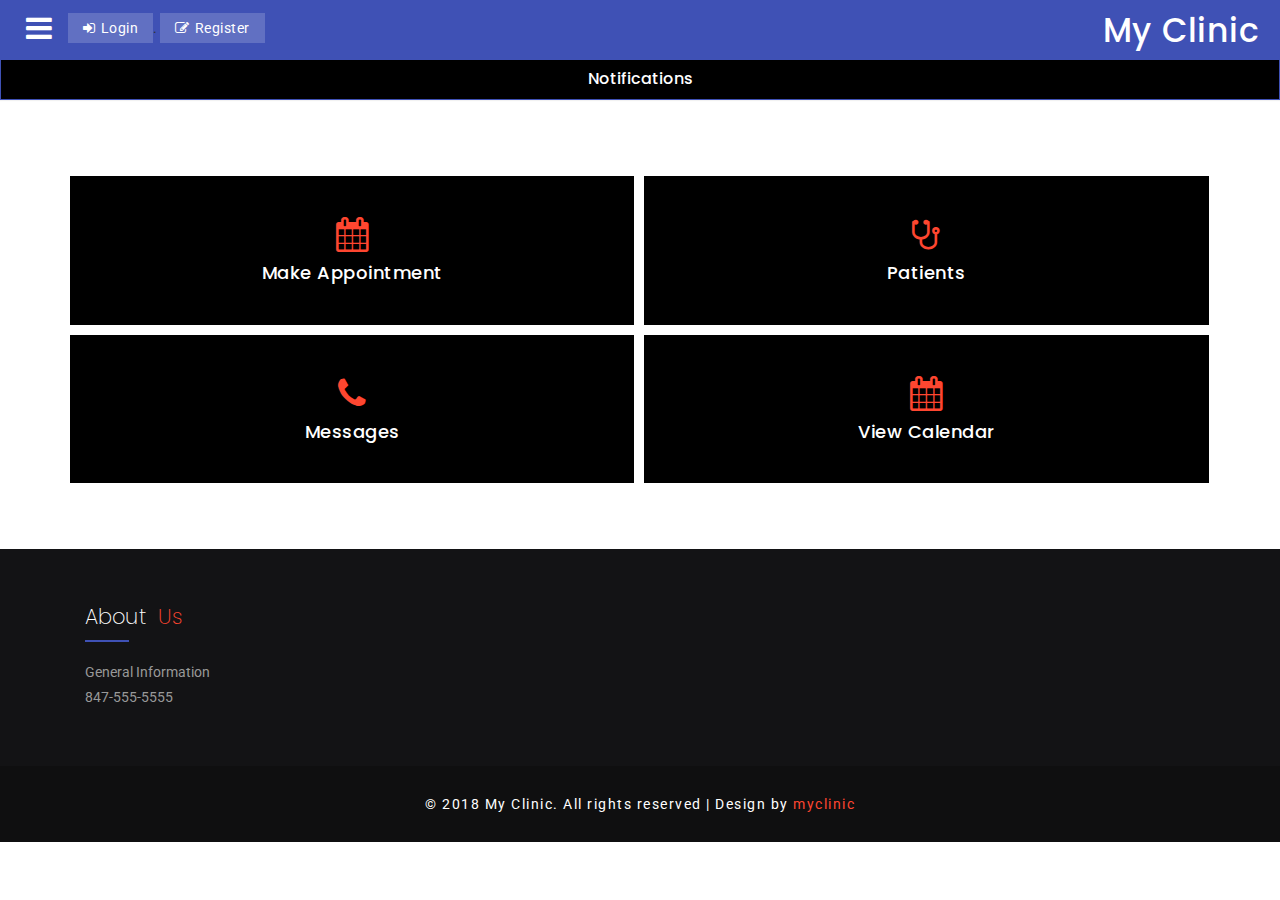
<file: index.html>
<!DOCTYPE html>
<html lang="en">
<head>
<title>My Clinic a Mobile App Flat Bootstrap Responsive Website Template | Main :: myclinic</title>
<!-- For-Mobile-Apps-and-Meta-Tags -->
<meta name="viewport" content="width=device-width, initial-scale=1" />
<meta http-equiv="Content-Type" content="text/html; charset=utf-8" />
<meta name="keywords" content="My Clinic Responsive, Login Form Web Template, Flat Pricing Tables, Flat Drop-Downs, Sign-Up Web Templates, Flat Web Templates, Login Sign-up Responsive Web Template, SmartPhone Compatible Web Template, Free Web Designs for Nokia, Samsung, LG, Sony Ericsson, Motorola Web Design" />
<script type="application/x-javascript"> addEventListener("load", function() { setTimeout(hideURLbar, 0); }, false); function hideURLbar(){ window.scrollTo(0,1); } </script>
<!-- //For-Mobile-Apps-and-Meta-Tags -->
<!-- Custom Theme files -->
<link href="css/bootstrap.css" type="text/css" rel="stylesheet" media="all">
<link rel="stylesheet" type="text/css" href="css/style11.css" /><!-- menu style sheet -->
<link href="css/style.css" type="text/css" rel="stylesheet" media="all">
<!-- //Custom Theme files -->
<!-- font-awesome icons -->
<link href="css/font-awesome.css" rel="stylesheet" type="text/css" media="all" />
<!-- //font-awesome icons -->

<!-- web-fonts -->
<link href="//fonts.googleapis.com/css?family=Poppins:300,400,500,600,700" rel="stylesheet">
<link href='//fonts.googleapis.com/css?family=Roboto:400,100,100italic,300,300italic,400italic,500,500italic,700,700italic,900,900italic' rel='stylesheet' type='text/css'>
<!-- //web-fonts -->
<!-- dashboard css -->
<link href="css/dashboard.css" rel="stylesheet" type="text/css" media="all" />
</head>
<body class="bg">
	<div class="overlay overlay-simplegenie">
			<button type="button" class="overlay-close"><i class="fa fa-times" aria-hidden="true"></i></button>
			<nav>
				<ul>
					<li><a href="index.html">Home</a></li>
					<li><a href="appointment.html">Appointment</a></li>
					<li><a href="patients.html">Patients</a></li>
					<li><a href="calendar.html">Calendar</a></li>
				</ul>
			</nav>
		</div>
		<section class="header-w3ls">
			<button id="trigger-overlay" type="button"><i class="fa fa-bars" aria-hidden="true"></i></button>
			<div class="bottons-agileits-myclinic">
			<a class="page-scroll" href="#myModal2" data-toggle="modal"><i class="fa fa-sign-in" aria-hidden="true"></i>Login</a>.
			<a class="page-scroll" href="#myModal3" data-toggle="modal"><i class="fa fa-pencil-square-o" aria-hidden="true"></i>Register</a>
			</div>
		<h1><a href="index.html">My Clinic</a></h1>
		<div class="clearfix"> </div>
		</section>
<!-- //menu -->
<!-- modal -->
	<div class="modal about-modal w3-agileits fade" id="myModal2" tabindex="-1" role="dialog">
		<div class="modal-dialog" role="document">
			<div class="modal-content">
				<div class="modal-header">
					<button type="button" class="close" data-dismiss="modal" aria-label="Close"><span aria-hidden="true">&times;</span></button>
				</div>
				<div class="modal-body login-page "><!-- login-page -->
									<div class="login-top sign-top">
										<div class="agileits-login">
										<h5>Login</h5>
										<form action="#" method="post">
											<input type="email" class="email" name="Email" placeholder="Email" required=""/>
											<input type="password" class="password" name="Password" placeholder="Password" required=""/>
											<div class="wthree-text">
												<ul>
													<li>
														<label class="anim">
															<input type="checkbox" class="checkbox">
															<span> Remember me ?</span>
														</label>
													</li>
													<li> <a href="#">Forgot password?</a> </li>
												</ul>
												<div class="clearfix"> </div>
											</div>
											<div class="w3ls-submit">
												<input type="submit" value="LOGIN">
											</div>
										</form>

										</div>
									</div>
						</div>
				</div> <!-- //login-page -->
			</div>
		</div>
	<!-- //modal -->
	<!-- modal -->
	<div class="modal about-modal w3-agileits fade" id="myModal3" tabindex="-1" role="dialog">
		<div class="modal-dialog" role="document">
			<div class="modal-content">
				<div class="modal-header">
					<button type="button" class="close" data-dismiss="modal" aria-label="Close"><span aria-hidden="true">&times;</span></button>
				</div>
				<div class="modal-body login-page "><!-- login-page -->
									<div class="login-top sign-top">
										<div class="agileits-login">
										<h5>Register</h5>
										<form action="#" method="post">
											<input type="text" name="Username" placeholder="Username" required=""/>
											<input type="email"  name="Email" placeholder="Email" required=""/>
											<input type="password" name="Password" placeholder="Password" required=""/>
											<div class="wthree-text">
												<ul>
													<li>
														<label class="anim">
															<input type="checkbox" class="checkbox">
															<span> I accept the terms of use</span>
														</label>
													</li>
												</ul>
												<div class="clearfix"> </div>
											</div>
											<div class="w3ls-submit">
												<input type="submit" value="Register">
											</div>
										</form>

										</div>
									</div>
						</div>
				</div> <!-- //login-page -->
			</div>
		</div>
	<!-- //modal -->

<!-- banner -->

					<div class="dashboard" id="dashboard" >
						<div class="dash-panel">
					    <div class="panel panel-default" style="border-radius:0px !important;">
					      <div class="panel-heading" style="border-color: #000;background-color: #000;">
									<a data-toggle="collapse" href="#collapse1" class="panel-clickable">
										<h4 class="panel-title" >
											Notifications
										</h4>
									</a>
					      </div>
					      <div id="collapse1" class="panel-collapse collapse">
					        <div class="panel-body" id="dash" style="padding:0px;"></div>
					      </div>
					    </div>
  					</div>
						</div>


			</div>
			<div class="clearfix"> </div>
      </div>
<!-- //banner -->
<!--Services-->
<div class="options-wthree">
    <div class="container">
		<ul>
			<li>
			<a href="appointment.html" class="opt-grids">
				<div class="icon-agileits-myclinic">
					<i class="fa fa-calendar" aria-hidden="true"></i>
				</div>
				<div class="opt-text-myclinic">
					<h6>Make Appointment</h6>
				</div>
			</a>
			</li>
			<li>
			<a href="patients.html" class="opt-grids">
				<div class="icon-agileits-myclinic">
					<i class="fa fa-stethoscope" aria-hidden="true"></i>
				</div>
				<div class="opt-text-myclinic">
					<h6>Patients</h6>
				</div>
			</a>
			</li>
			<li>
			<a href="messages.html" class="opt-grids">
				<div class="icon-agileits-myclinic">
					<i class="fa fa-phone" aria-hidden="true"></i>
				</div>
				<div class="opt-text-myclinic">
					<h6>Messages</h6>
				</div>
			</a>
			</li>
			<li>
			<a href="calendar.html" class="opt-grids">
				<div class="icon-agileits-myclinic">
					<i class="fa fa-calendar" aria-hidden="true"></i>
				</div>
				<div class="opt-text-myclinic">
					<h6>View Calendar</h6>
				</div>
			</a>
			</li>
		</ul>
	</div>
</div>

<!--//Services-->
<!-- footer -->
<div class="footer">
	<div class="agileinfo_footer_bottom">
		<div class="container">
			<div class="col-md-3 agileinfo_footer_bottom_grid">
				<h2>About <span>Us</span></h2>
				<p>General Information
				<br> 847-555-5555
				</p>
			</div>
			<div class="clearfix"> </div>
		</div>
	</div>
	<div class="agileinfo_footer_bottom1">
		<div class="container">
				<p>© 2018 My Clinic. All rights reserved | Design by <a href="http://myclinic.com">myclinic</a></p>
			<div class="clearfix"> </div>
		</div>
	</div>
</div>
<!-- //footer -->

<!-- js -->
<script type='text/javascript' src='js/jquery-2.2.3.min.js'></script>
<!-- //js -->
<script src="js/jquery.nicescroll.js"></script>
<script src="js/scripts.js"></script>

<!--responsiveslides js-->
<script src="js/responsiveslides.min.js"></script>
			<script>
						// You can also use "$(window).load(function() {"
						$(function () {
						  // Slideshow 4
						  $("#slider4").responsiveSlides({
							auto: true,
							pager:true,
							nav:false,
							speed: 500,
							namespace: "callbacks",
							before: function () {
							  $('.events').append("<li>before event fired.</li>");
							},
							after: function () {
							  $('.events').append("<li>after event fired.</li>");
							}
						  });

						});
			</script>
			<script>
							// You can also use "$(window).load(function() {"
							$(function () {
							  // Slideshow 3
							  $("#slider3").responsiveSlides({
								auto: true,
								pager:false,
								nav: true,
								speed: 500,
								namespace: "callbacks",
								before: function () {
								  $('.events').append("<li>before event fired.</li>");
								},
								after: function () {
								  $('.events').append("<li>after event fired.</li>");
								}
							  });

							});
						  </script>

<!--//responsiveslides js-->
<script src="js/SmoothScroll.min.js"></script>
<!--menu script-->
<script type="text/javascript" src="js/modernizr-2.6.2.min.js"></script>
<script src="js/classie.js"></script>
<script src="js/demo1.js"></script>
<!--//menu script-->
<!-- banner -->
<script type='text/javascript' src='js/jquery.easing.1.3.js'></script>
<!-- //banner -->
<!-- dashboard -->
<script type="text/javascript" src="js/dashboard.js"></script>
<script type="text/javascript">
	jQuery(document).ready(function($) {
		$(".scroll").click(function(event){
			event.preventDefault();
			$('html,body').animate({scrollTop:$(this.hash).offset().top},1000);
		});
	});
</script>
<!--js for bootstrap working-->
	<script src="js/bootstrap.js"></script>
<!-- //for bootstrap working -->
</body>
</html>
</file>
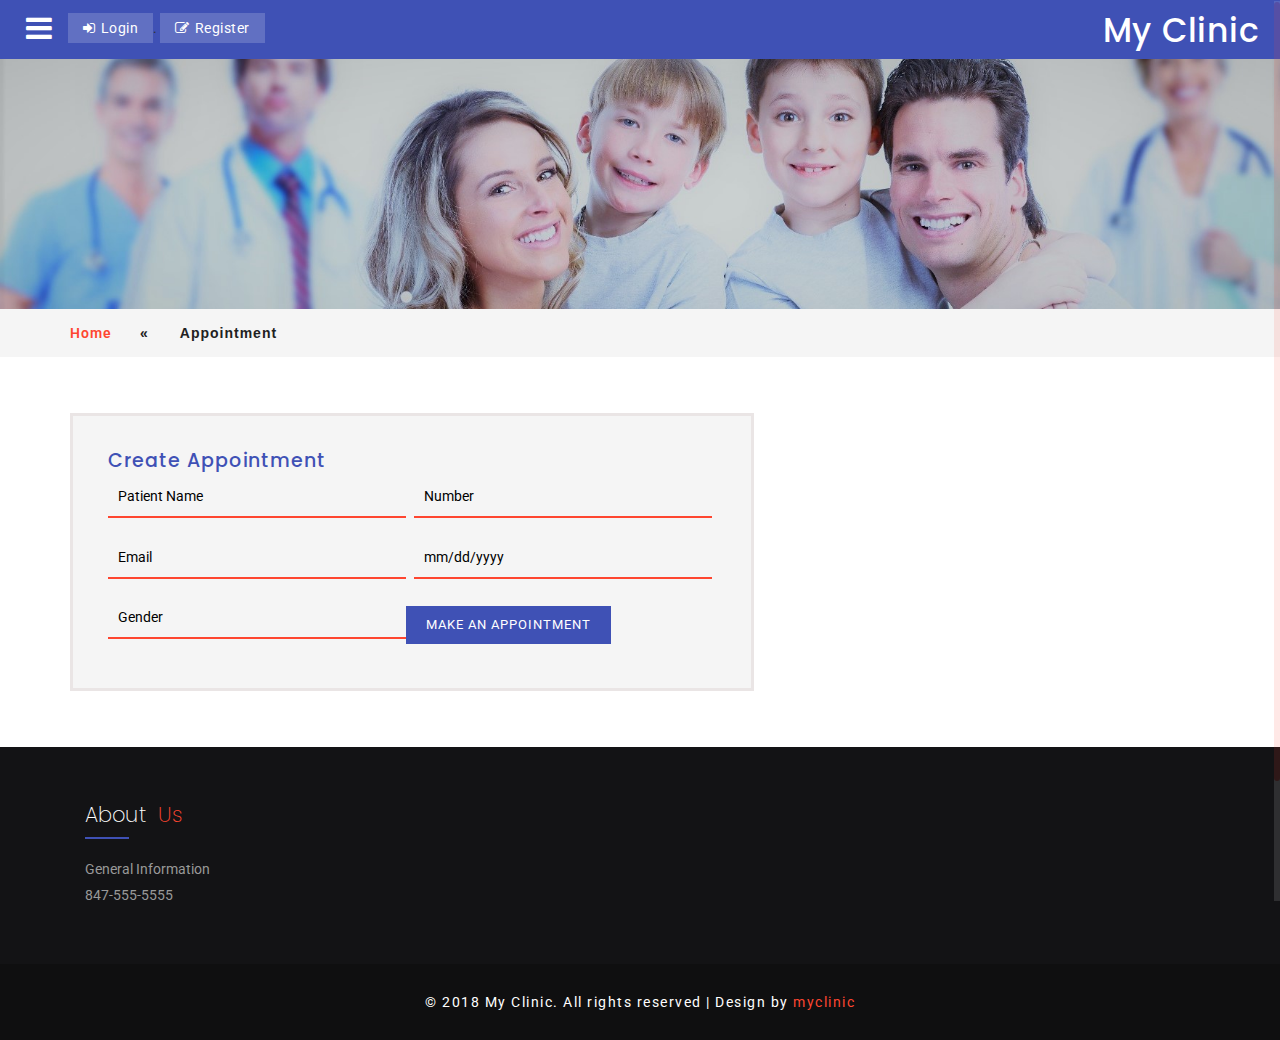
<file: appointment.html>
<!DOCTYPE html>
<html lang="en">
<head>
<title>My Clinic a Mobile App Flat Bootstrap Responsive Website Template | Appointment :: myclinic</title> 
<!-- For-Mobile-Apps-and-Meta-Tags -->
<meta name="viewport" content="width=device-width, initial-scale=1" />
<meta http-equiv="Content-Type" content="text/html; charset=utf-8" />
<meta name="keywords" content="My Clinic Responsive, Login Form Web Template, Flat Pricing Tables, Flat Drop-Downs, Sign-Up Web Templates, Flat Web Templates, Login Sign-up Responsive Web Template, SmartPhone Compatible Web Template, Free Web Designs for Nokia, Samsung, LG, Sony Ericsson, Motorola Web Design" />
<script type="application/x-javascript"> addEventListener("load", function() { setTimeout(hideURLbar, 0); }, false); function hideURLbar(){ window.scrollTo(0,1); } </script>
<!-- //For-Mobile-Apps-and-Meta-Tags -->
<!-- Custom Theme files -->
<link href="css/bootstrap.css" type="text/css" rel="stylesheet" media="all">
<link rel="stylesheet" href="css/jquery-ui.css" />
<link rel="stylesheet" type="text/css" href="css/style11.css" /><!-- menu style sheet -->
<link href="css/style.css" type="text/css" rel="stylesheet" media="all"> 
<!-- //Custom Theme files -->
<!-- font-awesome icons -->
<link href="css/font-awesome.css" rel="stylesheet" type="text/css" media="all" /> 
<!-- //font-awesome icons -->

<!-- web-fonts -->  
<link href="//fonts.googleapis.com/css?family=Poppins:300,400,500,600,700" rel="stylesheet">
<link href='//fonts.googleapis.com/css?family=Roboto:400,100,100italic,300,300italic,400italic,500,500italic,700,700italic,900,900italic' rel='stylesheet' type='text/css'>
<!-- //web-fonts -->
</head>
<body class="bg">
	<div class="overlay overlay-simplegenie">
			<button type="button" class="overlay-close"><i class="fa fa-times" aria-hidden="true"></i></button>
			<nav>
				<ul>
					<li><a href="index.html">Home</a></li>
					<li><a href="appointment.html">Appointment</a></li>
					<li><a href="patients.html">Patients</a></li>
					<li><a href="calendar.html">Calendar</a></li>
				</ul>
			</nav>
		</div>
		<section class="header-w3ls"> 
			<button id="trigger-overlay" type="button"><i class="fa fa-bars" aria-hidden="true"></i></button>
			<div class="bottons-agileits-myclinic">
			<a class="page-scroll" href="#myModal2" data-toggle="modal"><i class="fa fa-sign-in" aria-hidden="true"></i>Login</a>.
			<a class="page-scroll" href="#myModal3" data-toggle="modal"><i class="fa fa-pencil-square-o" aria-hidden="true"></i>Register</a>
			</div>
		<h1><a href="index.html">My Clinic</a></h1>
		<div class="clearfix"> </div>
		</section>
<!-- //menu -->
<!-- modal -->
	<div class="modal about-modal w3-agileits fade" id="myModal2" tabindex="-1" role="dialog">
		<div class="modal-dialog" role="document">
			<div class="modal-content">
				<div class="modal-header">
					<button type="button" class="close" data-dismiss="modal" aria-label="Close"><span aria-hidden="true">&times;</span></button>						
				</div> 
				<div class="modal-body login-page "><!-- login-page -->     
									<div class="login-top sign-top">
										<div class="agileits-login">
										<h5>Login</h5>
										<form action="#" method="post">
											<input type="email" class="email" name="Email" placeholder="Email" required=""/>
											<input type="password" class="password" name="Password" placeholder="Password" required=""/>
											<div class="wthree-text"> 
												<ul> 
													<li>
														<label class="anim">
															<input type="checkbox" class="checkbox">
															<span> Remember me ?</span> 
														</label> 
													</li>
													<li> <a href="#">Forgot password?</a> </li>
												</ul>
												<div class="clearfix"> </div>
											</div>  
											<div class="w3ls-submit"> 
												<input type="submit" value="LOGIN">  	
											</div>	
										</form>

										</div>  
									</div>
						</div>  
				</div> <!-- //login-page -->
			</div>
		</div>
	<!-- //modal --> 
	<!-- modal -->
	<div class="modal about-modal w3-agileits fade" id="myModal3" tabindex="-1" role="dialog">
		<div class="modal-dialog" role="document">
			<div class="modal-content">
				<div class="modal-header">
					<button type="button" class="close" data-dismiss="modal" aria-label="Close"><span aria-hidden="true">&times;</span></button>						
				</div> 
				<div class="modal-body login-page "><!-- login-page -->     
									<div class="login-top sign-top">
										<div class="agileits-login">
										<h5>Register</h5>
										<form action="#" method="post">
											<input type="text" name="Username" placeholder="Username" required=""/>
											<input type="email"  name="Email" placeholder="Email" required=""/>
											<input type="password" name="Password" placeholder="Password" required=""/>
											<div class="wthree-text"> 
												<ul> 
													<li>
														<label class="anim">
															<input type="checkbox" class="checkbox">
															<span> I accept the terms of use</span> 
														</label> 
													</li>
												</ul>
												<div class="clearfix"> </div>
											</div>  
											<div class="w3ls-submit"> 
												<input type="submit" value="Register">  	
											</div>	
										</form>

										</div>  
									</div>
						</div>  
				</div> <!-- //login-page -->
			</div>
		</div>
	<!-- //modal --> 
<!-- banner -->
<div class="inner-banner-agileits-myclinic">
</div>
<!-- //banner -->
<!-- breadcrumbs -->
<div class="w3l_agileits_breadcrumbs">
   <div class="container">
		<div class="w3l_agileits_breadcrumbs_inner">
			<ul>
				<li><a href="index.html">Home</a><span>«</span></li>
									
				<li>Appointment</li>
				</ul>
		</div>
	</div>
</div>		
<!-- //breadcrumbs -->
<!-- Appointment -->
<div class="appointment">
   <div class="container">
	<div class="form-agileits">
	<h3>Create Appointment</h3>
	<form action="#" method="post">
		<input  class="name" type="text" name="Patient Name" placeholder="Patient Name" required=""/>
		<input type="text" name="Number" placeholder="Number" required=""/>
		<input class="name" type="email" name="Email" placeholder="Email" required=""/>
		<input  id="datepicker1" name="Text" type="text" value="" onfocus="this.value = '';" onblur="if (this.value == '') {this.value = 'mm/dd/yyyy';}" placeholder="mm/dd/yyyy" required="">
		<select class="form-control">
			<option>Gender</option>
			<option>Male</option>
			<option>Female</option>
		</select>
		 <input type="submit" value="Make an appointment">
	</form>
	</div>
	</div>
	
	<div class="clearfix"> </div>
</div>
<!-- //Appointment --> 
<!-- footer -->
<div class="footer">
	<div class="agileinfo_footer_bottom">
		<div class="container">
			<div class="col-md-3 agileinfo_footer_bottom_grid">
				<h2>About <span>Us</span></h2>
				<p>General Information
				<br> 847-555-5555
				</p>
			</div>
			<div class="clearfix"> </div>
		</div>
	</div>
	<div class="agileinfo_footer_bottom1">
		<div class="container">
				<p>© 2018 My Clinic. All rights reserved | Design by <a href="http://myclinic.com">myclinic</a></p>
			<div class="clearfix"> </div>
		</div>
	</div>
</div>
<!-- //footer -->

<!-- js -->
<script type='text/javascript' src='js/jquery-2.2.3.min.js'></script>
<!-- //js -->
<script src="js/jquery.nicescroll.js"></script>
<script src="js/scripts.js"></script>

<!-- Calendar -->
				<script src="js/jquery-ui.js"></script>
				  <script>
						  $(function() {
							$( "#datepicker,#datepicker1,#datepicker2,#datepicker3" ).datepicker();
						  });
				  </script>
			<!-- //Calendar -->

<!--jarallax -->
	<script src="js/SmoothScroll.min.js"></script>
<!-- //jarallax -->
<!--menu script-->
<script type="text/javascript" src="js/modernizr-2.6.2.min.js"></script>
<script src="js/classie.js"></script>
<script src="js/demo1.js"></script>
<!--//menu script-->
<!-- banner -->
<script type='text/javascript' src='js/jquery.easing.1.3.js'></script> 
<!-- //banner -->
<script type="text/javascript">
	jQuery(document).ready(function($) {
		$(".scroll").click(function(event){		
			event.preventDefault();
			$('html,body').animate({scrollTop:$(this.hash).offset().top},1000);
		});
	});
</script>
<!--js for bootstrap working-->
	<script src="js/bootstrap.js"></script>
<!-- //for bootstrap working -->
</body>
</html>
</file>
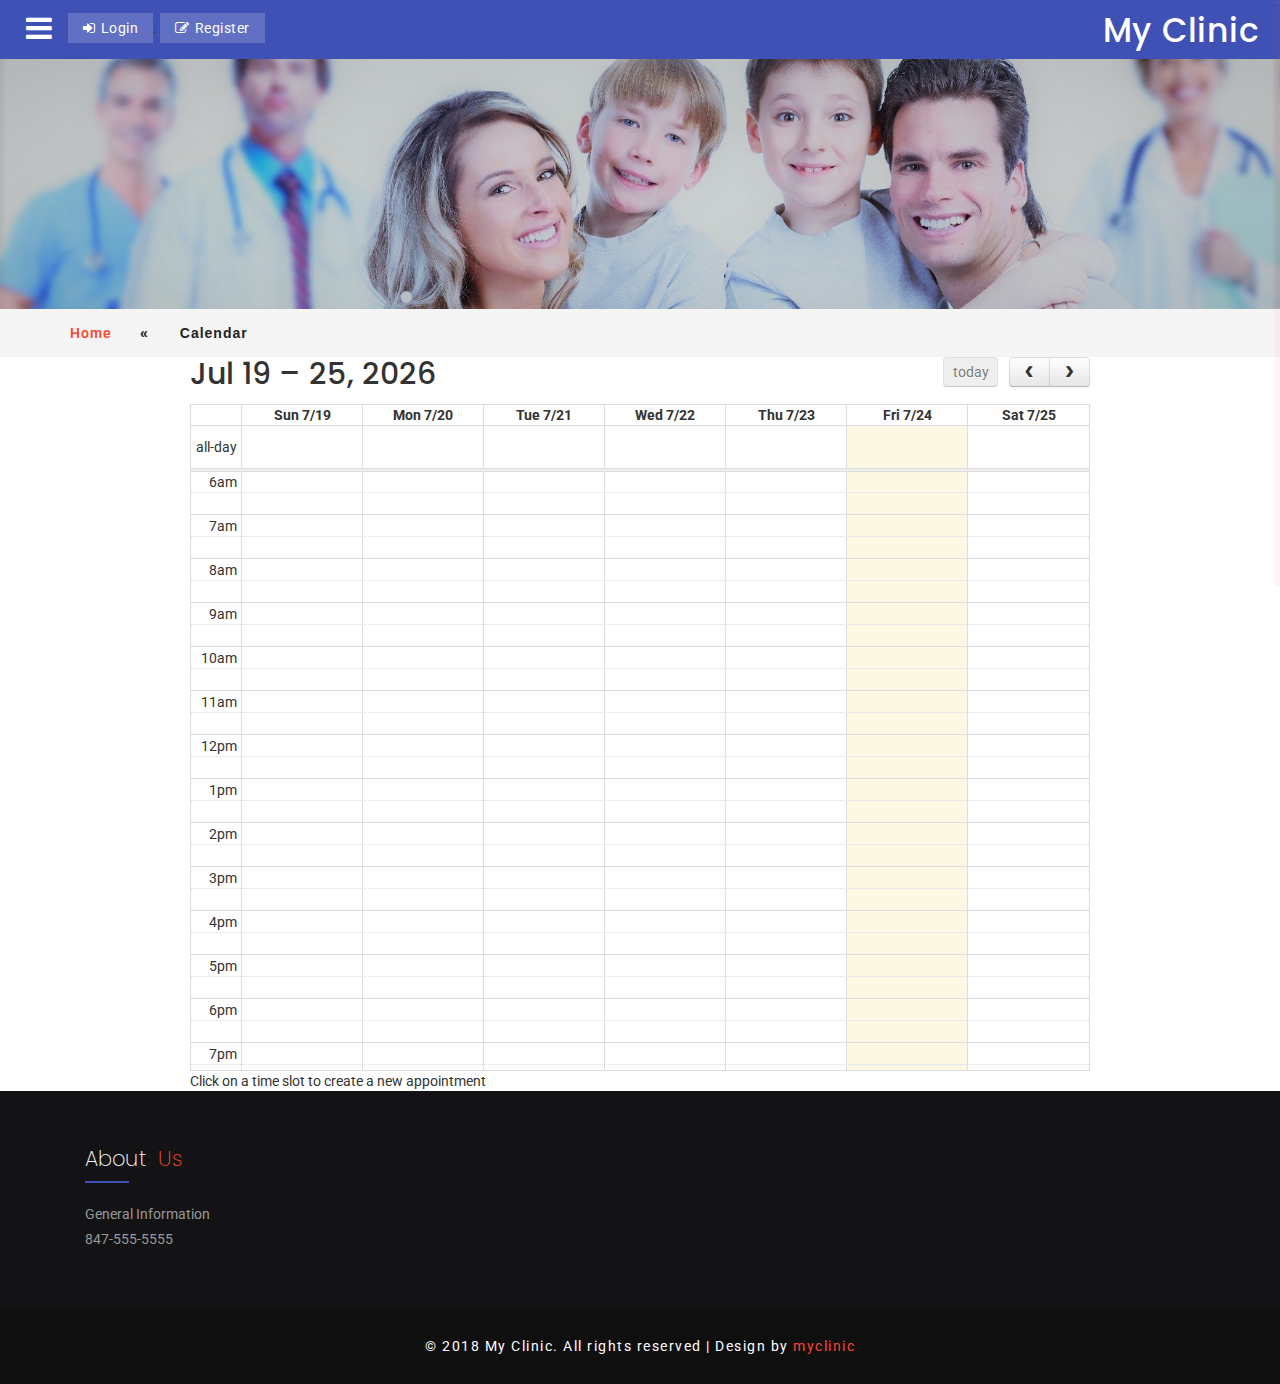
<file: calendar.html>
<!DOCTYPE html>
<!--
References
http://jsfiddle.net/mccannf/AzmJv/16/
https://www.sitepoint.com/comparison-javascript-calendars-schedulers/ 
-->
<html lang="en">
<head>
<title>My Clinic a Mobile App Flat Bootstrap Responsive Website Template | Patients :: myclinic</title> 
<!-- For-Mobile-Apps-and-Meta-Tags -->
<meta name="viewport" content="width=device-width, initial-scale=1" />
<meta http-equiv="Content-Type" content="text/html; charset=utf-8" />
<meta name="keywords" content="My Clinic Responsive, Login Form Web Template, Flat Pricing Tables, Flat Drop-Downs, Sign-Up Web Templates, Flat Web Templates, Login Sign-up Responsive Web Template, SmartPhone Compatible Web Template, Free Web Designs for Nokia, Samsung, LG, Sony Ericsson, Motorola Web Design" />
<script type="application/x-javascript"> addEventListener("load", function() { setTimeout(hideURLbar, 0); }, false); function hideURLbar(){ window.scrollTo(0,1); } </script>
<!-- //For-Mobile-Apps-and-Meta-Tags -->
<!-- Custom Theme files -->
<link href="css/bootstrap.css" type="text/css" rel="stylesheet" media="all">
<link rel="stylesheet" type="text/css" href="css/style11.css" /><!-- menu style sheet -->
<link href="css/style.css" type="text/css" rel="stylesheet" media="all"> 
<!-- //Custom Theme files -->
<!-- font-awesome icons -->
<link href="css/font-awesome.css" rel="stylesheet" type="text/css" media="all" /> 
<!-- //font-awesome icons -->

<!-- web-fonts -->  
<link href="//fonts.googleapis.com/css?family=Poppins:300,400,500,600,700" rel="stylesheet">
<link href='//fonts.googleapis.com/css?family=Roboto:400,100,100italic,300,300italic,400italic,500,500italic,700,700italic,900,900italic' rel='stylesheet' type='text/css'>
<!-- //web-fonts -->
<link href='css/fullcalendar.min.css' rel='stylesheet' />
<link href='css/fullcalendar.print.min.css' rel='stylesheet' media='print' />
<script src='js/moment.min.js'></script>
<script type='text/javascript' src='js/jquery-2.2.3.min.js'></script>
<script src='js/fullcalendar.min.js'></script>
<script>

$(document).ready(function() {

      var calendar = $('#calendar').fullCalendar({
      defaultView: 'agendaWeek',
      editable: true,
        selectable: true,
      //header and other values
      select: function(start, end, allDay) {
          endtime = $.fullCalendar.formatDate(end,'h:mm tt');
          starttime = $.fullCalendar.formatDate(start,'ddd, MMM d, h:mm tt');
          var mywhen = starttime + ' - ' + endtime;
          $('#createEventModal #apptStartTime').val(start);
          $('#createEventModal #apptEndTime').val(end);
          $('#createEventModal #apptAllDay').val(allDay);
          $('#createEventModal #when').text(mywhen);
          $('#createEventModal').modal('show');
       }
    });

  $('#submitButton').on('click', function(e){
    // We don't want this to act as a link so cancel the link action
    e.preventDefault();

    doSubmit();
  });

  function doSubmit(){
    $("#createEventModal").modal('hide');
    console.log($('#apptStartTime').val());
    console.log($('#apptEndTime').val());
    console.log($('#apptAllDay').val());
    alert("form submitted");
        
    $("#calendar").fullCalendar('renderEvent',
        {
            title: $('#patientName').val(),
            start: new Date($('#apptStartTime').val()),
            end: new Date($('#apptEndTime').val()),
            allDay: ($('#apptAllDay').val() == "true"),
        },
        true);
   }
});

</script>
<style>

  #calendar {
    max-width: 900px;
    margin: 0 auto;
  }
  
  #createEventModal {
  background-color: white;
top:50%;
outline: none;
}

</style>
</head>
<body class="bg">
<body class="bg">
	<div class="overlay overlay-simplegenie">
			<button type="button" class="overlay-close"><i class="fa fa-times" aria-hidden="true"></i></button>
			<nav>
				<ul>
					<li><a href="index.html">Home</a></li>
					<li><a href="appointment.html">Appointment</a></li>
					<li><a href="patients.html">Patients</a></li>
					<li><a href="calendar.html">Calendar</a></li>
				</ul>
			</nav>
		</div>
		<section class="header-w3ls"> 
			<button id="trigger-overlay" type="button"><i class="fa fa-bars" aria-hidden="true"></i></button>
			<div class="bottons-agileits-myclinic">
			<a class="page-scroll" href="#myModal2" data-toggle="modal"><i class="fa fa-sign-in" aria-hidden="true"></i>Login</a>.
			<a class="page-scroll" href="#myModal3" data-toggle="modal"><i class="fa fa-pencil-square-o" aria-hidden="true"></i>Register</a>
			</div>
		<h1><a href="index.html">My Clinic</a></h1>
		<div class="clearfix"> </div>
		</section>
<!-- //menu -->
<!-- modal -->
	<div class="modal about-modal w3-agileits fade" id="myModal2" tabindex="-1" role="dialog">
		<div class="modal-dialog" role="document">
			<div class="modal-content">
				<div class="modal-header">
					<button type="button" class="close" data-dismiss="modal" aria-label="Close"><span aria-hidden="true">&times;</span></button>						
				</div> 
				<div class="modal-body login-page "><!-- login-page -->     
									<div class="login-top sign-top">
										<div class="agileits-login">
										<h5>Login</h5>
										<form action="#" method="post">
											<input type="email" class="email" name="Email" placeholder="Email" required=""/>
											<input type="password" class="password" name="Password" placeholder="Password" required=""/>
											<div class="wthree-text"> 
												<ul> 
													<li>
														<label class="anim">
															<input type="checkbox" class="checkbox">
															<span> Remember me ?</span> 
														</label> 
													</li>
													<li> <a href="#">Forgot password?</a> </li>
												</ul>
												<div class="clearfix"> </div>
											</div>  
											<div class="w3ls-submit"> 
												<input type="submit" value="LOGIN">  	
											</div>	
										</form>

										</div>  
									</div>
						</div>  
				</div> <!-- //login-page -->
			</div>
		</div>
	<!-- //modal --> 
	<!-- modal -->
	<div class="modal about-modal w3-agileits fade" id="myModal3" tabindex="-1" role="dialog">
		<div class="modal-dialog" role="document">
			<div class="modal-content">
				<div class="modal-header">
					<button type="button" class="close" data-dismiss="modal" aria-label="Close"><span aria-hidden="true">&times;</span></button>						
				</div> 
				<div class="modal-body login-page "><!-- login-page -->     
									<div class="login-top sign-top">
										<div class="agileits-login">
										<h5>Register</h5>
										<form action="#" method="post">
											<input type="text" name="Username" placeholder="Username" required=""/>
											<input type="email"  name="Email" placeholder="Email" required=""/>
											<input type="password" name="Password" placeholder="Password" required=""/>
											<div class="wthree-text"> 
												<ul> 
													<li>
														<label class="anim">
															<input type="checkbox" class="checkbox">
															<span> I accept the terms of use</span> 
														</label> 
													</li>
												</ul>
												<div class="clearfix"> </div>
											</div>  
											<div class="w3ls-submit"> 
												<input type="submit" value="Register">  	
											</div>	
										</form>

										</div>  
									</div>
						</div>  
				</div> <!-- //login-page -->
			</div>
		</div>
	<!-- //modal --> 
<!-- banner -->
<div class="inner-banner-agileits-myclinic">
</div>
<!-- //banner -->
<!-- breadcrumbs -->
<div class="w3l_agileits_breadcrumbs">
   <div class="container">
		<div class="w3l_agileits_breadcrumbs_inner">
			<ul>
				<li><a href="index.html">Home</a><span>«</span></li>
									
				<li>Calendar</li>
				</ul>
		</div>
	</div>
</div>		
<!-- //breadcrumbs -->
<!-- Calendar --> 
<div id="calendar">Click on a time slot to create a new appointment</div>

<div id="createEventModal" class="modal fade" tabindex="-1" role="dialog" aria-labelledby="myModalLabel1" aria-hidden="true">
    <div class="modal-header">
        <button type="button" class="close" data-dismiss="modal" aria-hidden="true">x</button>
        <h3 id="myModalLabel1">Create Appointment</h3>
    </div>
    <div class="modal-body">
    <form id="createAppointmentForm" class="form-horizontal">
        <div class="control-group">
            <label class="control-label" for="inputPatient">Patient:</label>
            <div class="controls">
                <input type="text" name="patientName" id="patientName" tyle="margin: 0 auto;" data-provide="typeahead" data-items="4" data-source="[&quot;Value 1&quot;,&quot;Value 2&quot;,&quot;Value 3&quot;]">
                  <input type="hidden" id="apptStartTime"/>
                  <input type="hidden" id="apptEndTime"/>
                  <input type="hidden" id="apptAllDay" />
            </div>
        </div>
        <div class="control-group">
            <label class="control-label" for="when">When:</label>
            <div class="controls controls-row" id="when" style="margin-top:5px;">
            </div>
        </div>
    </form>
    </div>
    <div class="modal-footer">
        <button class="btn" data-dismiss="modal" aria-hidden="true">Cancel</button>
        <button type="submit" class="btn btn-primary" id="submitButton">Save</button>
    </div>
</div>
<!-- //Calendar --> 
<!-- footer -->
<div class="footer">
	<div class="agileinfo_footer_bottom">
		<div class="container">
			<div class="col-md-3 agileinfo_footer_bottom_grid">
				<h2>About <span>Us</span></h2>
				<p>General Information
				<br> 847-555-5555
				</p>
			</div>
			<div class="clearfix"> </div>
		</div>
	</div>
	<div class="agileinfo_footer_bottom1">
		<div class="container">
				<p>© 2018 My Clinic. All rights reserved | Design by <a href="http://myclinic.com">myclinic</a></p>
			<div class="clearfix"> </div>
		</div>
	</div>
</div>
<!-- //footer -->

<script src="js/jquery.nicescroll.js"></script>
<script src="js/scripts.js"></script>

<!--jarallax -->
	<script src="js/SmoothScroll.min.js"></script>
<!-- //jarallax -->
<!--menu script-->
<script type="text/javascript" src="js/modernizr-2.6.2.min.js"></script>
<script src="js/classie.js"></script>
<script src="js/demo1.js"></script>
<!--//menu script-->
<!-- banner -->
<script type='text/javascript' src='js/jquery.easing.1.3.js'></script> 
<!-- //banner -->
<script type="text/javascript">
	jQuery(document).ready(function($) {
		$(".scroll").click(function(event){		
			event.preventDefault();
			$('html,body').animate({scrollTop:$(this.hash).offset().top},1000);
		});
	});
</script>
<!--js for bootstrap working-->
	<script src="js/bootstrap.js"></script>
<!-- //for bootstrap working -->
</body>
</html>
</file>
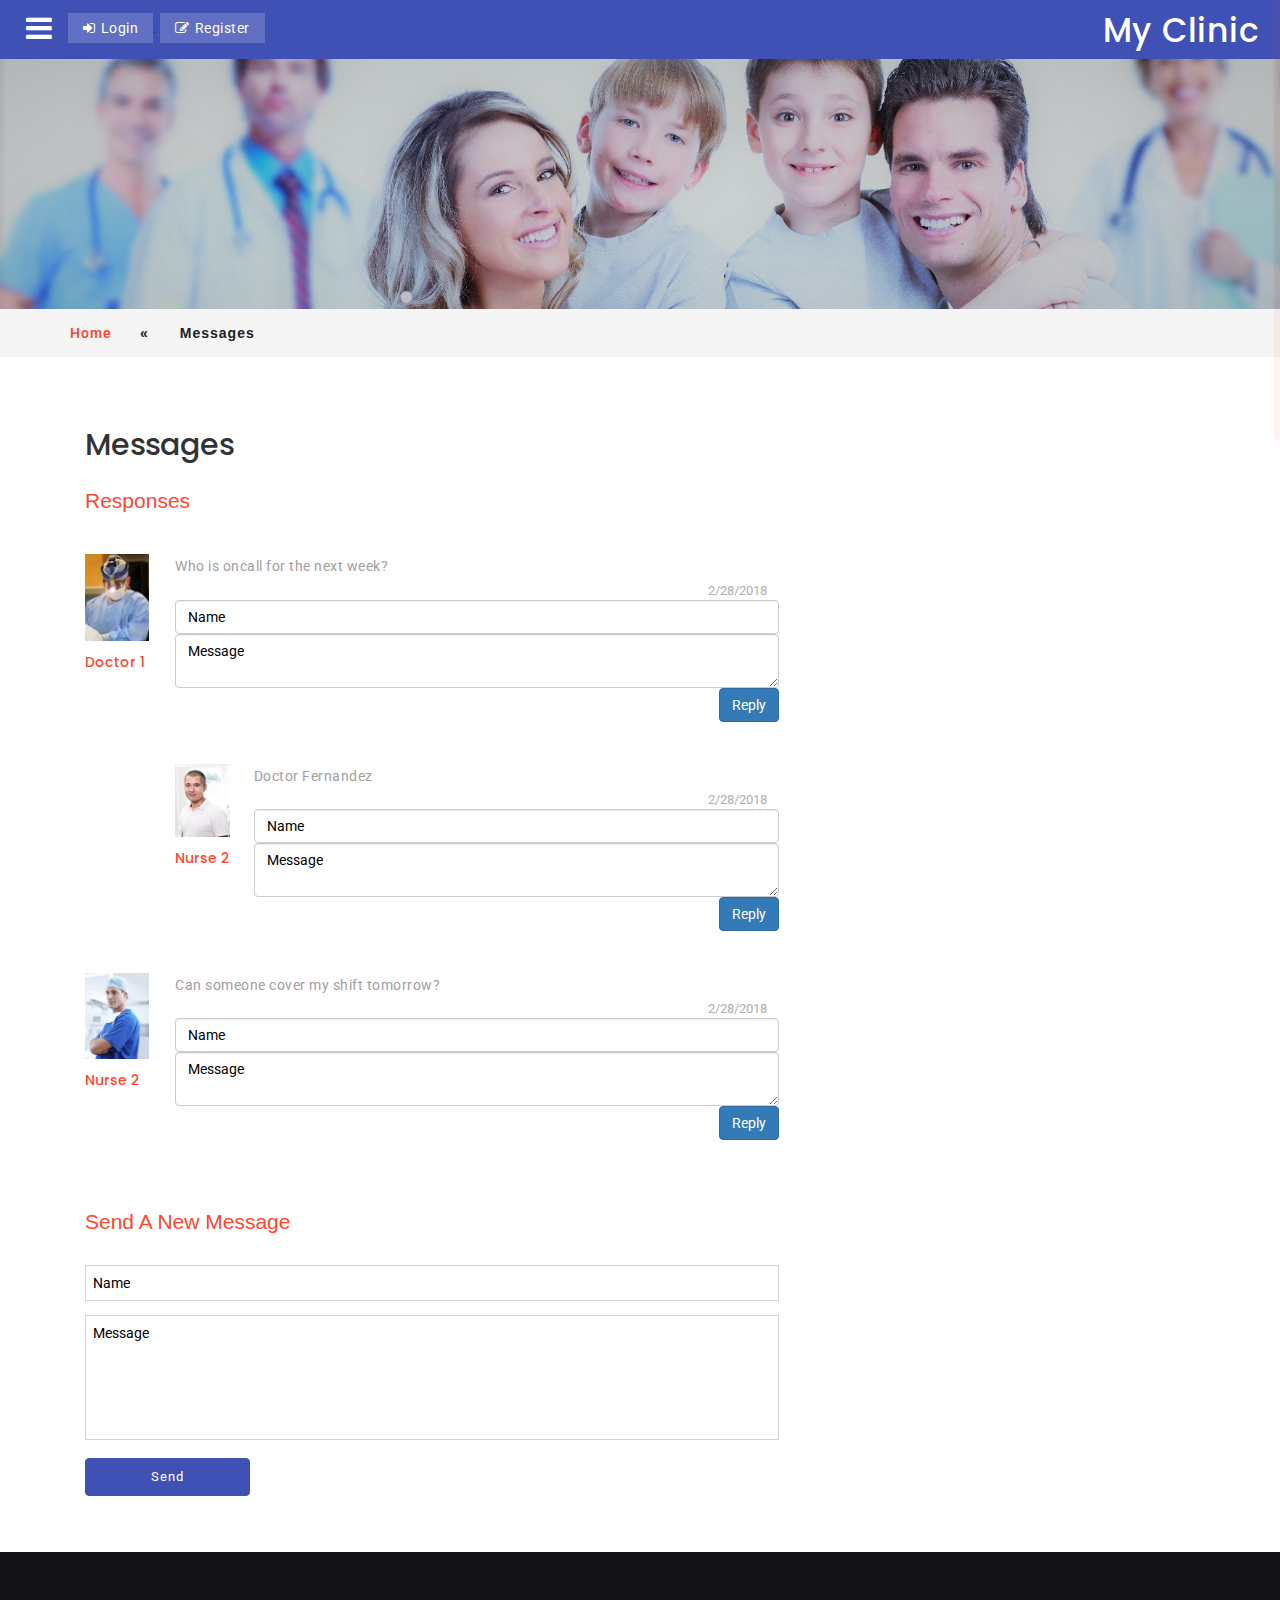
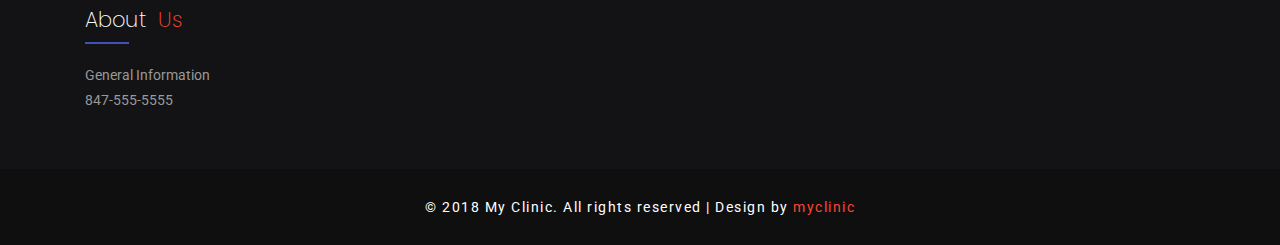
<file: messages.html>
<!DOCTYPE html>
<html lang="en">
<head>
<title>My Clinic a Mobile App Flat Bootstrap Responsive Website Template | Single :: myclinic</title> 
<!-- For-Mobile-Apps-and-Meta-Tags -->
<meta name="viewport" content="width=device-width, initial-scale=1" />
<meta http-equiv="Content-Type" content="text/html; charset=utf-8" />
<meta name="keywords" content="My Clinic Responsive, Login Form Web Template, Flat Pricing Tables, Flat Drop-Downs, Sign-Up Web Templates, Flat Web Templates, Login Sign-up Responsive Web Template, SmartPhone Compatible Web Template, Free Web Designs for Nokia, Samsung, LG, Sony Ericsson, Motorola Web Design" />
<script type="application/x-javascript"> addEventListener("load", function() { setTimeout(hideURLbar, 0); }, false); function hideURLbar(){ window.scrollTo(0,1); } </script>
<!-- //For-Mobile-Apps-and-Meta-Tags -->
<!-- Custom Theme files -->
<link href="css/bootstrap.css" type="text/css" rel="stylesheet" media="all">
<link rel="stylesheet" type="text/css" href="css/style11.css" /><!-- menu style sheet -->
<link href="css/style.css" type="text/css" rel="stylesheet" media="all"> 
<!-- //Custom Theme files -->
<!-- font-awesome icons -->
<link href="css/font-awesome.css" rel="stylesheet" type="text/css" media="all" /> 
<!-- //font-awesome icons -->

<!-- web-fonts -->  
<link href="//fonts.googleapis.com/css?family=Poppins:300,400,500,600,700" rel="stylesheet">
<link href='//fonts.googleapis.com/css?family=Roboto:400,100,100italic,300,300italic,400italic,500,500italic,700,700italic,900,900italic' rel='stylesheet' type='text/css'>
<!-- //web-fonts -->
</head>
<body class="bg">
	<div class="overlay overlay-simplegenie">
			<button type="button" class="overlay-close"><i class="fa fa-times" aria-hidden="true"></i></button>
			<nav>
				<ul>
					<li><a href="index.html">Home</a></li>
					<li><a href="appointment.html">Appointment</a></li>
					<li><a href="patients.html">Patients</a></li>
					<li><a href="calendar.html">Calendar</a></li>
				</ul>
			</nav>
		</div>
		<section class="header-w3ls"> 
			<button id="trigger-overlay" type="button"><i class="fa fa-bars" aria-hidden="true"></i></button>
			<div class="bottons-agileits-myclinic">
			<a class="page-scroll" href="#myModal2" data-toggle="modal"><i class="fa fa-sign-in" aria-hidden="true"></i>Login</a>.
			<a class="page-scroll" href="#myModal3" data-toggle="modal"><i class="fa fa-pencil-square-o" aria-hidden="true"></i>Register</a>
			</div>
		<h1><a href="index.html">My Clinic</a></h1>
		<div class="clearfix"> </div>
		</section>
<!-- //menu -->
<!-- modal -->
	<div class="modal about-modal w3-agileits fade" id="myModal2" tabindex="-1" role="dialog">
		<div class="modal-dialog" role="document">
			<div class="modal-content">
				<div class="modal-header">
					<button type="button" class="close" data-dismiss="modal" aria-label="Close"><span aria-hidden="true">&times;</span></button>						
				</div> 
				<div class="modal-body login-page "><!-- login-page -->     
									<div class="login-top sign-top">
										<div class="agileits-login">
										<h5>Login</h5>
										<form action="#" method="post">
											<input type="email" class="email" name="Email" placeholder="Email" required=""/>
											<input type="password" class="password" name="Password" placeholder="Password" required=""/>
											<div class="wthree-text"> 
												<ul> 
													<li>
														<label class="anim">
															<input type="checkbox" class="checkbox">
															<span> Remember me ?</span> 
														</label> 
													</li>
													<li> <a href="#">Forgot password?</a> </li>
												</ul>
												<div class="clearfix"> </div>
											</div>  
											<div class="w3ls-submit"> 
												<input type="submit" value="LOGIN">  	
											</div>	
										</form>

										</div>  
									</div>
						</div>  
				</div> <!-- //login-page -->
			</div>
		</div>
	<!-- //modal --> 
	<!-- modal -->
	<div class="modal about-modal w3-agileits fade" id="myModal3" tabindex="-1" role="dialog">
		<div class="modal-dialog" role="document">
			<div class="modal-content">
				<div class="modal-header">
					<button type="button" class="close" data-dismiss="modal" aria-label="Close"><span aria-hidden="true">&times;</span></button>						
				</div> 
				<div class="modal-body login-page "><!-- login-page -->     
									<div class="login-top sign-top">
										<div class="agileits-login">
										<h5>Register</h5>
										<form action="#" method="post">
											<input type="text" name="Username" placeholder="Username" required=""/>
											<input type="email"  name="Email" placeholder="Email" required=""/>
											<input type="password" name="Password" placeholder="Password" required=""/>
											<div class="wthree-text"> 
												<ul> 
													<li>
														<label class="anim">
															<input type="checkbox" class="checkbox">
															<span> I accept the terms of use</span> 
														</label> 
													</li>
												</ul>
												<div class="clearfix"> </div>
											</div>  
											<div class="w3ls-submit"> 
												<input type="submit" value="Register">  	
											</div>	
										</form>

										</div>  
									</div>
						</div>  
				</div> <!-- //login-page -->
			</div>
		</div>
	<!-- //modal --> 
<!-- banner -->
<div class="inner-banner-agileits-myclinic">
</div>
<!-- //banner -->
<!-- breadcrumbs -->
<div class="w3l_agileits_breadcrumbs">
   <div class="container">
		<div class="w3l_agileits_breadcrumbs_inner">
			<ul>
				<li><a href="index.html">Home</a><span>«</span></li>
									
				<li>Messages</li>
				</ul>
		</div>
	</div>
</div>		
<!-- //breadcrumbs -->
<!-- blog -->
	<div class="blog">
			<!-- container -->
			<div class="container">
				<div class="col-md-8 blog-top-left-grid">
					<div class="left-blog left-single">
						<div class="blog-left">
							<div class="blog-left-bottom">
								<p>
								<h2>Messages</h2>								
								</p>
							</div>
							<div class="blog-left-bottom left-bottom">
								
							</div>
						</div>
						<!---728x90--->
						<div class="response" id="response">
							<h3>Responses</h3>
							<div class="media response-info">
								<div class="media-left response-text-left">
									<a href="#">
										<img class="media-object" src="images/t3.jpg" alt="">
									</a>
									<h5><a href="#">Doctor 1</a></h5>
								</div>
								<div class="media-body response-text-right" id="c1">
									<p>Who is oncall for the next week?</p>
									<ul>
										<li>2/28/2018</li>
										<!-- <li><a href="" id="reply">Reply</a></li> -->
											<form action="#" method="post">
											<input type="text" name="Name" placeholder="Name" required="" id="replyPostName1" class="form-control">
											<textarea name="Message" placeholder="Message" required="" id="replyPostMessage1" class="form-control"></textarea>
											<input type="submit" value="Reply" id="replyPost1" class="btn btn-primary">
											</form>
									</ul>
									<div class="media response-info">
										<div class="media-left response-text-left">
											<a href="#">
												<img class="media-object" src="images/t2.jpg" alt="">
											</a>
											<h5><a href="#">Nurse 2</a></h5>
										</div>
										<div class="media-body response-text-right" id="c2">
											<p>Doctor Fernandez </p>
											<ul>
												<li>2/28/2018</li>
												<!-- <li><a href="" id="reply">Reply</a></li> -->
												<form action="#" method="post">
												<input type="text" name="Name" placeholder="Name" required="" id="replyPostName2" class="form-control">
												<textarea name="Message" placeholder="Message" required="" id="replyPostMessage2" class="form-control"></textarea>
												<input type="submit" value="Reply" id="replyPost2" class="btn btn-primary">
												</form>
											</ul>		
										</div>
										<div class="clearfix"> </div>
									</div>
								</div>
								<div class="clearfix"> </div>
							</div>
							<div class="media response-info">
								<div class="media-left response-text-left">
									<a href="#">
										<img class="media-object" src="images/t1.jpg" alt="">
									</a>
									<h5><a href="#">Nurse 2</a></h5>
								</div>
								<div class="media-body response-text-right" id="c3">
									<p>Can someone cover my shift tomorrow?</p>
									<ul>
										<li>2/28/2018</li>
										<!-- <li><a href="" id="reply">Reply</a></li> -->
										<form action="#" method="post">
											<input type="text" name="Name" placeholder="Name" required="" id="replyPostName3" class="form-control">
											<textarea name="Message" placeholder="Message" required="" id="replyPostMessage3" class="form-control"></textarea>
											<input type="submit" value="Reply" id="replyPost3" class="btn btn-primary">										
										</form>
									</ul>	
								</div>
								<div class="clearfix"> </div>
							</div>
						</div>
						<!---728x90--->
						<div class="opinion">
							<h3>Send A New Message</h3>
							<form action="#" method="post">
								<input type="text" name="Name" placeholder="Name" required="" id="postName">
								<textarea name="Message" placeholder="Message" required="" id="postMessage"></textarea>
								<input type="submit" value="Send" id="post" class="btn btn-primary">
							</form>
						</div>
					</div>
				</div>
				<div class="clearfix"> </div>
			</div>
			<!-- //container -->
	</div>
	<!-- //blog -->

<!-- footer -->
<div class="footer">
	<div class="agileinfo_footer_bottom">
		<div class="container">
			<div class="col-md-3 agileinfo_footer_bottom_grid">
				<h2>About <span>Us</span></h2>
				<p>General Information
				<br> 847-555-5555
				</p>
			</div>
			<div class="clearfix"> </div>
		</div>
	</div>
	<div class="agileinfo_footer_bottom1">
		<div class="container">
				<p>© 2018 My Clinic. All rights reserved | Design by <a href="http://myclinic.com">myclinic</a></p>
			<div class="clearfix"> </div>
		</div>
	</div>
</div>
<!-- //footer -->

<!-- js for blog-->
<script src="https://ajax.googleapis.com/ajax/libs/jquery/3.3.1/jquery.min.js"></script>

<!-- script for reply blog -->
<script>
function replyMessageFunction(convo, replyName, replyMessage){
	//alert("replyMessageFunction alert");
	var div = document.createElement('div');
	//div.setAttribute('class', "media response-info");
	var name = replyName;
	var message = replyMessage;
	div.innerHTML = `
		<div class="media response-info">
			<div class="media-left response-text-left">
				<a href="#">
				<img class="media-object" src="images/no_picture.jpg" alt="">
				</a>
				<h5><a href="#"> ${name}</a></h5>
			</div>
			<div class="media-body response-text-right">
				<p> ${message}</p>
				<ul>
					<li> ${new Date().toLocaleDateString()}</li>

						<form method="post">
						<input type="text" name="Name" placeholder="Name" required="" class="form-control">
						<textarea name="Message" placeholder="Message" required="" class="form-control"></textarea>
						<input type="submit" value="Reply" class="btn btn-primary">
						
						</form> 
					
				</ul>
			</div>
			<div class="clearfix"> </div>
		</div>
	
		`;
		document.getElementById(convo).appendChild(div);

}

</script>

<script>
	<!-- new conversation -->
	$(document).on('click', "#post", function(evt){
		evt.preventDefault();
		var newName = document.getElementById("postName").value;
		var newMessage = document.getElementById("postMessage").value;
		replyMessageFunction("response",newName,newMessage);
		document.getElementById("postName").value='';
		document.getElementById("postMessage").value='';
	
	});

	<!-- hard coded response #1 -->
	$(document).on('click', "#replyPost1", function(evt){
		evt.preventDefault();
		//alert("testing reply");
		
		console.log("reply message");
		var replyName = document.getElementById("replyPostName1").value;
		var replyMessage = document.getElementById("replyPostMessage1").value;
		var convoNumber = "c1";
		replyMessageFunction(convoNumber,replyName,replyMessage);
		document.getElementById("replyPostName1").value='';
		document.getElementById("replyPostMessage1").value='';
	
	});
	<!-- hard coded response #2	-->
	$(document).on('click', "#replyPost2", function(evt){
		evt.preventDefault();
		//alert("testing reply");
		
		console.log("reply message");
		var replyName = document.getElementById("replyPostName2").value;
		var replyMessage = document.getElementById("replyPostMessage2").value;
		var convoNumber = "c2";
		replyMessageFunction(convoNumber,replyName,replyMessage);
		document.getElementById("replyPostName2").value='';
		document.getElementById("replyPostMessage3").value='';
	
	});
	<!-- hard coded response #3 -->
	$(document).on('click', "#replyPost3", function(evt){
		evt.preventDefault();
		//alert("testing reply");
		
		console.log("reply message");
		var replyName = document.getElementById("replyPostName3").value;
		var replyMessage = document.getElementById("replyPostMessage3").value;
		var convoNumber = "c3";
		replyMessageFunction(convoNumber,replyName,replyMessage);
		document.getElementById("replyPostName3").value='';
		document.getElementById("replyPostMessage3").value='';

	});
	
	
	
</script>

<!-- js -->
<script type='text/javascript' src='js/jquery-2.2.3.min.js'></script>
<!-- //js -->
<script src="js/jquery.nicescroll.js"></script>
<script src="js/scripts.js"></script>

<!--jarallax -->
	<script src="js/SmoothScroll.min.js"></script>
<!-- //jarallax -->
<!--menu script-->
<script type="text/javascript" src="js/modernizr-2.6.2.min.js"></script>
<script src="js/classie.js"></script>
<script src="js/demo1.js"></script>
<!--//menu script-->
<!-- banner -->
<script type='text/javascript' src='js/jquery.easing.1.3.js'></script> 
<!-- //banner -->
<script type="text/javascript">
	jQuery(document).ready(function($) {
		$(".scroll").click(function(event){		
			event.preventDefault();
			$('html,body').animate({scrollTop:$(this.hash).offset().top},1000);
		});
	});
</script>
<!--js for bootstrap working-->
	<script src="js/bootstrap.js"></script>
<!-- //for bootstrap working -->
</body>
</html>
</file>
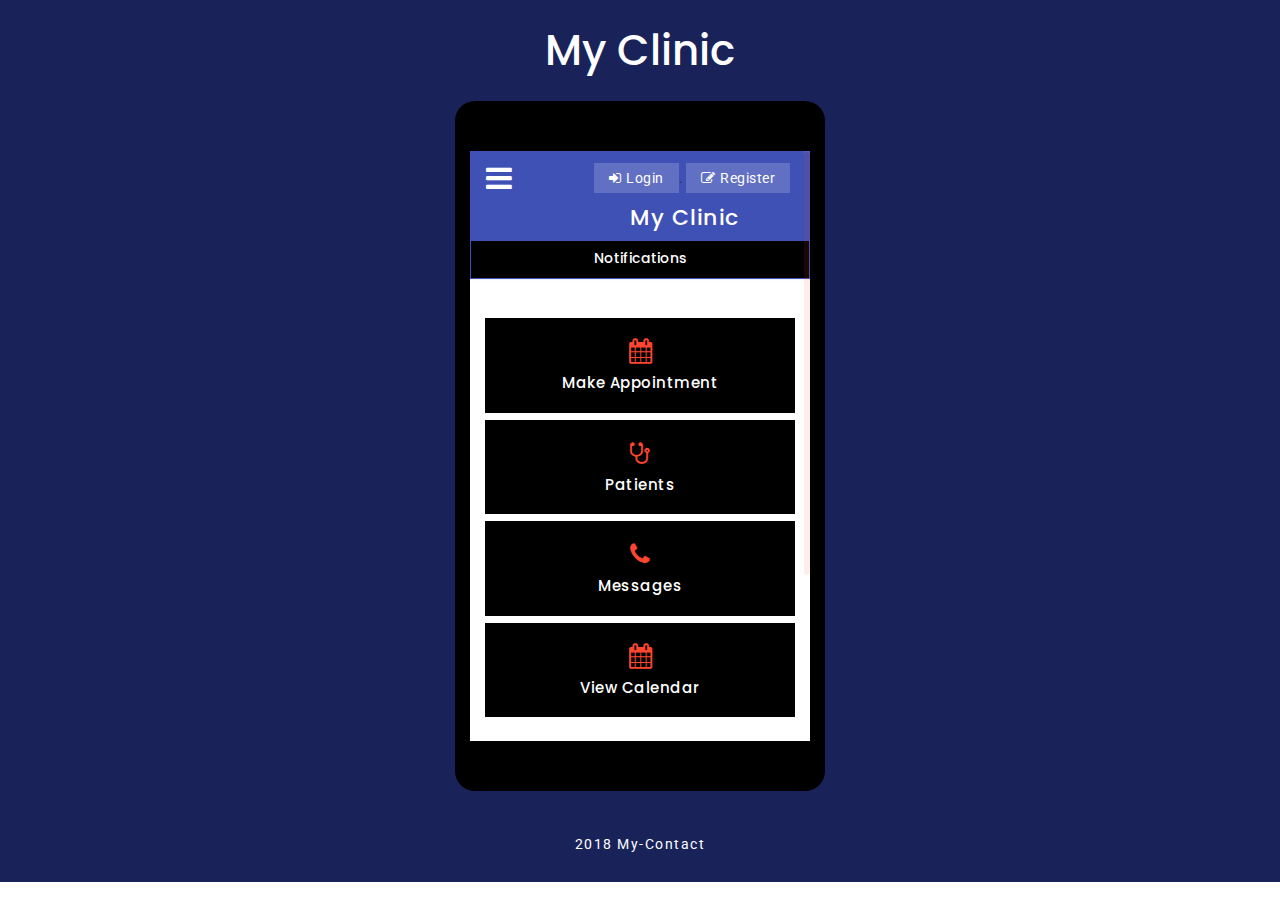
<file: mobileindex.html>
<!DOCTYPE html>
<html lang="en">
<head>
<title>My Clinic a Mobile App Flat Bootstrap Responsive Website | Home :: My-Contact</title>
<!-- For-Mobile-Apps-and-Meta-Tags -->
<meta name="viewport" content="width=device-width, initial-scale=1" />
<meta http-equiv="Content-Type" content="text/html; charset=utf-8" />
<meta name="keywords" content="My Clinic Responsive, Login Form Web Template, Flat Pricing Tables, Flat Drop-Downs, Sign-Up Web Templates, Flat Web Templates, Login Sign-up Responsive Web Template, SmartPhone Compatible Web Template, Free Web Designs for Nokia, Samsung, LG, Sony Ericsson, Motorola Web Design" />
<script type="application/x-javascript"> addEventListener("load", function() { setTimeout(hideURLbar, 0); }, false); function hideURLbar(){ window.scrollTo(0,1); } </script>
<!-- //For-Mobile-Apps-and-Meta-Tags -->
<!-- Custom Theme files -->
<link href="css/bootstrap.css" type="text/css" rel="stylesheet" media="all">
<link rel="stylesheet" type="text/css" href="css/style11.css" /><!-- menu style sheet -->
<link href="css/style.css" type="text/css" rel="stylesheet" media="all">
<!-- //Custom Theme files -->
<!-- font-awesome icons -->
<link href="css/font-awesome.css" rel="stylesheet" type="text/css" media="all" />
<!-- //font-awesome icons -->

<!-- web-fonts -->
<link href="//fonts.googleapis.com/css?family=Poppins:300,400,500,600,700" rel="stylesheet">
<link href='//fonts.googleapis.com/css?family=Roboto:400,100,100italic,300,300italic,400italic,500,500italic,700,700italic,900,900italic' rel='stylesheet' type='text/css'>
<!-- //web-fonts -->
</head>
<body class="bg">
	<div class="main-row index-bg">
		<h1>My Clinic</h1>
		<div class="main_frame myclinic_frame">
			<iframe class="frame-border scroll-pane" src="index.html" frameborder="0"></iframe>
		</div>
		<div class="agileinfo_footer_bottom1 index-copy-right">
			<div class="container">
					<p>2018 My-Contact</p>
				<div class="clearfix"> </div>
			</div>
		</div>
	</div>


<!-- //footer -->

<!-- js -->
<script type='text/javascript' src='js/jquery-2.2.3.min.js'></script>
<!-- //js -->
<script src="js/jquery.nicescroll.js"></script>
<script src="js/scripts.js"></script>

<script src="js/SmoothScroll.min.js"></script>
<!--menu script-->
<script type="text/javascript" src="js/modernizr-2.6.2.min.js"></script>
<script src="js/classie.js"></script>
<script src="js/demo1.js"></script>
<!--//menu script-->
<script type="text/javascript">
	jQuery(document).ready(function($) {
		$(".scroll").click(function(event){
			event.preventDefault();
			$('html,body').animate({scrollTop:$(this.hash).offset().top},1000);
		});
	});
</script>
<!--js for bootstrap working-->
	<script src="js/bootstrap.js"></script>
<!-- //for bootstrap working -->
</body>
</html>
</file>
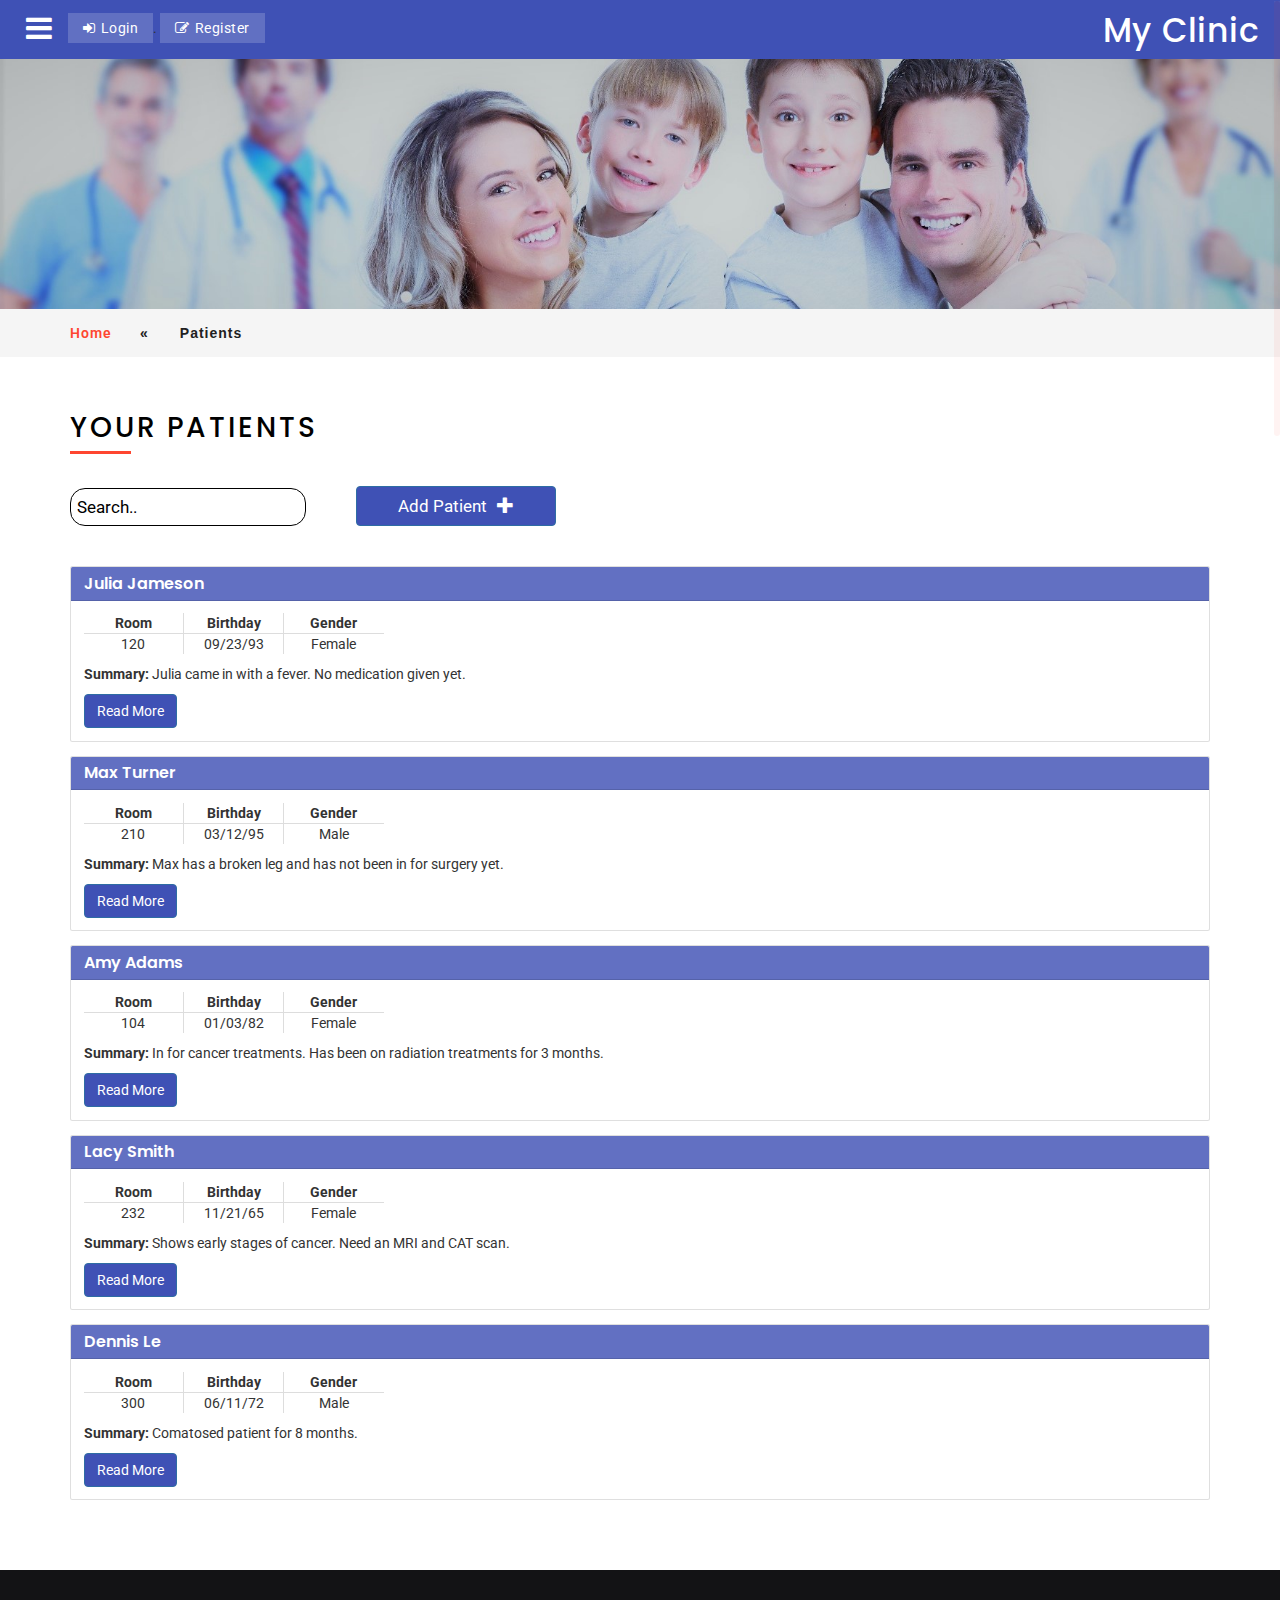
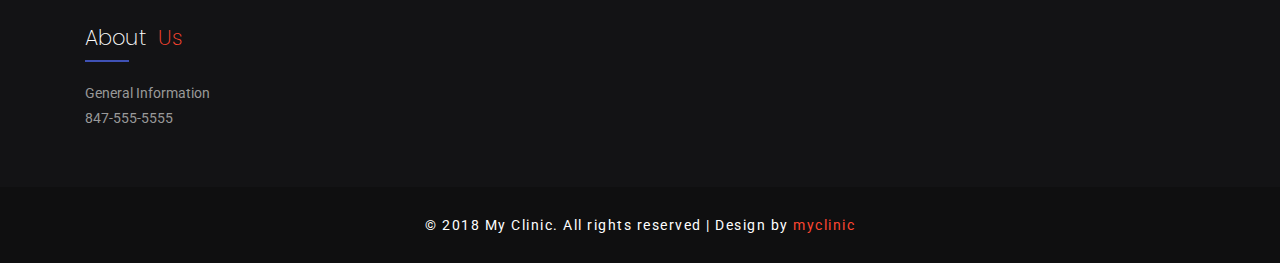
<file: patients.html>
<!DOCTYPE html>
<html lang="en">
<head>
<title>My Clinic a Mobile App Flat Bootstrap Responsive Website Template | Patients :: myclinic</title> 
<!-- For-Mobile-Apps-and-Meta-Tags -->
<meta name="viewport" content="width=device-width, initial-scale=1" />
<meta http-equiv="Content-Type" content="text/html; charset=utf-8" />
<meta name="keywords" content="My Clinic Responsive, Login Form Web Template, Flat Pricing Tables, Flat Drop-Downs, Sign-Up Web Templates, Flat Web Templates, Login Sign-up Responsive Web Template, SmartPhone Compatible Web Template, Free Web Designs for Nokia, Samsung, LG, Sony Ericsson, Motorola Web Design" />
<script type="application/x-javascript"> addEventListener("load", function() { setTimeout(hideURLbar, 0); }, false); function hideURLbar(){ window.scrollTo(0,1); } </script>
<!-- //For-Mobile-Apps-and-Meta-Tags -->
<!-- Custom Theme files -->
<link href="css/bootstrap.css" type="text/css" rel="stylesheet" media="all">
<link href="css/cards.css" type="text/css" rel="stylesheet" media="all">
<link rel="stylesheet" type="text/css" href="css/style11.css" /><!-- menu style sheet -->
<link href="css/style.css" type="text/css" rel="stylesheet" media="all"> 
<!-- //Custom Theme files -->
<!-- font-awesome icons -->
<link href="css/font-awesome.css" rel="stylesheet" type="text/css" media="all" /> 
<!-- //font-awesome icons -->

<!-- web-fonts -->  
<link href="//fonts.googleapis.com/css?family=Poppins:300,400,500,600,700" rel="stylesheet">
<link href='//fonts.googleapis.com/css?family=Roboto:400,100,100italic,300,300italic,400italic,500,500italic,700,700italic,900,900italic' rel='stylesheet' type='text/css'>
<link href="https://fonts.googleapis.com/css?family=Roboto" rel="stylesheet">
<!-- //web-fonts -->
<script src="https://ajax.googleapis.com/ajax/libs/jquery/3.3.1/jquery.min.js"></script>

<script>
var patientList = ["JuliaJameson", "MaxTurner", "AmyAdams", "LacySmith", "DennisLe"];

function onSearchInput() {
	console.log("in search");

    // Declare variables
    var input, filter, p, i, d;
    input = document.getElementById('searchInput');
    filter = input.value.toUpperCase();
    filter = filter.replace(/\s+/g, '');

    // Loop through all list items, and hide those who don't match the search query
    for (i = 0; i < patientList.length; i++) {
    	p = patientList[i];
    	d = document.getElementById(p);
    	if(p.toUpperCase().indexOf(filter) > -1){
    		d.style.display = "";
    	}
    	else{
    		d.style.display = "none";
    	}
    }
}


// When the user clicks on the button, open the modal 
$(document).on('click', "#addBtn", function(evt)
{
	var name = document.getElementById("nameTxt").value = "";
    var roomNum = document.getElementById("roomTxt").value = "";
    var gender = document.getElementById("genderTxt").value = "Gender";
    var summary = document.getElementById("summaryTxt").value = "";
    var birthday = document.getElementById("datepicker1").value = "";

	console.log("click");
	console.log(document.getElementById('patientForm'));
	var modal = document.getElementById('patientForm');
    modal.style.display = "block";

});

$(document).on('click', "#addBtn2", function(evt)
{
	evt.preventDefault();

	console.log("submit");
    var name = document.getElementById("nameTxt").value;
    var roomNum = document.getElementById("roomTxt").value;
    var gender = document.getElementById("genderTxt").value;
    var summary = document.getElementById("summaryTxt").value;
    var birthday = document.getElementById("datepicker1").value;
    //console.log(name + " " + roomNum + " " + gender + " " + summary + " " + birthday);

    var modal = document.getElementById('patientForm');
   	modal.style.display = "none";

	patientList.push(name.replace(/\s+/g, ''));

	var div = document.createElement('div');
	div.setAttribute('class', 'card');
	div.setAttribute('id', name.replace(/\s+/g, ''));
	div.innerHTML = `
		<h5 class="card-header">${name}</h5>
		  <div class="card-body">
		     <table>
                <tr style="font-weight:bold">
                    <td>Room</td>
                    <td>Birthday</td>
                    <td>Gender</td>
                </tr>
                <tr>
                    <td>${roomNum}</td>
                    <td>${birthday}</td>
                    <td>${gender}</td>
                </tr>
           </table>
		    <p class="card-text" style="padding-top: 10px" id="txt1"><b>Summary: </b>${summary}</p>
		    <a href="single.html" id="readBtn" class="btn btn-primary">Read More</a>
		  </div>

		`
	;

	document.getElementById('mainArea').appendChild(div);	

});

// When the user clicks on <span> (x), close the modal
$(document).on('click', "#closeBtn", function(evt)
{
	console.log("close");
	var modal = document.getElementById('patientForm');
   	modal.style.display = "none";
});

// When the user clicks anywhere outside of the modal, close it
window.onclick = function(event) {
	var modal = document.getElementById('patientForm');

    if (event.target == modal) {
        modal.style.display = "none";
    }
}

</script>

</head>
<body class="bg">
	<div class="overlay overlay-simplegenie">
			<button type="button" class="overlay-close"><i class="fa fa-times" aria-hidden="true"></i></button>
			<nav>
				<ul>
					<li><a href="index.html">Home</a></li>
					<li><a href="appointment.html">Appointment</a></li>
					<li><a href="patients.html">Patients</a></li>
					<li><a href="calendar.html">Calendar</a></li>
				</ul>
			</nav>
		</div>
		<section class="header-w3ls"> 
			<button id="trigger-overlay" type="button"><i class="fa fa-bars" aria-hidden="true"></i></button>
			<div class="bottons-agileits-myclinic">
			<a class="page-scroll" href="#myModal2" data-toggle="modal"><i class="fa fa-sign-in" aria-hidden="true"></i>Login</a>.
			<a class="page-scroll" href="#myModal3" data-toggle="modal"><i class="fa fa-pencil-square-o" aria-hidden="true"></i>Register</a>
			</div>
		<h1><a href="index.html">My Clinic</a></h1>
		<div class="clearfix"> </div>
		</section>
<!-- //menu -->
<!-- modal -->
	<div class="modal about-modal w3-agileits fade" id="myModal2" tabindex="-1" role="dialog">
		<div class="modal-dialog" role="document">
			<div class="modal-content">
				<div class="modal-header">
					<button type="button" class="close" data-dismiss="modal" aria-label="Close"><span aria-hidden="true">&times;</span></button>						
				</div> 
				<div class="modal-body login-page "><!-- login-page -->     
									<div class="login-top sign-top">
										<div class="agileits-login">
										<h5>Login</h5>
										<form action="#" method="post">
											<input type="email" class="email" name="Email" placeholder="Email" required=""/>
											<input type="password" class="password" name="Password" placeholder="Password" required=""/>
											<div class="wthree-text"> 
												<ul> 
													<li>
														<label class="anim">
															<input type="checkbox" class="checkbox">
															<span> Remember me ?</span> 
														</label> 
													</li>
													<li> <a href="#">Forgot password?</a> </li>
												</ul>
												<div class="clearfix"> </div>
											</div>  
											<div class="w3ls-submit"> 
												<input type="submit" value="LOGIN">  	
											</div>	
										</form>

										</div>  
									</div>
						</div>  
				</div> <!-- //login-page -->
			</div>
		</div>
	<!-- //modal --> 
	<!-- modal -->
	<div class="modal about-modal w3-agileits fade" id="myModal3" tabindex="-1" role="dialog">
		<div class="modal-dialog" role="document">
			<div class="modal-content">
				<div class="modal-header">
					<button type="button" class="close" data-dismiss="modal" aria-label="Close"><span aria-hidden="true">&times;</span></button>						
				</div> 
				<div class="modal-body login-page "><!-- login-page -->     
									<div class="login-top sign-top">
										<div class="agileits-login">
										<h5>Register</h5>
										<form action="#" method="post">
											<input type="text" name="Username" placeholder="Username" required=""/>
											<input type="email"  name="Email" placeholder="Email" required=""/>
											<input type="password" name="Password" placeholder="Password" required=""/>
											<div class="wthree-text"> 
												<ul> 
													<li>
														<label class="anim">
															<input type="checkbox" class="checkbox">
															<span> I accept the terms of use</span> 
														</label> 
													</li>
												</ul>
												<div class="clearfix"> </div>
											</div>  
											<div class="w3ls-submit"> 
												<input type="submit" value="Register">  	
											</div>	
										</form>

										</div>  
									</div>
						</div>  
				</div> <!-- //login-page -->
			</div>
		</div>
	<!-- //modal --> 
<!-- banner -->
<div class="inner-banner-agileits-myclinic">
</div>
<!-- //banner -->
<!-- breadcrumbs -->
<div class="w3l_agileits_breadcrumbs">
   <div class="container">
		<div class="w3l_agileits_breadcrumbs_inner">
			<ul>
				<li><a href="index.html">Home</a><span>«</span></li>
									
				<li>Patients</li>
				</ul>
		</div>
	</div>
</div>		
<!-- //breadcrumbs -->
<!-- Patients -->
<div class="blog" id="blog">
	<div class="container" id="mainArea">
	<h4 class="tittle-myclinic">Your Patients</h4>

	<div class = "parent1">
		<div style="float: left" id="searchBar">
		<input type="text" class="search rounded" id="searchInput" placeholder="Search.." onkeyup="onSearchInput()" />
		</div>

		<div style="display: inline">
		<button id="addBtn" class="btn btn-primary">Add Patient<span style="padding-left: 10px" class="glyphicon glyphicon-plus"></span></button>
		</div>
	</div>

		<div class="card" id="JuliaJameson">
		  <h5 class="card-header">Julia Jameson</h5>
		  <div class="card-body">
		     <table>
                <tr style="font-weight:bold">
                    <td>Room</td>
                    <td>Birthday</td>
                    <td>Gender</td>
                </tr>
                <tr>
                    <td>120</td>
                    <td>09/23/93</td>
                    <td>Female</td>
                </tr>
           </table>
		    <p class="card-text" style="padding-top: 10px" id="txt1"><b>Summary: </b>Julia came in with a fever. No medication given yet.</p>
		    <a href="single.html" id="readBtn" class="btn btn-primary">Read More</a>
		  </div>
		</div>

		<div class="card" id="MaxTurner">
		  <h5 class="card-header">Max Turner</h5>
		  <div class="card-body">
		    <table>
                <tr style="font-weight:bold">
                    <td>Room</td>
                    <td>Birthday</td>
                    <td>Gender</td>
                </tr>
                <tr>
                    <td>210</td>
                    <td>03/12/95</td>
                    <td>Male</td>
                </tr>
           </table>
		    <p class="card-text" style="padding-top: 10px" id="txt1"><b>Summary: </b>Max has a broken leg and has not been in for surgery yet.</p>
		    <a href="single.html" id="readBtn" class="btn btn-primary">Read More</a>
		  </div>
		</div>

		<div class="card" id="AmyAdams">
		  <h5 class="card-header">Amy Adams</h5>
		  <div class="card-body">
			  <table>
	                <tr style="font-weight:bold">
	                    <td>Room</td>
	                    <td>Birthday</td>
	                    <td>Gender</td>
	                </tr>
	                <tr>
	                    <td>104</td>
	                    <td>01/03/82</td>
	                    <td>Female</td>
	                </tr>
	           </table>
			    <p class="card-text" style="padding-top: 10px" id="txt1"><b>Summary: </b>In for cancer treatments. Has been on radiation treatments for 3 months.</p>
			    <a href="single.html" id="readBtn" class="btn btn-primary">Read More</a>
		    </div>
		</div>

		<div class="card" id="LacySmith">
		  <h5 class="card-header">Lacy Smith</h5>
		  <div class="card-body">
		    <table>
	                <tr style="font-weight:bold">
	                    <td>Room</td>
	                    <td>Birthday</td>
	                    <td>Gender</td>
	                </tr>
	                <tr>
	                    <td>232</td>
	                    <td>11/21/65</td>
	                    <td>Female</td>
	                </tr>
	           </table>
			    <p class="card-text" style="padding-top: 10px" id="txt1"><b>Summary: </b>Shows early stages of cancer. Need an MRI and CAT scan.</p>
			    <a href="single.html" id="readBtn" class="btn btn-primary">Read More</a>
		  </div>
		</div>

		<div class="card" id="DennisLe">
		  <h5 class="card-header">Dennis Le</h5>
		  <div class="card-body">
		    <table>
	                <tr style="font-weight:bold">
	                    <td>Room</td>
	                    <td>Birthday</td>
	                    <td>Gender</td>
	                </tr>
	                <tr>
	                    <td>300</td>
	                    <td>06/11/72</td>
	                    <td>Male</td>
	                </tr>
	           </table>
			    <p class="card-text" style="padding-top: 10px" id="txt1"><b>Summary: </b>Comatosed patient for 8 months.</p>
			    <a href="single.html" id="readBtn" class="btn btn-primary">Read More</a>
		  </div>
		</div>


	</div>
</div>

<div id="patientForm" class="modal">
	<div class="modal-dialog" role="document">

	<div class = "modal-content">
		    <div class="container" id="formCnt"> 

			<div class="form-agileits" id="myForm">
			<span class="close" id="closeBtn">&times;</span>

			<h3>Register Patient</h3>
			<form action="#" method="post">
				<input  id="nameTxt" class="name" type="text" name="Patient Name" placeholder="Patient Name" required=""/>
				<input id="roomTxt" type="text" name="Number" placeholder="Room Number" required=""/>
				<input id="summaryTxt" class="name" type="text" name="Summary" placeholder="Patient Summary" required=""/>
				<input  id="datepicker1" name="Text" type="text" value="" onfocus="this.value = '';" onblur="if (this.value == '') {this.value = 'mm/dd/yyyy';}" placeholder="Birthday mm/dd/yyyy" required="">
				<select id="genderTxt" class="form-control">
					<option>Gender</option>
					<option>Male</option>
					<option>Female</option>
				</select>
				<button id="addBtn2" class="btn btn-primary">Submit</button>
			</form>
			</div> 
			
			<div class="clearfix"> </div>
		</div> 
	</div>
	</div>
</div>

<!-- //Patients --> 
<!-- footer -->
<div class="footer">
	<div class="agileinfo_footer_bottom">
		<div class="container">
			<div class="col-md-3 agileinfo_footer_bottom_grid">
				<h2>About <span>Us</span></h2>
				<p>General Information
				<br> 847-555-5555
				</p>
			</div>
			<div class="clearfix"> </div>
		</div>
	</div>
	<div class="agileinfo_footer_bottom1">
		<div class="container">
				<p>© 2018 My Clinic. All rights reserved | Design by <a href="http://myclinic.com">myclinic</a></p>
			<div class="clearfix"> </div>
		</div>
	</div>
</div>
<!-- //footer -->

<!-- js -->
<script type='text/javascript' src='js/jquery-2.2.3.min.js'></script>
<!-- //js -->
<script src="js/jquery.nicescroll.js"></script>
<script src="js/scripts.js"></script>

<!--jarallax -->
	<script src="js/SmoothScroll.min.js"></script>
<!-- //jarallax -->
<!--menu script-->
<script type="text/javascript" src="js/modernizr-2.6.2.min.js"></script>
<script src="js/classie.js"></script>
<script src="js/demo1.js"></script>
<!--//menu script-->
<!-- banner -->
<script type='text/javascript' src='js/jquery.easing.1.3.js'></script> 
<!-- //banner -->
<script type="text/javascript">
	jQuery(document).ready(function($) {
		$(".scroll").click(function(event){		
			event.preventDefault();
			$('html,body').animate({scrollTop:$(this.hash).offset().top},1000);
		});
	});
</script>
<!--js for bootstrap working-->
	<script src="js/bootstrap.js"></script>
<!-- //for bootstrap working -->
</body>
</html>
</file>
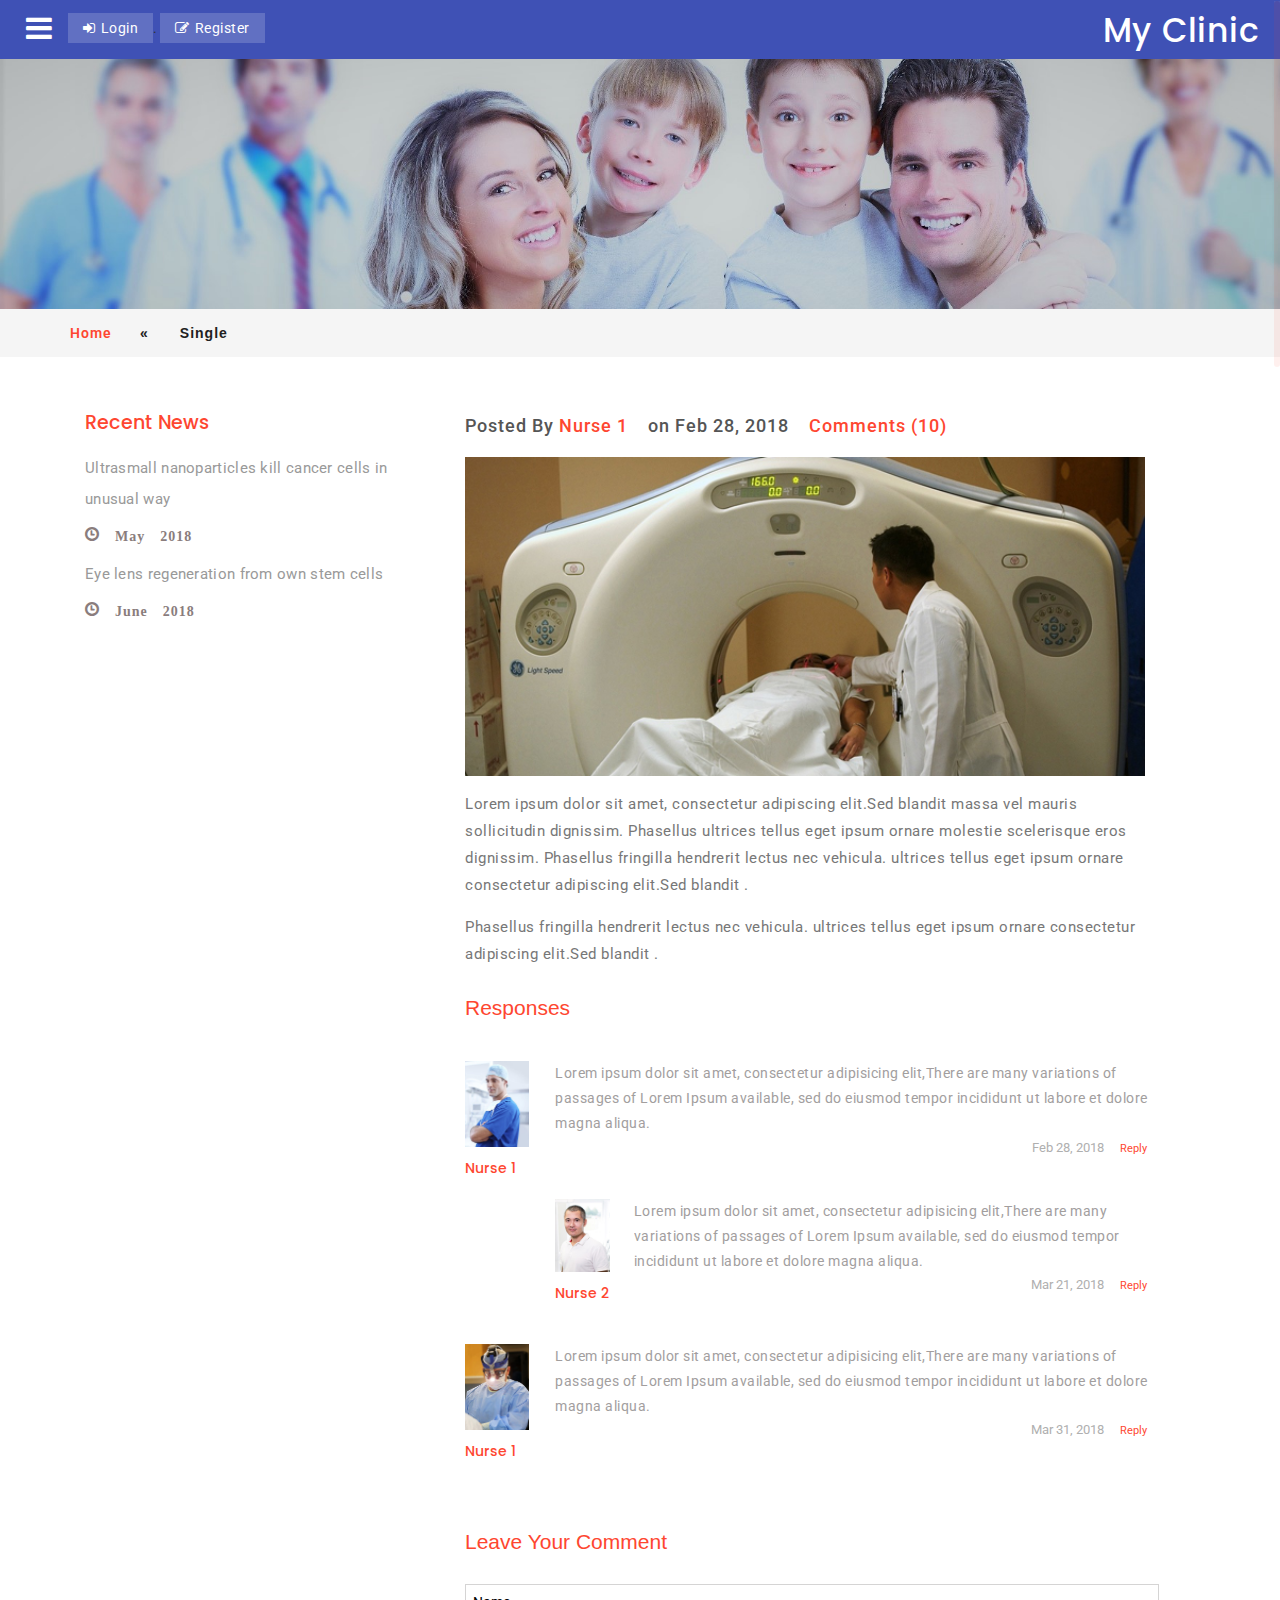
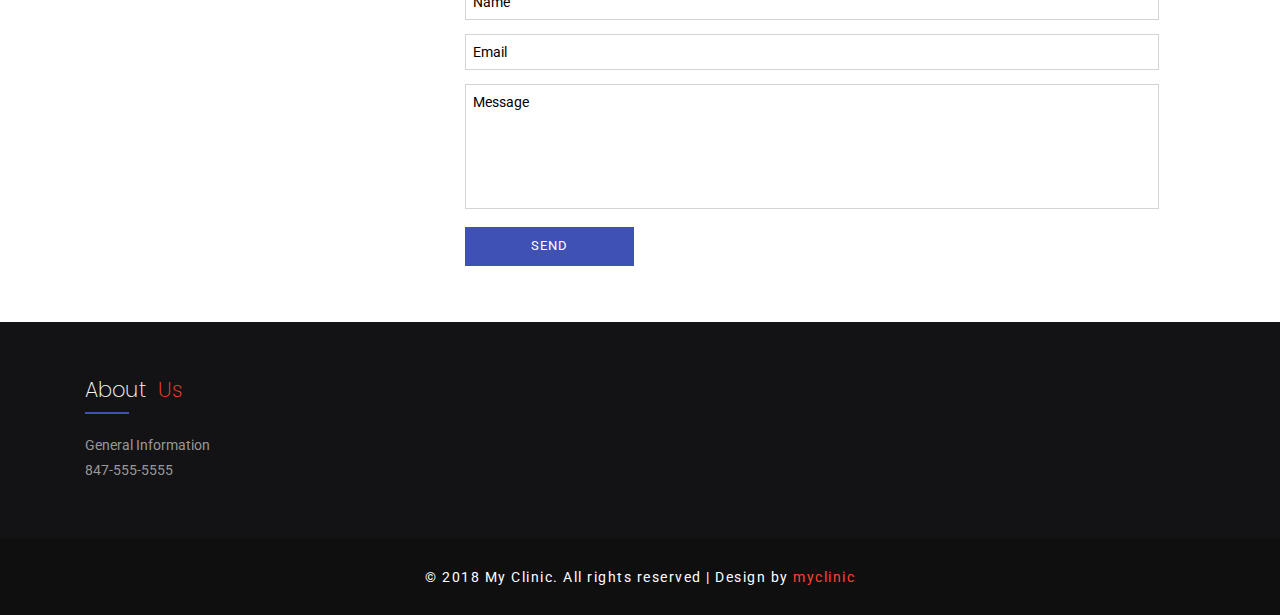
<file: single.html>
<!DOCTYPE html>
<html lang="en">
<head>
<title>My Clinic a Mobile App Flat Bootstrap Responsive Website Template | Single :: myclinic</title> 
<!-- For-Mobile-Apps-and-Meta-Tags -->
<meta name="viewport" content="width=device-width, initial-scale=1" />
<meta http-equiv="Content-Type" content="text/html; charset=utf-8" />
<meta name="keywords" content="My Clinic Responsive, Login Form Web Template, Flat Pricing Tables, Flat Drop-Downs, Sign-Up Web Templates, Flat Web Templates, Login Sign-up Responsive Web Template, SmartPhone Compatible Web Template, Free Web Designs for Nokia, Samsung, LG, Sony Ericsson, Motorola Web Design" />
<script type="application/x-javascript"> addEventListener("load", function() { setTimeout(hideURLbar, 0); }, false); function hideURLbar(){ window.scrollTo(0,1); } </script>
<!-- //For-Mobile-Apps-and-Meta-Tags -->
<!-- Custom Theme files -->
<link href="css/bootstrap.css" type="text/css" rel="stylesheet" media="all">
<link rel="stylesheet" type="text/css" href="css/style11.css" /><!-- menu style sheet -->
<link href="css/style.css" type="text/css" rel="stylesheet" media="all"> 
<!-- //Custom Theme files -->
<!-- font-awesome icons -->
<link href="css/font-awesome.css" rel="stylesheet" type="text/css" media="all" /> 
<!-- //font-awesome icons -->

<!-- web-fonts -->  
<link href="//fonts.googleapis.com/css?family=Poppins:300,400,500,600,700" rel="stylesheet">
<link href='//fonts.googleapis.com/css?family=Roboto:400,100,100italic,300,300italic,400italic,500,500italic,700,700italic,900,900italic' rel='stylesheet' type='text/css'>
<!-- //web-fonts -->
</head>
<body class="bg">
	<div class="overlay overlay-simplegenie">
			<button type="button" class="overlay-close"><i class="fa fa-times" aria-hidden="true"></i></button>
			<nav>
				<ul>
					<li><a href="index.html">Home</a></li>
					<li><a href="appointment.html">Appointment</a></li>
					<li><a href="patients.html">Patients</a></li>
					<li><a href="calendar.html">Calendar</a></li>
				</ul>
			</nav>
		</div>
		<section class="header-w3ls"> 
			<button id="trigger-overlay" type="button"><i class="fa fa-bars" aria-hidden="true"></i></button>
			<div class="bottons-agileits-myclinic">
			<a class="page-scroll" href="#myModal2" data-toggle="modal"><i class="fa fa-sign-in" aria-hidden="true"></i>Login</a>.
			<a class="page-scroll" href="#myModal3" data-toggle="modal"><i class="fa fa-pencil-square-o" aria-hidden="true"></i>Register</a>
			</div>
		<h1><a href="index.html">My Clinic</a></h1>
		<div class="clearfix"> </div>
		</section>
<!-- //menu -->
<!-- modal -->
	<div class="modal about-modal w3-agileits fade" id="myModal2" tabindex="-1" role="dialog">
		<div class="modal-dialog" role="document">
			<div class="modal-content">
				<div class="modal-header">
					<button type="button" class="close" data-dismiss="modal" aria-label="Close"><span aria-hidden="true">&times;</span></button>						
				</div> 
				<div class="modal-body login-page "><!-- login-page -->     
									<div class="login-top sign-top">
										<div class="agileits-login">
										<h5>Login</h5>
										<form action="#" method="post">
											<input type="email" class="email" name="Email" placeholder="Email" required=""/>
											<input type="password" class="password" name="Password" placeholder="Password" required=""/>
											<div class="wthree-text"> 
												<ul> 
													<li>
														<label class="anim">
															<input type="checkbox" class="checkbox">
															<span> Remember me ?</span> 
														</label> 
													</li>
													<li> <a href="#">Forgot password?</a> </li>
												</ul>
												<div class="clearfix"> </div>
											</div>  
											<div class="w3ls-submit"> 
												<input type="submit" value="LOGIN">  	
											</div>	
										</form>

										</div>  
									</div>
						</div>  
				</div> <!-- //login-page -->
			</div>
		</div>
	<!-- //modal --> 
	<!-- modal -->
	<div class="modal about-modal w3-agileits fade" id="myModal3" tabindex="-1" role="dialog">
		<div class="modal-dialog" role="document">
			<div class="modal-content">
				<div class="modal-header">
					<button type="button" class="close" data-dismiss="modal" aria-label="Close"><span aria-hidden="true">&times;</span></button>						
				</div> 
				<div class="modal-body login-page "><!-- login-page -->     
									<div class="login-top sign-top">
										<div class="agileits-login">
										<h5>Register</h5>
										<form action="#" method="post">
											<input type="text" name="Username" placeholder="Username" required=""/>
											<input type="email"  name="Email" placeholder="Email" required=""/>
											<input type="password" name="Password" placeholder="Password" required=""/>
											<div class="wthree-text"> 
												<ul> 
													<li>
														<label class="anim">
															<input type="checkbox" class="checkbox">
															<span> I accept the terms of use</span> 
														</label> 
													</li>
												</ul>
												<div class="clearfix"> </div>
											</div>  
											<div class="w3ls-submit"> 
												<input type="submit" value="Register">  	
											</div>	
										</form>

										</div>  
									</div>
						</div>  
				</div> <!-- //login-page -->
			</div>
		</div>
	<!-- //modal --> 
<!-- banner -->
<div class="inner-banner-agileits-myclinic">
</div>
<!-- //banner -->
<!-- breadcrumbs -->
<div class="w3l_agileits_breadcrumbs">
   <div class="container">
		<div class="w3l_agileits_breadcrumbs_inner">
			<ul>
				<li><a href="index.html">Home</a><span>«</span></li>
									
				<li>Single</li>
				</ul>
		</div>
	</div>
</div>		
<!-- //breadcrumbs -->
<!-- blog -->
	<div class="blog">
			<!-- container -->
			<div class="container">
			
				<div class="col-md-4 blog-top-right-grid">
					<div class="Categories stand-w3ls">
						<h3>Recent News</h3>
						<ul>
							<li><a href="#">Ultrasmall nanoparticles kill cancer cells in unusual way</a><span class="glyphicon glyphicon glyphicon-time" aria-hidden="true"> May 2018</span></li>
							<li><a href="#">Eye lens regeneration from own stem cells </a><span class="glyphicon glyphicon glyphicon-time" aria-hidden="true"> June 2018</span></li>
						</ul>
					</div>
				</div>
				<div class="col-md-8 blog-top-left-grid">
					<div class="left-blog left-single">
						<div class="blog-left">
							<div class="single-left-left">
								<p>Posted By <a href="#">Nurse 1</a> &nbsp;&nbsp; on Feb 28, 2018 &nbsp;&nbsp; <a href="#">Comments (10)</a></p>
								<img src="images/b1.jpg" alt="" />
							</div>
							<div class="blog-left-bottom">
								<p>Lorem ipsum dolor sit amet, consectetur adipiscing elit.Sed blandit massa vel mauris sollicitudin 
									dignissim. Phasellus ultrices tellus eget ipsum ornare molestie scelerisque eros dignissim. Phasellus 
									fringilla hendrerit lectus nec vehicula. ultrices tellus eget ipsum ornare consectetur adipiscing elit.Sed blandit .
								</p>
							</div>
							<div class="blog-left-bottom left-bottom">
								<p> Phasellus fringilla hendrerit lectus nec vehicula. ultrices tellus eget ipsum ornare consectetur adipiscing elit.Sed blandit .
								</p>
							</div>
						</div>
						<!---728x90--->
						<div class="response">
							<h3>Responses</h3>
							<div class="media response-info">
								<div class="media-left response-text-left">
									<a href="#">
										<img class="media-object" src="images/t1.jpg" alt="">
									</a>
									<h5><a href="#">Nurse 1</a></h5>
								</div>
								<div class="media-body response-text-right">
									<p>Lorem ipsum dolor sit amet, consectetur adipisicing elit,There are many variations of passages of Lorem Ipsum available, 
										sed do eiusmod tempor incididunt ut labore et dolore magna aliqua.</p>
									<ul>
										<li>Feb 28, 2018</li>
										<li><a href="single.html">Reply</a></li>
									</ul>
									<div class="media response-info">
										<div class="media-left response-text-left">
											<a href="#">
												<img class="media-object" src="images/t2.jpg" alt="">
											</a>
											<h5><a href="#">Nurse 2</a></h5>
										</div>
										<div class="media-body response-text-right">
											<p>Lorem ipsum dolor sit amet, consectetur adipisicing elit,There are many variations of passages of Lorem Ipsum available, 
												sed do eiusmod tempor incididunt ut labore et dolore magna aliqua.</p>
											<ul>
												<li>Mar 21, 2018</li>
												<li><a href="single.html">Reply</a></li>
											</ul>		
										</div>
										<div class="clearfix"> </div>
									</div>
								</div>
								<div class="clearfix"> </div>
							</div>
							<div class="media response-info">
								<div class="media-left response-text-left">
									<a href="#">
										<img class="media-object" src="images/t3.jpg" alt="">
									</a>
									<h5><a href="#">Nurse 1</a></h5>
								</div>
								<div class="media-body response-text-right">
									<p>Lorem ipsum dolor sit amet, consectetur adipisicing elit,There are many variations of passages of Lorem Ipsum available, 
										sed do eiusmod tempor incididunt ut labore et dolore magna aliqua.</p>
									<ul>
										<li>Mar 31, 2018</li>
										<li><a href="single.html">Reply</a></li>
									</ul>		
								</div>
								<div class="clearfix"> </div>
							</div>
						</div>
						<!---728x90--->
						<div class="opinion">
							<h3>Leave your comment</h3>
							<form action="#" method="post">
								<input type="text" name="Name" placeholder="Name" required="">
								<input type="email" name="Email" placeholder="Email" required="">
								<textarea name="Message" placeholder="Message" required=""></textarea>
								<input type="submit" value="SEND">
							</form>
						</div>
					</div>
				</div>
				<div class="clearfix"> </div>
			</div>
			<!-- //container -->
	</div>
	<!-- //blog -->

<!-- footer -->
<div class="footer">
	<div class="agileinfo_footer_bottom">
		<div class="container">
			<div class="col-md-3 agileinfo_footer_bottom_grid">
				<h2>About <span>Us</span></h2>
				<p>General Information
				<br> 847-555-5555
				</p>
			</div>
			<div class="clearfix"> </div>
		</div>
	</div>
	<div class="agileinfo_footer_bottom1">
		<div class="container">
				<p>© 2018 My Clinic. All rights reserved | Design by <a href="http://myclinic.com">myclinic</a></p>
			<div class="clearfix"> </div>
		</div>
	</div>
</div>
<!-- //footer -->

<!-- js -->
<script type='text/javascript' src='js/jquery-2.2.3.min.js'></script>
<!-- //js -->
<script src="js/jquery.nicescroll.js"></script>
<script src="js/scripts.js"></script>

<!--jarallax -->
	<script src="js/SmoothScroll.min.js"></script>
<!-- //jarallax -->
<!--menu script-->
<script type="text/javascript" src="js/modernizr-2.6.2.min.js"></script>
<script src="js/classie.js"></script>
<script src="js/demo1.js"></script>
<!--//menu script-->
<!-- banner -->
<script type='text/javascript' src='js/jquery.easing.1.3.js'></script> 
<!-- //banner -->
<script type="text/javascript">
	jQuery(document).ready(function($) {
		$(".scroll").click(function(event){		
			event.preventDefault();
			$('html,body').animate({scrollTop:$(this.hash).offset().top},1000);
		});
	});
</script>
<!--js for bootstrap working-->
	<script src="js/bootstrap.js"></script>
<!-- //for bootstrap working -->
</body>
</html>
</file>
<file: css/style11.css>
/* Overlay style */
.overlay {
    position: fixed;
    width: 100%;
    height: 100%;
    top: 0;
    left: 0;
    background: rgba(0, 0, 0, 0.9);
    z-index: 999;
}

/* Overlay closing cross */
.overlay .overlay-close {
    width: 40px;
    height: 40px;
    position: absolute;
    right: 20px;
    top: 20px;
    overflow: hidden;
    border: none;
    /* background: url(../img/cross.png) no-repeat center center; */
    /* background: none; */
    /* text-indent: 200%; */
    /* color: rgba(255, 255, 255, 0); */
    outline: none;
    z-index: 100;
    color: #fff;
    background: #3f51b5;
}

/* Menu style */
.overlay nav {
	text-align: center;
	position: relative;
	top: 50%;
	height: 60%;
	-webkit-transform: translateY(-50%);
	transform: translateY(-50%);
}

.overlay ul {
	list-style: none;
	padding: 0;
	margin: 0 auto;
	display: inline-block;
	height: 100%;
	position: relative;
}

.overlay ul li {
	display: block;
	height: 20%;
	height: calc(100% / 5);
	min-height: 54px;
	-webkit-backface-visibility: hidden;
	backface-visibility: hidden;
}

.overlay ul li a {
    font-size: 20px;
    letter-spacing: 6px;
    font-weight: 300;
    display: block;
    color: #fff;
    -webkit-transition: color 0.2s;
    transition: color 0.2s;
	text-decoration:none;
}

.overlay ul li a:hover,
.overlay ul li a:focus {
	color: #3f51b5;
}

/* Effects */
.overlay-simplegenie {
	visibility: hidden;
	-webkit-transform: translateY(60%) scale(0);
	transform: translateY(60%) scale(0);
	-webkit-transition: -webkit-transform 0.4s, visibility 0s 0.4s;
	transition: transform 0.4s, visibility 0s 0.4s;
}

.overlay-simplegenie.open {
	visibility: visible;
	-webkit-transform: translateY(0%) scale(1);
	transform: translateY(0%) scale(1);
	-webkit-transition: -webkit-transform 0.4s;
	transition: transform 0.4s;
}

@media screen and (max-height: 30.5em) {
	.overlay nav {
		height: 70%;
		font-size: 34px;
	}
	.overlay ul li {
		min-height: 34px;
	}
}
</file>
<file: css/style.css>
body{
	margin:0;
	font-family: 'Roboto', sans-serif; 
	background:#071f44;
} 
body a,input[type="submit"],.wthree_services_left1,.w3agile_banner_btom_login_left3 a,.agile_gallery_grid_w3 img,.agile_gallery_grid_left img{
	transition:.5s ease-in;
	-webkit-transition:.5s ease-in;
	-moz-transition:.5s ease-in;
	-o-transition:.5s ease-in;
	-ms-transition:.5s ease-in;
	text-decoration:none;
}
h1,h2,h3,h4,h5,h6{
	margin:0; 
	font-family: 'Poppins', sans-serif; 
}
p{
	margin:0;
}
ul,label{
	margin:0;
	padding:0;
}
body a:hover{
	text-decoration:none;
}

#searchInput{
    padding: 6px;
    margin-bottom: 16px;
    font-size: 17px;
    border: 1px solid #000;
}


.bg {
    background: #fff;
}
.index-bg {
    background: #19235a!important;
}
p,ul li,ol li{
	font-size:14px;
}
/*-- main --*/
.main-row {
    height: 100%;
    padding: 2em 0 0;
    /* margin: 2em auto; */
    text-align: center;
}
.frame-border {
    width: 370px;
    height: 690px;
    outline: none;
    border-color: #000;
    border-width: 50px 15px;
    border-style: solid;
    border-radius: 20px;
    -webkit-border-radius: 20px;
    -moz-border-radius: 20px;
    margin: 10px auto; 
    background-size: cover;
}
.main-row h1 {
    text-align: center;
    font-size: 3em;
	color: #fff;
    margin-bottom:0.4em;
	font-family: 'Poppins', sans-serif;
}
/*-- //main --*/ 
/*-- header --*/ 
.header-w3ls{
	background: #3f51b5;
	padding:10px 20px;
}
button#trigger-overlay {
    background: transparent;
    border: none;
    outline: none;
    float: left;
    margin-top: 2.5px;
}
button#trigger-overlay i {
	color:#fff;
	font-size:30px;
}
.header-w3ls h1 a {
    text-decoration: none;
	    margin-top: 3px;
    color: #fff;
    font-size: 33px;
    text-transform: capitalize;
    display: inline-block;
    letter-spacing: 1px;
    font-family: 'Poppins', sans-serif;
}
.header-w3ls h1 a {
    float: right;
}
/*-- //header --*/ 
/*-- banner-text --*/ 
.header-myclinic{
    position: absolute;
    top: 0;
    z-index: 99;
    text-align: center;
    left: 0;
    width: 100%;
}
.agileits-banner-info h3 {
    color: rgb(255, 255, 255);
    font-size: 3.5em;
    margin: 0.1em 0 0.2em 0;
    letter-spacing: 8px;
    text-transform: uppercase;
    font-weight: 500;
}
.agileits-banner-info h3 span{
	    background: #2529d8;
    padding: 0 15px;
}
.agileits-banner-info {
    text-align: left;
    padding: 12em 0 0em;
}
.agileits_myclinic_more{
	position:relative;
}
.agileits_myclinic_more a{
	    font-size: 17px;
    color: #fff;
    text-decoration: none;
    text-transform: uppercase;
    letter-spacing: 4px;
    position: relative;
}
/*-- //banner-text --*/
/*-- banner-top --*/
.myclinic-banner-top{
    background: url(../images/banner.jpg) no-repeat 0px 0px;
}
.myclinic-banner-top1{
	background: url(../images/banner1.jpg) no-repeat 0px 0px;
}
.myclinic-banner-top2{
	background: url(../images/banner2.jpg) no-repeat 0px 0px;
}
.myclinic-banner-top3{
	background: url(../images/banner3.jpg) no-repeat 0px 0px;
}
.myclinic-banner-top,.myclinic-banner-top1,.myclinic-banner-top2,.myclinic-banner-top3{
	 background-size: cover;	
	-webkit-background-size: cover;	
	-moz-background-size: cover;
	-o-background-size: cover;		
	-moz-background-size: cover;	
	min-height:400px;
}
/*-- //banner-top --*/ 
/*--slider--*/
#slider2,
#slider3 {
  box-shadow: none;
  -moz-box-shadow: none;
  -webkit-box-shadow: none;
  margin: 0 auto;
}
.rslides_tabs li:first-child {
  margin-left: 0;
}
.rslides_tabs .rslides_here a {
  background: rgba(255,255,255,.1);
  color: #fff;
  font-weight: bold;
}
.events {
  list-style: none;
}
.callbacks_container {
  position: relative;
  float: left;
  width: 100%;
}
.callbacks {
  position: relative;
  list-style: none;
  overflow: hidden;
  width: 100%;
  padding: 0;
  margin: 0;
}
.callbacks li {
  position: absolute;
  width: 100%;
}
.callbacks img {
  position: relative;
  z-index: 1;
  height: auto;
  border: 0;
}
.callbacks .caption {
	display: block;
	position: absolute;
	z-index: 2;
	font-size: 20px;
	text-shadow: none;
	color: #fff;
	left: 0;
	right: 0;
	padding: 10px 20px;
	margin: 0;
	max-width: none;
	top: 10%;
	text-align: center;
}

.callbacks_nav {
    position: absolute;
    -webkit-tap-highlight-color: rgba(0,0,0,0);
    top:55%;
    left: 40px;
    opacity: 0.7;
    z-index: 3;
    text-indent: -9999px;
    overflow: hidden;
    text-decoration: none;
    height: 34px;
    width: 34px;
    background: url(../images/left.png) no-repeat 0px 0px;
}
.callbacks_nav.next {
    left: auto;
    background: url(../images/arrows.png) no-repeat -35px 0px;
    right: 0px;
}
.callbacks_nav.prev {
    left: auto;
    background: url(../images/arrows.png) no-repeat 0px 0px;
    left: 0px;
}
#slider3-pager a {
  display: inline-block;
}
#slider3-pager span{
  float: left;
}
#slider3-pager span{
	width:100px;
	height:15px;
	background:#fff;
	display:inline-block;
	border-radius:30em;
	opacity:0.6;
}
#slider3-pager .rslides_here a {
  background: #FFF;
  border-radius:30em;
  opacity:1;
}
#slider3-pager a {
  padding: 0;
}
#slider3-pager li{
	display:inline-block;
}
.rslides {
  position: relative;
  list-style: none;
  overflow: hidden;
  width: 100%;
  padding: 0;
}
.rslides li {
  -webkit-backface-visibility: hidden;
  position: absolute;
  display:none;
  width: 100%;
  left: 0;
  top: 0;
}
.rslides li{
  position: relative;
  display:block;
  float: left;
}
.rslides img {
  height: auto;
  border: 0;
  }
.callbacks_tabs {
    list-style: none;
    position: absolute;
    top: 85%;
    left: 13.5%;
    padding: 0;
    margin: 0;
    display: block;
    z-index: 99;
}
.slider-top span{
	font-weight:600;
}
.callbacks_tabs li {
    display:inline-block;
    margin: 0px 5px;
}
/*----*/
.callbacks_tabs a{
 visibility: hidden;
}
.callbacks_tabs a:after {
    content: "\f111";
    font-size: 0;
    font-family: FontAwesome;
    visibility: visible;
    display: block;
    height: 12px;
    width: 12px;
    display: inline-block;
    background: #fff;
    border-radius: 50%;
    -webkit-border-radius: 50%;
    -o-border-radius: 50%;
    -moz-border-radius: 50%;
    -ms-border-radius: 50%;
}
.callbacks_here a:after{
	background:#33cc99;
    border:1px solid #33cc99;
    height:2px;
    width:40px;
    border-radius: 0;
}
/*-- //slider --*/

/*-- banner-bottom --*/
.banner-bottom {
    padding: 2em 9em;
    background: #eee;
}
.bnr-btm-grids-agileits {
    width: 33%;
    float: left;
	padding-bottom: 10px;
}
.bnr-btm-icon {
    float: left;
}
.bnr-btm-icon i {
    color: #3f51b5;
    font-size: 25px;
}
.bnr-btm-info {
    position: relative;
    float: left;
    padding-left: 19px;
}
.bnr-btm-info:before{
    content: "";
    width: 50px;
    height: 2px;
    background: #fe4630;
    display: block;
    bottom: -10px;
    left: 18px;
    position: absolute;
}
.bnr-btm-info h3 {
    color: #000;
    font-size: 19px;
    letter-spacing: .3px;
}
.bnr-btm-info p {
    color: #777;
    font-size: 16px;
    padding-top: 4px;
}
.bnr-btm-info p a {
    color: #777;
    font-size: 16px;
	text-decoration:none;
}
/*-- //banner-bottom --*/
/*--login-register--*/
.bottons-agileits-myclinic {
    float: left;
    margin: 3px 0 0 10px;
}
.bottons-agileits-myclinic a {
    color: #fff;
    padding: 5px 15px;
    font-size: 14px;
    letter-spacing: .5px;
    text-transform: capitalize;
    background: rgba(255, 255, 255, 0.18);
    text-decoration: none;
    display: inline-block;
	transition:.5s ease-in;
	-webkit-transition:.5s ease-in;
	-moz-transition:.5s ease-in;
	-o-transition:.5s ease-in;
	-ms-transition:.5s ease-in;
}
.bottons-agileits-myclinic a:hover {
	text-decoration: none;
    background: rgb(255, 255, 255);
    color: #3f51b5;
    /* border-radius: 50px; */
    /* -webkit-border-radius: 50px; */
    -o-border-radius: 50px;
    -moz-border-radius: 50px;
    -ms-border-radius: 50px;
    transition:.5s ease-in;
	-webkit-transition:.5s ease-in;
	-moz-transition:.5s ease-in;
	-o-transition:.5s ease-in;
	-ms-transition:.5s ease-in;
}
.bottons-agileits-myclinic a:focus {
	outline:none;
}
.bottons-agileits-myclinic a i {
    padding-right: 5px;
}
.login-top.sign-top {
    background: trasparent;
}
.agileits-login {
    padding:3em;
}
.agileits-login input[type="text"], .agileits-login input[type="password"], .agileits-login input[type="email"], .agileits-login textarea {
    outline: none;
    font-size: 1em;
    color: #000;
    padding: 10px;
    letter-spacing: 1px;
    margin: 0;
    width: 100%;
    border: none;
    border-bottom: 2px solid #3f51b5;
    -webkit-appearance: none;
    margin-bottom: 1em;
    background: transparent;
}
.agileits-login textarea {
	resize:none;
	height:80px;
	margin-bottom:0!important;
}
.login-top h5 {
    color: #212121;
    text-align: center;
    font-size: 30px;
    margin-bottom: 20px;
    letter-spacing: 1px;
    text-transform: capitalize;
}
.agileits-login ::-webkit-input-placeholder {
   color: #fff; 
} 
.agileits-login :-moz-placeholder { /* Firefox 18- */
   color: #fff;
} 
.agileits-login ::-moz-placeholder {  /* Firefox 19+ */
   color: #fff; 
} 
.agileits-login :-ms-input-placeholder {  
   color: #fff; 
}
/*-- checkbox --*/
.agileits-login label {
    font-size: 1em;
    color: #000;
	letter-spacing: 0.5px;
    font-weight: 400;
    cursor: pointer;
    position: relative;
}
input.checkbox {
    background: #fe4630;
    cursor: pointer;
    width: 1.2em;
    height: 1.2em;
    display: inline-block;
	margin: 0 5px 0 0;
	vertical-align: text-bottom;
}
input.checkbox:before {
	content: "";
	position: absolute;
	width: 1.2em;
	height: 1.2em;
	background: inherit;
	cursor: pointer;
}
input.checkbox:after {
	content: ""; 
	position: absolute;
	top: 0px;
	left: 0;
	z-index: 1;
	width: 1.2em;
	height: 1.2em;
	border: 1px solid #fff; 
	-webkit-transition: .4s ease-in-out;
	-moz-transition: .4s ease-in-out; 
	transition: .4s ease-in-out;
}
input.checkbox:checked:after {
	-webkit-transform: rotate(-45deg);
	-moz-transform: rotate(-45deg);
	-o-transform: rotate(-45deg);
	-ms-transform: rotate(-45deg);
	transform: rotate(-45deg);
	height: 1.2em;
	border-color: #fff;
	border-top-color: transparent;
	border-right-color: transparent;
}
.anim input.checkbox:checked:after {
	-webkit-transform: rotate(-45deg);
	-moz-transform: rotate(-45deg);
	-o-transform: rotate(-45deg);
	-ms-transform: rotate(-45deg);
	transform: rotate(-45deg);
	height: .6em;
	border-color: transparent;
	border-right-color: transparent;
	animation: .4s rippling .4s ease;
	animation-fill-mode: forwards;
}
@keyframes rippling {
	50% {
		border-left-color: #fff;
	}
	100% {
		border-bottom-color: #fff;
		border-left-color: #fff;
	}
} 
/*-- //checkbox --*/ 
.wthree-text {
    margin-top: 0.5em;
}
.wthree-text ul li {
    display: inline-block;
    float: left;
}
.wthree-text ul li:nth-child(2) {
    float: right;
}
.wthree-text ul li a {
    font-size: 1em;
    color: #fff;
	letter-spacing: 0.5px;
	transition: 0.5s all;
	-webkit-transition: 0.5s all;
	-moz-transition: 0.5s all;
	-o-transition: 0.5s all;
	-ms-transition: 0.5s all;
}
.wthree-text ul li a:hover {
    text-decoration: underline;
}
.w3ls-submit {
    text-align: center;
    margin-top: 2.5em;
} 
.agileits-login input[type="submit"] {
    font-size: 1em;
    color: #fff;
    border:none;
    outline: none;
    padding: .8em 5em;
    -webkit-appearance: none;
	text-transform: uppercase;
    transition: .5s all;
    background: #3f51b5;
    display: inline-block;
	transition: 0.5s all;
	-webkit-transition: 0.5s all;
	-moz-transition: 0.5s all;
	-o-transition: 0.5s all;
	-ms-transition: 0.5s all;
}
.agileits-login input[type="submit"]:hover {
    background:#fe4630;
	transition: 0.5s all;
	-webkit-transition: 0.5s all;
	-moz-transition: 0.5s all;
	-o-transition: 0.5s all;
	-ms-transition: 0.5s all;
} 
.modal-header {
    border-bottom: none;
}
/*--//login-register--*/
/*--Options--*/
.options-wthree,.who-we-w3ls,.stats,.gallery,.contact,.locations-w3-agileits,.blog,.appointment,.services-w3-agileits,.projects,.w3ls_popular_posts,.agileinfo_footer_bottom{
	padding:4em 0em;
}
.options-wthree ul li {
    text-align: center;
    padding: 3em 0em;
    list-style: none;
    background: #000;
    display: inline-block;
	margin-bottom:10px;
    width: 49.5%;
    float: left;
	transition:.5s ease-in;
	-webkit-transition:.5s ease-in;
	-moz-transition:.5s ease-in;
	-o-transition:.5s ease-in;
	-ms-transition:.5s ease-in;
}
.options-wthree ul li:nth-child(1),.options-wthree ul li:nth-child(3),.options-wthree ul li:nth-child(5){
	margin-right:10px;
}
.options-wthree ul li:nth-child(5),.options-wthree ul li:nth-child(6){
	margin-bottom:0px;
}
a.opt-grids {
    text-decoration: none;
}
.options-wthree ul li:hover {
	background: #3f51b5;
	transition:.5s ease-in;
	-webkit-transition:.5s ease-in;
	-moz-transition:.5s ease-in;
	-o-transition:.5s ease-in;
	-ms-transition:.5s ease-in;
}
.options-wthree ul li:hover .icon-agileits-myclinic i {
	color: #fff;
	transition:.5s ease-in;
	-webkit-transition:.5s ease-in;
	-moz-transition:.5s ease-in;
	-o-transition:.5s ease-in;
	-ms-transition:.5s ease-in;
}
.options-wthree ul li:hover .opt-text-myclinic h6 {
	color: #fff;
	transition:.5s ease-in;
	-webkit-transition:.5s ease-in;
	-moz-transition:.5s ease-in;
	-o-transition:.5s ease-in;
	-ms-transition:.5s ease-in;
}
.icon-agileits-myclinic i {
    color: #fe4630;
    font-size: 35px;
	transition:.5s ease-in;
	-webkit-transition:.5s ease-in;
	-moz-transition:.5s ease-in;
	-o-transition:.5s ease-in;
	-ms-transition:.5s ease-in;
}
.opt-text-myclinic h6 {
    color: #fff;
    font-size: 18px;
    text-transform: capitalize;
    letter-spacing: 0.5px;
    padding-top: 10px;
    transition: .5s ease-in;
    -webkit-transition: .5s ease-in;
    -moz-transition: .5s ease-in;
    -o-transition: .5s ease-in;
    -ms-transition: .5s ease-in;
}
/*--//Options--*/
/*--about-inner--*/
.inner-banner-agileits-myclinic{
	background: url(../images/patientsBanner3.jpg) no-repeat 0px -40px;
	background-size: cover;
    -webkit-background-size: cover;
    -moz-background-size: cover;
    -o-background-size: cover;
    -moz-background-size: cover;
    min-height: 250px;
}
.w3l_agileits_breadcrumbs {
    padding: 1em 0;
    background: #f5f5f5;
}
.w3l_agileits_breadcrumbs ul li {
    display: inline-block;
    color: #212121;
    font-weight: 600;
    font-family: 'Open Sans', sans-serif;
    letter-spacing: 1px;
}
.w3l_agileits_breadcrumbs ul li a:hover {
    color: #212121;
}
.w3l_agileits_breadcrumbs ul li a {
    color: #fe4630;
    text-decoration: none;
    font-family: 'Roboto', sans-serif;
}
.w3l_agileits_breadcrumbs ul li span {
    padding: 0 2em;
}
.left-img-w3 {
    background: url(../images/about-left.jpg) no-repeat 0px 0px;
    background-size: cover;
    -webkit-background-size: cover;
    -moz-background-size: cover;
    -o-background-size: cover;
    -moz-background-size: cover;
    min-height: 345px;
    width: 100%;
    float: left;
}
.who-right2-agileits{
    width: 50%;
    float: left;
    padding: 0em 2em;
}
.panel-group {
    margin-bottom: 0px;
    width: 50%;
    float: left;
}
h5.subtittle-myclinic {
    color: #3f51b5;
    font-size: 20px;
    letter-spacing: 0.5px;
    line-height: 28px;
	margin-bottom:1em;
}
p.para-wthree {
    font-size: 14px;
    letter-spacing: 1px;
    color: #777;
    line-height: 27px;
}
/*--faq--*/
.pa_italic i {
    left: -1em;
    font-size: 11px;
    color: #fe4630;
}
.pa_italic span {
    display: none;
}
.collapsed span {
    display: inline-block;
    left: -1em;
	font-size: 11px;
}
.collapsed i {
    display: none;
}
.panel-heading {
    padding:10px 30px;
}
.panel-title > a{
    font-size: 1em;
    color:#ffffff;
    text-transform: capitalize;
	text-decoration: none;
}
.panel-default {
    border-color: #3f51b5;
    background: #3f51b5;
}
.panel-default > .panel-heading {
    border-color: #FFF;
	color:#212121;
       background-color: #3f51b5;
}
.panel-body {
    padding: 2em;
    font-size: 14px;
    line-height: 2em;
    color: #555;
    background: #fff;
}
a.pa_italic label {
    cursor: pointer;
	font-weight:500;
}
a.pa_italic:focus {
    outline: none;
    text-decoration: none;
}
.panel-default > .panel-heading + .panel-collapse > .panel-body {
    border-top-color: transparent;
}
.panel-heading {
    border-radius:0px!important;
}
/*--//faq--*/
.who-left-agileits {
    width: 25%;
    float: left;
}
.who-right-agileits {
    width: 75%;
    float: left;
    padding: 2em 0 0 2em;
}
.who-we-w3ls{
	padding-left:4em;
	padding-right:4em;
}
/*-- stats --*/
.jarallax {
    position: relative;
    background-size: cover;
    background-repeat: no-repeat;
    background-position: 50% 50%;
}
.myclinic_stats_left {
    text-align: left;
    width: 25%;
    float: left;
}
.myclinic_stats_left p{
    font-size: 2em;
    font-weight: 700;
    letter-spacing: 2px;
    color: #fff;
    margin: 0.3em 0 0.2em;
}
.myclinic_stats_left h3 {
    font-size: 1em;
    color: #ffffff;
    letter-spacing: 1px;
    font-weight: 600;
    display: inline-block;
    padding: 10px;
    background: #3f51b5;
}
.myclinic_stats_left i {
    font-size: 2.5em;
    color: #fe4630;
}
.w3l_stats_bottom_grid_left img{
	margin:0 auto;
}
.stats {
    background: rgba(0, 0, 0, 0.55) url(../images/stats.jpg) no-repeat 0px -212px;
    background-size: cover;
    -webkit-background-size: cover;
    -moz-background-size: cover;
    -o-background-size: cover;
    -moz-background-size: cover;
    /*min-height: 290px;*/
    text-align: center;
}
/*-- //stats --*/
/*--Services--*/
.callbacks_nav {
    position: absolute;
    -webkit-tap-highlight-color: rgba(0,0,0,0);
    top: 44%;
    left: 0;
    opacity: 0.6;
    z-index: 3;
    text-indent: -9999px;
    overflow: hidden;
    text-decoration: none;
    width: 42px;
    height: 52px;
    background: transparent url(../images/arrows.png) no-repeat left top;
    margin-top: 2%;
}
.choose_right p {
    color: #ddd;
    font-size: 0.9em;
    line-height: 1.9em;
    padding: 0 0%;
}
.choose_img h3 {
    font-size: 16px;
    color: #fe4630;
    letter-spacing: 1px;
    font-weight: 600;
    line-height: 1.5em;
}
.choose_icon:nth-child(2), .choose_icon:nth-child(3) {
    margin-bottom: 4em;
}
.choose_icon:hover i {
    color: #ff3b30;
}
.choose_left {
    float: left;
    width: 20%;
    height: 50px;
    margin-top: 0;
}
.choose_right {
    float: right;
    width: 78%;
	margin-bottom: 10px;
    position: relative;
}
.choose_right:before {
    content: "";
    width: 38px;
    height: 2px;
    background: #ffffff;
    display: block;
    bottom: -10px;
    left: 0px;
    position: absolute;
}
.ban-text {
    padding: 0;
    background: #333;
    width: 50%;
	float: left;
}
.banner-slider {
    padding: 0;
    width: 50%;
	float: left;
}
.choose_left i {
    color: #ffffff;
    font-size: 35px;
    padding-top: 23px;
}
.choose {
    padding: 4.5em 3em;
}
.blog-img{
    background: url(../images/pro1.jpg) no-repeat 0px 0px;
}
.blog-img1{
	background: url(../images/pro2.jpg) no-repeat 0px 0px;
}
.blog-img2{
	background: url(../images/pro3.jpg) no-repeat 0px 0px;
}
.blog-img3{
	background: url(../images/pro4.jpg) no-repeat 0px 0px;
}
.blog-img,.blog-img1,.blog-img2,.blog-img3{
	 background-size: cover;	
	-webkit-background-size: cover;	
	-moz-background-size: cover;
	-o-background-size: cover;		
	-moz-background-size: cover;	
	min-height:550px;
}
h4.tittle-myclinic {
    color: #000;
    font-size: 28px;
    text-transform: uppercase;
    letter-spacing: 3px;
    position: relative;
    margin-bottom: 1.5em;
	text-align: left;
}
h4.white{
	color:#fff!important;
}
h4.tittle-myclinic:before {
    content: "";
    width: 61px;
    height: 3px;
    background: #fe4630;
    display: block;
    bottom: -10px;
    left: 0px;
    position: absolute;
}
/*--inner-services--*/
.services-grids {
    background: #212121;
    padding: 35px 25px;
    width: 32%;
    margin: 0px 6px 16px;
    float: left;
    text-align: center;
	 transition: .5s ease-in;
    -webkit-transition: .5s ease-in;
    -moz-transition: .5s ease-in;
    -o-transition: .5s ease-in;
    -ms-transition: .5s ease-in;
}
.services-grids i {
    display: block;
    color: #fff;
    font-size: 44px;
	 transition: .5s ease-in;
    -webkit-transition: .5s ease-in;
    -moz-transition: .5s ease-in;
    -o-transition: .5s ease-in;
    -ms-transition: .5s ease-in;
}
.services-grids h4 {
    color: #fe4630;
    font-size: 19px;
    text-transform: capitalize;
    margin: 15px 0px 5px;
    letter-spacing: 0.8px;
	 transition: .5s ease-in;
    -webkit-transition: .5s ease-in;
    -moz-transition: .5s ease-in;
    -o-transition: .5s ease-in;
    -ms-transition: .5s ease-in;
}
.services-grids p {
    color: #777;
    font-size: 16px;
    letter-spacing: .56px;
    line-height: 30px;
	 transition: .5s ease-in;
    -webkit-transition: .5s ease-in;
    -moz-transition: .5s ease-in;
    -o-transition: .5s ease-in;
    -ms-transition: .5s ease-in;
}
.services-grids:hover h4 {
    color: #000000;
	 transition: .5s ease-in;
    -webkit-transition: .5s ease-in;
    -moz-transition: .5s ease-in;
    -o-transition: .5s ease-in;
    -ms-transition: .5s ease-in;
}
.services-grids:hover p {
    color: #fff;
	 transition: .5s ease-in;
    -webkit-transition: .5s ease-in;
    -moz-transition: .5s ease-in;
    -o-transition: .5s ease-in;
    -ms-transition: .5s ease-in;
}
.services-grids:hover {
    background: #3f51b5;
	 transition: .5s ease-in;
    -webkit-transition: .5s ease-in;
    -moz-transition: .5s ease-in;
    -o-transition: .5s ease-in;
    -ms-transition: .5s ease-in;
}
.agileits_recent_posts_gridr h4 a, .w3ls_popular_posts h4 a {
    font-size: 16px;
	    letter-spacing: .3px;
    margin: 16px 0px 10px;
    text-decoration: none;
    color: #727273;
    line-height: 1.5em;
    /* font-weight: 600; */
    text-transform: capitalize;
    display: block;
}
.agileits_popular_posts_grid h5 {
    color: #212121;
    letter-spacing: 1px;
    font-size: 15px;
}
.agileits_popular_posts_grid h5 i {
    display: inline-block;
    color: #fe4630;
    padding-right: 10px;
}
.agileits_recent_posts_gridr h4 a:hover,.w3ls_popular_posts h4 a:hover {
    color: #fe4630;
}
.agileits_recent_posts_gridr ul li {
    display: inline-block;
    margin-right: 1.5em;
    color: #999;
}
.agileits_recent_posts_gridr ul li:last-child{
	margin:0;
}
.w3ls_popular_posts {
    padding-bottom: 0em!important;
}
.agileits_popular_posts_grid {
    margin-top: 2em;
    width: 31.9%;
    margin: 0px 7px 0;
    float: left;
}
.w3agile_special_deals_grid_left_grid {
    position: relative;
    overflow: hidden;
}
.w3agile_special_deals_grid_left_grid:hover img {
    -moz-transform: scale3d(1.1, 1.1, 1);
    -o-transform: scale3d(1.1, 1.1, 1);
    -ms-transform: scale3d(1.1, 1.1, 1);
    -webkit-transform: scale3d(1.1, 1.1, 1);
    transform: scale3d(1.1, 1.1, 1);
}
.w3agile_special_deals_grid_left_grid img {
    -moz-transition: all 1s;
    -o-transition: all 1s;
    -webkit-transition: all 1s;
    transition: all 1s;
    width: 100%;
}
/*--//inner-services--*/
/*--//services--*/
/*--//about-inner--*/
/*-- gallery --*/ 
.w3gallery-grids {
    padding: 1em;
}  
.w3gallery-grids:nth-child(1),.w3gallery-grids:nth-child(2),.w3gallery-grids:nth-child(3) {
	padding-top:0;
}
.w3gallery-grids:nth-child(7),.w3gallery-grids:nth-child(8),.w3gallery-grids:nth-child(9) {
	padding-bottom:0;
}
/*-- imghvr-hinge --*/
[class^='imghvr-'],
[class*=' imghvr-'] {
	position: relative;
	display: inline-block;
	margin: 0px;
	max-width: 100%;
	background-color:#fff;
	color:#212121;
	overflow: hidden;
	-webkit-backface-visibility: hidden; 
	backface-visibility: hidden;
	-moz-osx-font-smoothing: grayscale;
	-webkit-transform: translateZ(0);
	-moz-transform: translateZ(0);
	-o-transform: translateZ(0);
	-ms-transform: translateZ(0);
	transform: translateZ(0);
	cursor: pointer;
}
[class^='imghvr-'] > img,
[class*=' imghvr-'] > img {
	vertical-align: top;
	max-width: 100%;
}
[class^='imghvr-'] .agile-figcaption,
[class*=' imghvr-'] .agile-figcaption {
	background-color:#3f51b5;
	padding:3.5em;
	position: absolute;
	top: 0;
	bottom: 0;
	left: 0;
	right: 0;
	color:#212121;
	text-align: center;
} 
[class^='imghvr-'] .agile-figcaption h4 {
    font-size: 1.7em;
    margin: 0.5em 0em 0.5em;
}
[class^='imghvr-'] .agile-figcaption p{
	line-height:2em;
	color:#fff;
}
[class^='imghvr-'] a,
[class*=' imghvr-'] a {
	position: absolute;
	top: 0;
	bottom: 0;
	left: 0;
	right: 0;
	z-index: 1;
}
[class^='imghvr-'],
[class*=' imghvr-'],
[class^='imghvr-']:before,
[class^='imghvr-']:after,
[class*=' imghvr-']:before,
[class*=' imghvr-']:after,
[class^='imghvr-'] *,
[class*=' imghvr-'] *,
[class^='imghvr-'] *:before,
[class^='imghvr-'] *:after,
[class*=' imghvr-'] *:before,
[class*=' imghvr-'] *:after {
	-webkit-box-sizing: border-box;
	-moz-box-sizing: border-box;
	-o-box-sizing: border-box;
	-ms-box-sizing: border-box;
	box-sizing: border-box;
	-webkit-transition: all 0.35s ease;
	-moz-transition: all 0.35s ease;
	transition: all 0.35s ease;
}
[class^='imghvr-hinge-'],
[class*=' imghvr-hinge-'] {
	-webkit-perspective: 50em;
	perspective: 50em;
}
[class^='imghvr-hinge-'] .agile-figcaption,
[class*=' imghvr-hinge-'] .agile-figcaption {
	opacity: 0;
	z-index: 1;
}
[class^='imghvr-hinge-']:hover img,
[class*=' imghvr-hinge-']:hover img {
	opacity: 0;
}
[class^='imghvr-hinge-']:hover .agile-figcaption,
[class*=' imghvr-hinge-']:hover .agile-figcaption {
	opacity: 1;
	-webkit-transition-delay: 0.21s;
	-moz-transition-delay: 0.21s;
	-o-transition-delay: 0.21s;
	-ms-transition-delay: 0.21s;
	transition-delay: 0.21s;
}
 
/*-- imghvr-hinge-right -- */
.imghvr-hinge-right img {
	-webkit-transform-origin: 100% 50%;
	-ms-transform-origin: 100% 50%;
	-moz-transform-origin: 100% 50%;
	-o-transform-origin: 100% 50%;
	transform-origin: 100% 50%;
}
.imghvr-hinge-right .agile-figcaption {
	-webkit-transform: rotateY(90deg);
	-moz-transform-origin: 0 50%;
	-o-transform-origin: 0 50%;
	-ms-transform-origin: 0 50%;
	transform: rotateY(90deg);
	-webkit-transform-origin: 0 50%;
	-moz-transform-origin: 0 50%;
	-o-transform-origin: 0 50%;
	-ms-transform-origin: 0 50%;
	transform-origin: 0 50%;
}
.imghvr-hinge-right:hover > img {
	-webkit-transform: rotateY(-90deg);
	-moz-transform: rotateY(-90deg);
	-o-transform: rotateY(-90deg);
	-ms-transform: rotateY(-90deg);
	transform: rotateY(-90deg);
}
.imghvr-hinge-right:hover .agile-figcaption {
	-webkit-transform: rotateY(0deg);
	-moz-transform: rotateY(0deg);
	-o-transform: rotateY(0deg);
	-ms-transform: rotateY(0deg);
	transform: rotateY(0deg);
}  
/*-- //gallery --*/ 
/*-- doctors --*/
.blog-grid-w3-agileits {
    margin-bottom: 3em;
    width: 50%;
	float:left;
}
.blog-grid-w3-agileits:nth-child(5){
	margin-bottom:0px!important;
}
.blog-img1-agileits-myclinic {
    background: url(../images/t1.jpg) no-repeat 0px 0px;
    float: left;
}
.blog-img2-agileits-myclinic{
	background:url("../images/t2.jpg") no-repeat 0px 0px;
    float: left;
}
.blog-img3-agileits-myclinic {
    background: url(../images/t3.jpg) no-repeat 0px 0px;
    float: right;
}
.blog-img4-agileits-myclinic {
    background: url(../images/t4.jpg) no-repeat 0px 0px;
    float: right;
}
.blog-img1-agileits-myclinic,.blog-img2-agileits-myclinic,.blog-img3-agileits-myclinic,.blog-img4-agileits-myclinic  {
	
    background-size: cover;
	-webkit-background-size: cover;
	-o-background-size: cover;
	-ms-background-size: cover;
	-moz-background-size: cover;
    min-height: 305px;
    display: block;
    width: 50%;
}
.blog-info-myclinic {
    padding: 2em;
    text-align: left;
    width: 50%;
    float: left;
}
.second-info {
    text-align: right;
}
.blog-mid{
	text-align: right;
}
.blog-info-myclinic h6 {
    color: #fe4630;
    font-size: 19px;
    letter-spacing: .5px;
    margin-bottom: .5em;
}
.inner-info h3 {
    color: #000;
    font-size: 15px;
    letter-spacing: .5px;
    margin: 0px 0 10px;
}
a.blog-text-w3ls {
    text-decoration: none;
    font-size: 17px;
    text-transform: capitalize;
    color: #337ab7;
    display: inline-block;
    margin: 0px 15px 9px 0px;
}
.blog-info-myclinic span {
    color: #777474;
    font-size: 14px;
}
a.blog-more-agile {
    text-decoration: none;
    display: inline-block;
    color: #fff;
    text-transform: uppercase;
    margin-top: 1.5em;
    font-size: 12px;
    letter-spacing: .8px;
    padding: 10px 30px;
    background: #333;
    transition: .5s ease-in;
    -webkit-transition: .5s ease-in;
    -moz-transition: .5s ease-in;
    -o-transition: .5s ease-in;
    -ms-transition: .5s ease-in;
}
a.blog-more-agile:hover {
    text-decoration: none;
    background: #3f51b5;
	transition: .5s ease-in;
	-webkit-transition: .5s ease-in;
	-moz-transition: .5s ease-in;
	-o-transition: .5s ease-in;
	-ms-transition: .5s ease-in;
}
/*-- //doctors --*/
/*--locations--*/
.loc-left {
    width: 40%;
    float: left;
    padding: 30px;
}
.loc-right {
    width: 60%;
    float: left;
}
.loc-right iframe {
    outline: none;
    border: none;
    width: 100%;
    height: 215px;
}
.loc-left h4 {
    color: #fe4630;
    margin-bottom: 10px;
    font-size: 18px;
    letter-spacing: 1px;
}
.loc-left p {
    color: #777;
    font-size: 14.5px;
    letter-spacing: .6px;
    margin-bottom: 6px;
}
.loc-left p:nth-child(6) {
    color: #000!important;
}
.location-agileits {
    border-bottom: 3px solid #3f51b5;
    padding: 20px 0;
}
.location-agileits:nth-child(3) {
    border-bottom: none!important;
    padding-bottom: 0!important;
}
.location-agileits:nth-child(1) {
    padding-top: 0!important;
}
.loc-left p a {
    text-decoration: none;
    color: #3f51b5;
}
.loc-left p a:hover {
    text-decoration: none;
    color: #fe4630;
}
/*--//locations--*/
/*-- contact --*/
.timings-w3ls {
    background: #fe4630;
    margin-left: 20px;
    padding: 36px 100px;
}
.timings-w3ls h5 {
    color: #fff;
    text-transform: capitalize;
    font-weight: 600;
    letter-spacing: 1px;
}
.timings-w3ls ul li {
    color: rgb(0, 0, 0);
    list-style: none;
    font-size: 14px;
    text-transform: capitalize;
    font-weight: 500;
    letter-spacing: .5px;
    margin-top: 7px;
    padding-bottom: 8px;
    border-bottom: 2px solid rgba(206, 36, 16, 0.36);
}
.timings-w3ls h5 {
    color: #fff;
    text-transform: capitalize;
    font-weight: 600;
    font-size: 19px;
    margin-bottom: 20px;
    letter-spacing: 1px;
    text-align: center;
}
.timings-w3ls ul li span {
    color: #c51602;
    float: right;
}
.contact-left iframe {
    width: 100%;
    min-height: 17.5em;
    border: none;
    padding-left: 20px;
}
.contact input[type="text"] {
    width: 100%;
    color: #999;
    background: none;
    outline: none;
    font-size: 1em;
    padding: .8em 1em;
    margin-bottom: 1.5em;
    border: solid 1px #999;
    -webkit-appearance: none;
}
.contact textarea {
    resize: none;
    width: 100%;
    background: none;
    color: #999;
    font-size: .9em;
    outline: none;
    padding: .6em 1em;
    border: solid 1px #999;
    min-height: 14.8em;
    -webkit-appearance: none;
}
.contact input[type="submit"] { 
    outline: none;
    color: #fff;
    padding: .8em 4em;
    font-size: 1em;
    margin: 1em 0 0 0;
    -webkit-appearance: none;
    background: #3f51b5;
    border: solid 1px #3f51b5;
    transition: 0.5s all;
    -webkit-transition: 0.5s all;
    -o-transition: 0.5s all;
    -moz-transition: 0.5s all;
    -ms-transition: 0.5s all; 
}
.contact input[type="submit"]:hover {
    background: #fe4630;
    color: #fff;
	border-color:#fe4630;
	
}
.contact input[type="text"]:hover,.contact input[type="text"]:valid ,.contact textarea:valid,.contact textarea:hover{
    border-color:#fe4630;
}
.contact-left,.contact-right{
	width:50%;
	float:left;
}
/*-- //contact --*/
/*--appointment --*/
.form-agileits {
    width: 60%;
    float: left;
}
.appointment .timings-w3ls {
    width: 35%;
    float: left;
    padding: 25px 40px!important;
}
.form-agileits input[type="text"], .form-agileits input[type="email"], select.form-control {
    width: 49%;
    float: left;
    color: #000;
    outline: none;
    font-size: 14px;
    padding: 10px 10px;
    border: none;
    border-bottom: 2px solid #fe4630;
    -webkit-appearance: none;
    margin: .3em 0em 1em 0em;
    font-family: 'Roboto', sans-serif;
    background: transparent;
}
input.name,select.name {
    margin-right: 8px!important;
}
select.form-control {
    outline: none;
    border-radius: 0;
    height: 42px;
	box-shadow: none;
}
.form-agileits input[type="submit"] {
    color: #fff;
    border: none;
    outline: none;
    padding: 10px 20px;
    margin-top: 1em;
    font-size: 13px;
    background: #3f51b5;
    transition: 0.5s all;
    -webkit-transition: 0.5s all;
    -o-transition: 0.5s all;
    -moz-transition: 0.5s all;
    -ms-transition: 0.5s all;
    text-transform: uppercase;
    letter-spacing: 1px;
}
.form-agileits input[type="submit"]:hover {
    background: #fe4630;
	transition: 0.5s all;
    -webkit-transition: 0.5s all;
    -o-transition: 0.5s all;
    -moz-transition: 0.5s all;
    -ms-transition: 0.5s all; 
}
.form-agileits {
    padding: 35px;
    background: rgb(245, 245, 245);
	border: 3px solid rgb(234, 229, 229);
}
.form-agileits h3 {
    color: #3f51b5;
    font-size: 19px;
    letter-spacing: 1px;
    text-transform: capitalize;
}
.form-agileits p {
    color: #555;
    font-size: 14.4px;
    letter-spacing: 1px;
    padding: 5px 0 15px;
}
.form-control:focus {
    border-color: #fe4630;
    outline: 0;
    box-shadow: none;
}
option {
    background: #000;
	color:#fff;
}
.ui-datepicker .ui-datepicker-header {
    background: #3f51b5;
}
.w3ls-location {
    background: url(../images/location.jpg) no-repeat 0px 0px;
    background-size: cover;
    -webkit-background-size: cover;
    -moz-background-size: cover;
    -o-background-size: cover;
    -moz-background-size: cover;
    min-height: 158px;
    width: 35%;
    float: left;
    margin-left: 21px;
    margin-top: 18px;
}
.w3ls-location a {
    text-decoration: none;
    display: inline-block;
    color: #fe4630;
    font-weight: bold;
    font-size: 17px;
    letter-spacing: 1px;
    text-transform: uppercase;
    padding: 10px 20px;
    background: rgba(0, 0, 0, 0.8);
    margin: 59px 0px 0 137px;
}
/*-- //appointment --*/
/*--placeholder-color--*/

::-webkit-input-placeholder{
	color:#000!important;
}

:-moz-placeholder { /* Firefox 18- */
   color: #000!important; 
}

::-moz-placeholder {  /* Firefox 19+ */
   color: #000!important;  
}

:-ms-input-placeholder {  
   color: #000!important;  
}
/*--//placeholder-color--*/
/*-- blog --*/
.blog-info{
	text-align:center;
}
.blog-left {
  margin: 0em 0 2em 0;
  padding-right: 1em;
}
.blog-left-right {
  margin-top: 1em;
}
.blog-left-right a{
    text-decoration: none;
    margin: 1em 0 1em 0;
    font-size: 1em;
    color: #313131;
    text-transform: uppercase;
    font-weight: 800;
}
.blog-left-right a:hover{
    text-decoration: none;
    color: #fe4630;
}
.blog-left-left {
	padding: 0 !important;
}
.blog-left-left p{
    margin: 0 0 1em;
    font-size: .9em;
    color: #555555;
}
.blog-left-left p a {
    color: #fe4630;
    text-decoration: none;
}
.blog-left-left a img{
	width:100%;
}
.blog-left-right p{
    margin: 1em 0 0 0;
    color: #999999;
    font-size: .9em;
    line-height: 1.8em;
}
ul.pagination {
  margin: 2em 0 0;
}
.blog-top-left-grid {
    width: 66%;
    float: left;
    padding: 0px 15px;
}
.blog-top-right-grid {
    float: left;
    width: 33.33333333%;
}
.Categories {
	margin:0;
}
.Categories:nth-child(1) {
	margin-bottom:2em;
}
.Categories h3 {
    font-size: 19px;
    margin: 0 0 1em 0;
    color: #fe4630;
}
.Categories ul{
	margin:0;
	padding:0;
}
.Categories ul li{
    display: block;
    margin-bottom: 1em;
	transition: 0.5s all;
    -webkit-transition: 0.5s all;
    -moz-transition: 0.5s all;
    -o-transition: 0.5s all;
    -ms-transition: 0.5s all;
}
.Categories ul li a{
    font-size: 15px;
    margin: 0;
    color: #999999;
}
.move-w3ls ul li span {
    color: #777;
    padding-right: 10px;
    font-size: 13px;
	transition: .5s all;
    -webkit-transition: .5s all;
    -moz-transition: .5s all;
    -o-transition: .5s all;
    -ms-transition: .5s all;
}
.move-w3ls ul li:hover span {
	color:#000;
	transition: .5s all;
    -webkit-transition: .5s all;
    -moz-transition: .5s all;
    -o-transition: .5s all;
    -ms-transition: .5s all;
}
.move-w3ls ul li a:hover{
	color: #000;
    text-decoration: none;
    transition: .5s all;
    -webkit-transition: .5s all;
    -moz-transition: .5s all;
    -o-transition: .5s all;
    -ms-transition: .5s all;
}
.comments{
	margin: 4em 0;
}
.comments h3{
    font-size: 1.5em;
    margin: 0 0 1em 0;
    padding-bottom: .5em;
    color: #fe4630;
    font-family: 'Raleway', sans-serif;
}
.comments-left{
    padding: .5em;
    border: 1px solid #000000;
}
.comments-left img{
	width:100%;
}
.comments-right h5{
    font-size: 1.1em;
    margin: 0 0 .5em 0;
    color: #000000;
    font-weight: 600;
}
.comments-right a{
    font-size: 1em;
    margin: 0;
    color: #575353;
    text-decoration: none;
}
.comments-right a:hover{
	text-decoration:none;
}
.comments-right p{
	display: block;
    color: #999999;
    margin: .3em 0 0 0;
    font-size: .9em;
}
.comments-text {
	padding: 1.5em 0;
	border-bottom: 1px solid #868686;
}
.comments-text:nth-child(4) {
	border: none;
}
.pagination > li > a, .pagination > li > span {
    color: #999999;
}
/*-- single --*/
.single-left-left p {
    margin: 0 0 1em;
    font-size: 18px;
    letter-spacing: 1px;
    font-weight: 500;
    color: #555555;
}
.single-left-left p a {
    color: #fe4630;
    text-decoration: none;
}
.single-left-left img{
	width:100%;
}
.left-single{
	padding-right: 2em;
}
.response {
    margin-bottom: 5em;
}
.response h3 {
    font-size: 1.5em;
    margin: 0 0 1em 0;
    color: #fe4630;
    font-family: 'Raleway', sans-serif;
}
.media.response-info {
    margin-top: 3em;
}
.media-left.response-text-left {
    width: 13%;
    float: left;
}
.media-left.response-text-left a img {
    width: 80%;
}
.media-left.response-text-left h5 a {
    color: #fe4630;
}
.response-text-left h5 {
    font-size: 1em;
    margin: 1em 0 0 0;
    color: #000;
}
.response-text-right p {
    margin: 0em 0 0 0;
    color: #a29e9e;
    font-size: 14px;
    letter-spacing: .5px;
    line-height: 1.8em;
}
.response-text-right ul {
    padding: 0;
    text-align: right;
}
.response-text-right ul li {
    display: inline-block;
    color: #AFAFAF;
    font-size: .9em;
    margin-right: 1em;
}
.response-text-right ul li a {
    color: #fe4630;
    font-size: .9em;
    text-decoration: none;
}
.media.response-info {
    margin-top: 3em;
}
.opinion h3{
    font-size: 1.5em;
    margin: 0 0 1em 0;
    padding-bottom: .5em;
    color: #fe4630;
	text-transform:capitalize;
    font-family: 'Raleway', sans-serif;
}
.opinion form input[type="text"],.opinion form input[type="email"]{
    width: 100%;
    color: #898888;
    outline: none;
    font-size: 1em;
    padding: .5em;
    margin: 0 .5em 1em 0;
    border: solid 1px #D5D4D4;
    -webkit-appearance: none;
}
.opinion form textarea {
	resize: none;
	width: 100%;
	color: #898888;
	font-size: 1em;
	outline: none;
	resize:none;
	padding: .5em;
	border: solid 1px #D5D4D4;
	min-height: 125px;
	-webkit-appearance: none;
}
.opinion form input[type="submit"] {
    outline: none;
    -webkit-appearance: none;
    border: solid 1px #3f51b5;
    font-size: 13px;
    color: #ffffff;
    /* font-weight: 600; */
    padding: .7em 5em;
    text-decoration: none;
    letter-spacing: 1px;
    background: #3f51b5;
    margin: 1em 0 0;
    transition: .5s all;
    -webkit-transition: .5s all;
    -moz-transition: .5s all;
    -o-transition: .5s all;
    -ms-transition: .5s all;
    font-family: 'Roboto', sans-serif;
}
.opinion form input[type="submit"]:hover {
	color:#fff;
	border: solid 1px #fe4630;
	background:#fe4630;
}
.blog-left-bottom p {
    margin: 1em 0 0 0;
    color: #777;
    font-size: 15px;
    letter-spacing: .5px;
    line-height: 1.8em;
}
.blog-left-bottom {
	margin: .5em 0;
}
.move-w3ls ul li:hover {
    margin-left: .5em;
	transition: 0.5s all;
    -webkit-transition: 0.5s all;
    -moz-transition: 0.5s all;
    -o-transition: 0.5s all;
    -ms-transition: 0.5s all;
}
.stand-w3ls ul li a {
    display: block;
	letter-spacing: .3px;
    line-height: 31px;
	text-decoration:none;
	margin-bottom: 10px;
}
.stand-w3ls ul li span {
    color: #8a7d7d;
    font-size: 14px;
    letter-spacing: 1px;
    font-weight: bold;
}
/*-- //blog --*/
/*--social icons--*/
/* Brand Colours */
.facebook{
    background: #3b5998;
}
.twitter{
    background: #00acee;
}
.google-plus{
	background:#dd4b39;
}
.rss{
	background:#f26522;
}
.social-icon-w3-agile {
    width: 25%;
    float: left;
    text-align: center;
    padding: 2.5em 0;
}
.social-icon-w3-agile i {
    color: #fff;
    font-size: 45px;
}
/*social icons*/
/*-- footer --*/
.w3agile_footer_grid_left {
    text-align: center;
    background: #eee;
    width: 33%;
	float: left;
    margin: 45px 1px 0;
	position:relative;
}
.w3agile_footer_grid_left1 {
    width: 70px;
    height: 70px;
    border: 4px solid #fff;
    text-align: center;
    margin: 0 auto 1em;
    position: absolute;
    border-radius: 50px;
    border-radius: 50px;
    top: -33px;
    left: 42%;
    background: #eee;
}
.w3agile_footer_grid_left1 span {
    color: #212121;
    font-size: 1.5em;
    line-height: 63px;
}
.w3agile_footer_grid_left h4, .w3agile_footer_grid_left a {
    color: #000;
    line-height: 1.8em;
    font-size: 14px;
    padding: 3em 0 2em;
    text-decoration: none;
	display: block;
}
.w3agile_footer_grid_left a:hover{
	color:#fe4630;
}
.w3agile_footer_grid_left h4 span{
	display:block;
}
.agileinfo_footer_bottom {
    background: #131315;
    font-style: normal;
}
.agileinfo_footer_bottom_grid h2,.agileinfo_footer_bottom_grid h3 {
    color: #fff;
    font-size: 1.5em;
    margin: 0;
    padding-bottom: 1em;
    /* border-bottom: 1px dotted #989898; */
    font-weight: 200;
    margin: 0 0 .5em;
    position: relative;
}
.agileinfo_footer_bottom_grid h2:before ,.agileinfo_footer_bottom_grid h3:before {
    content: "";
    width: 44px;
    height: 2px;
    background: #3f51b5;
    display: block;
    bottom: 8px;
    left: 0px;
    position: absolute;
}
.agileinfo_footer_bottom_grid h2 span ,.agileinfo_footer_bottom_grid h3 span{
	color:#fe4630;
	margin-left: .3em;
}
.agileinfo_footer_bottom_grid p{
	color:#999;
    line-height: 1.8em;
    margin: 0;
}
.agileinfo_footer_bottom_grid ul.tag2{
	padding:0;
	margin: 0 0 8px;
}
.agileinfo_footer_bottom_grid ul.tag2 li{
	display:inline-block;
}
.agileinfo_footer_bottom_grid ul.tag2 li a{	
	font-size: 13px;
    color: #CCC8C8;
    padding: 4px 7px;
    background: #0f0f10;
    text-decoration: none;
    font-family: 'Open Sans', sans-serif;
	transition:.5s ease-in;
	-webkit-transition:.5s ease-in;
	-moz-transition:.5s ease-in;
	-o-transition:.5s ease-in;
	-ms-transition:.5s ease-in;
	    text-transform: capitalize;
}
.agileinfo_footer_bottom_grid ul.tag2 li a:hover{
	text-decoration: none;
    background: #fff;
    color: #212121;
}
.agileinfo_footer_bottom_grid ul.tag2{
	display:block;
}
ul.tag2:last-child {
    margin: 0;
}
.agileinfo_footer_bottom_grid ul.twi li{
    display: block;
    color: #B8B8B8;
    font-size: 14px;
    margin-bottom: 1.5em;
}

.agileinfo_footer_bottom_grid ul.twi li i{
	padding-right:1em;
}
.agileinfo_footer_bottom_grid ul.twi li:nth-child(2){
	margin:0;
}
.agileinfo_footer_bottom_grid ul.twi li a.mail{
	color:#B8B8B8;
	font-size:12px;
}
.agileinfo_footer_bottom_grid ul.twi li a.mail:hover{
	color:#fff;
}
.agileinfo_footer_bottom_grid ul.twi li span{
	display:block;
	margin:1em 0 0em;
	color:#fff;
	font-size:12px;
}
.flickr-grids{
	margin:1em 0 0;
}
.flickr-grid{
	float: left;
    width: 33.33%;
    border: 1px solid #fff;
}
.flickr-grid img{
	width:100%;
}
.agileinfo_footer_bottom_grid{
    padding-right: 0;
}
.agileinfo_footer_bottom1 {
    padding: 2em 0;
    background: #0f0f10;
}
.index-copy-right{
	background: transparent;
}
.agileinfo_footer_bottom1 p {
    color: #fff;
    font-size: 14px;
    letter-spacing: 1.5px;
    text-align: center;
}
.agileinfo_footer_bottom1 p a {
    color: #fe4630;
	transition:.5s ease-in;
	-webkit-transition:.5s ease-in;
	-moz-transition:.5s ease-in;
	-o-transition:.5s ease-in;
	-ms-transition:.5s ease-in;
}
.agileinfo_footer_bottom1 p a:hover {
    color: #fff;
	transition:.5s ease-in;
	-webkit-transition:.5s ease-in;
	-moz-transition:.5s ease-in;
	-o-transition:.5s ease-in;
	-ms-transition:.5s ease-in;
}
.social-nav {
    padding: 0;
    list-style: none;
    display: inline-block;
    margin:2em 0 0;
}
.social-nav li {
    display: inline-block;
}
.social-nav a {
    display: inline-block;
    float: none;
    width: 30px;
    height: 30px;
    text-decoration: none;
    cursor: pointer;
    text-align: center;
    line-height: 30px;
    background: #000;
    position: relative;
    -webkit-transition: 0.5s;
    -moz-transition: 0.5s;
    -o-transition: 0.5s;
    transition: 0.5s;
}
.model-3d-0 a {
    background:#5C5B5B;
    -webkit-transform-style: preserve-3d;
    -moz-transform-style: preserve-3d;
    -ms-transform-style: preserve-3d;
    -o-transform-style: preserve-3d;
    transform-style: preserve-3d;
}
.model-3d-0 .front, .model-3d-0 .back {
    width: 30px;
    height: 30px;
    position: absolute;
    top: 0;
    left: 0;
    -webkit-transform: translateZ(18px);
    -moz-transform: translateZ(18px);
    -ms-transform: translateZ(18px);
    -o-transform: translateZ(18px);
    transform: translateZ(18px);
    -webkit-backface-visibility: visible;
    -moz-backface-visibility: visible;
    -ms-backface-visibility: visible;
    -o-backface-visibility: visible;
    backface-visibility: visible;
	color:#212121;
	font-size:12px;
}
.model-3d-0 .back {
    -webkit-transform: rotateX(90deg) translateZ(18px);
    -moz-transform: rotateX(90deg) translateZ(18px);
    -ms-transform: rotateX(90deg) translateZ(18px);
    -o-transform: rotateX(90deg) translateZ(18px);
    transform: rotateX(90deg) translateZ(18px);
    -webkit-backface-visibility: hidden;
    -moz-backface-visibility: hidden;
    -ms-backface-visibility: hidden;
    -o-backface-visibility: hidden;
    backface-visibility: hidden;
}
a.twitter .front {
    background: #00acee;
}
a.facebook .front {
    background: #3b5998;
}
a.instagram .front {
    background: #f77737;
}
a.pinterest .front {
    background: #bd081c;
}
.twitter .back,.facebook .back,.instagram .back,.pinterest .back{
    background:#fff;
}
.model-3d-0 a:hover {
    -webkit-transform: rotateX(-90deg);
    -moz-transform: rotateX(-90deg);
    -ms-transform: rotateX(-90deg);
    -o-transform: rotateX(-90deg);
    transform: rotateX(-90deg);
}
.model-3d-0 a:hover .back {
    -webkit-backface-visibility: visible;
    -moz-backface-visibility: visible;
    -ms-backface-visibility: visible;
    -o-backface-visibility: visible;
    backface-visibility: visible;
}
.w3_agile_social .front i{
	color: #fff;
    font-size: 12px;
}
.w3_agile_social .back i{
	color: #000;
    font-size: 12px;
}
/*-- //footer --*/
/*--Typography--*/
.well {
    font-weight: 300;
    font-size: 14px;
}
.list-group-item {
    font-weight: 300;
    font-size: 14px;
}
li.list-group-item1 {
    font-size: 14px;
    font-weight: 300;
}
.typo p {
    margin: 0;
    font-size: 14px;
    font-weight: 300;
}
.show-grid [class^=col-] {
    background: #fff;
	text-align: center;
	margin-bottom: 10px;
	line-height: 2em;
	border: 10px solid #f0f0f0;
}
.show-grid [class*="col-"]:hover {
	background: #e0e0e0;
}
.grid_3{
	margin-bottom:2em;
}
.xs h3, h3.m_1{
	color:#000;
	font-size:1.7em;
	font-weight:300;
	margin-bottom: 1em;
}
.grid_3 p{
	color: #999;
	font-size: 0.85em;
	margin-bottom: 1em;
	font-weight: 300;
}
.grid_4{
	background:none;
	margin-top:50px;
}
.label {
	font-weight: 300 !important;
	border-radius:4px;
}  
.grid_5{
	background:none;
	padding:2em 0;
}
.grid_5 h3, .grid_5 h2, .grid_5 h1, .grid_5 h4, .grid_5 h5, h3.hdg, h3.bars {
	margin-bottom: 1em;
    color:#212121;
}
.table > thead > tr > th, .table > tbody > tr > th, .table > tfoot > tr > th, .table > thead > tr > td, .table > tbody > tr > td, .table > tfoot > tr > td {
	border-top: none !important;
}
.tab-content > .active {
	display: block;
	visibility: visible;
}
.pagination > .active > a, .pagination > .active > span, .pagination > .active > a:hover, .pagination > .active > span:hover, .pagination > .active > a:focus, .pagination > .active > span:focus {
	z-index: 0;
}
.badge-primary {
	background-color: #03a9f4;
}
.badge-success {
	background-color: #8bc34a;
}
.badge-warning {
	background-color: #ffc107;
}
.badge-danger {
	background-color: #e51c23;
}
.grid_3 p{
	line-height: 2em;
	color: #888;
	font-size: 0.9em;
	margin-bottom: 1em;
	font-weight: 300;
}
.bs-docs-example {
	margin: 1em 0;
}
section#tables  p {
	margin-top: 1em;
}
.tab-container .tab-content {
	border-radius: 0 2px 2px 2px;
	border: 1px solid #e0e0e0;
	padding: 16px;
	background-color: #ffffff;
}
.table td, .table>tbody>tr>td, .table>tbody>tr>th, .table>tfoot>tr>td, .table>tfoot>tr>th, .table>thead>tr>td, .table>thead>tr>th {
	padding: 15px!important;
}
.table > thead > tr > th, .table > tbody > tr > th, .table > tfoot > tr > th, .table > thead > tr > td, .table > tbody > tr > td, .table > tfoot > tr > td {
	font-size: 0.9em;
	color: #999;
	border-top: none !important;
}
.tab-content > .active {
	display: block;
	visibility: visible;
}
.label {
	font-weight: 300 !important;
}
.label {
	padding: 4px 6px;
	border: none;
	text-shadow: none;
}
.alert {
	font-size: 0.85em;
}
h1.t-button,h2.t-button,h3.t-button,h4.t-button,h5.t-button {
	line-height:2em;
	margin-top:0.5em;
	margin-bottom: 0.5em;
}
li.list-group-item1 {
	line-height: 2.5em;
}
.input-group {
	margin-bottom: 20px;
}
.in-gp-tl{
	padding:0;
}
.in-gp-tb{
	padding-right:0;
}
.list-group {
	margin-bottom: 48px;
}
ol {
	margin-bottom: 44px;
}
h2.typoh2{
    margin: 0 0 10px;
}
@media (max-width:768px){
	.grid_5 {
		padding: 0 0 1em;
	}
	.grid_3 {
		margin-bottom: 0em;
	}
}
@media (max-width:640px){
	h1, .h1, h2, .h2, h3, .h3 {
		margin-top: 0px;
		margin-bottom: 0px;
	}
	.grid_5 h3, .grid_5 h2, .grid_5 h1, .grid_5 h4, .grid_5 h5, h3.hdg, h3.bars {
		margin-bottom: .5em;
	}
	.progress {
		height: 10px;
		margin-bottom: 10px;
	}
	ol.breadcrumb li,.grid_3 p,ul.list-group li,li.list-group-item1 {
		font-size: 14px;
	}
	.breadcrumb {
		margin-bottom: 10px;
	}
	.well {
		font-size: 14px;
		margin-bottom: 10px;
	}
	h2.typoh2 {
		font-size: 1.5em;
	}
	.label {
		font-size: 60%;
	}
	.in-gp-tl {
		padding: 0 1em;
	}
	.in-gp-tb {
		padding-right: 1em;
	}
}
@media (max-width:480px){
	.table h1 {
		font-size: 26px;
	}
	.table h2 {
		font-size: 23px;
	}
	.table h3 {
		font-size: 20px;
	}
	.label {
		font-size: 53%;
	}
	.alert,p {
		font-size: 14px;
	}
	.pagination {
		margin: 20px 0 0px;
	}
}
@media (max-width: 320px){
	.grid_4 {
		margin-top: 18px;
	}
	h3.title {
		font-size: 1.6em;
	}
	.alert, p,ol.breadcrumb li, .grid_3 p,.well, ul.list-group li, li.list-group-item1,a.list-group-item {
		font-size: 13px;
	}
	.alert {
		padding: 10px;
		margin-bottom: 10px;
	}
	ul.pagination li a {
		font-size: 14px;
		padding: 5px 11px;
	}
	.list-group {
		margin-bottom: 10px;
	}
	.well {
		padding: 10px;
	}
	.nav > li > a {
		font-size: 14px;
	}
	table.table.table-striped,.table-bordered,.bs-docs-example {
		display: none;
	}
}
/*--//Typography --*/

/*--start-responsive-design--*/
@media(max-width:991px){
	.bnr-btm-info {
		padding-left: 10px;
	}
	.agileits-banner-info h3 {
		font-size: 2.5em;
		letter-spacing: 7px;
	}
	.options-wthree ul li {
		width: 49.3%;
	}
	.callbacks_tabs {
		left: 13%;
	}
	.agileinfo_footer_bottom_grid {
		padding-right: 0;
		margin-bottom: 2em;
	}
	.agileinfo_footer_bottom_grid:nth-child(4){
		margin-bottom: 0em!important;
	}
	.social-nav {
		margin: 1em 0 0;
	}
	.flickr-grid {
		width: 15%;
	}
	.inner-banner-agileits-myclinic {
		min-height: 155px;
	}
	.who-left-agileits {
		width: 100%;
		float: none;
	}
	.left-img-w3 {
		min-height: 328px;
		width: 35%;
		float: none;
	}
	.w3agile_footer_grid {
		margin-top: 2em;
	}
	.who-right-agileits {
		width: 100%;
		float: none;
		padding: 2em 0 0 0em;
	}
	.myclinic_stats_left {
		width: 50%;
		margin-bottom: 3em;
		float: left;
	}
	.myclinic_stats_left:nth-child(3),.myclinic_stats_left:nth-child(4) {
		margin-bottom: 0em;
	}
	.choose_icon:nth-child(2), .choose_icon:nth-child(3) {
		margin-bottom: 3em;
	}
	.ban-text {
		padding: 0;
		background: #333;
		width: 100%;
		float: none;
	}
	.banner-slider {
		padding: 0;
		width: 100%;
		float: none;
	}
	.blog-img, .blog-img1, .blog-img2, .blog-img3 {
		min-height: 395px;
	}
	.callbacks_nav {
		top: 41%;
	}
	.blog-grid-w3-agileits {
		margin-bottom: 1em;
		width: 100%;
		float: none;
	}
	h4.tittle-myclinic {
		font-size: 25px;
	}
	.blog-img1-agileits-myclinic, .blog-img2-agileits-myclinic, .blog-img3-agileits-myclinic, .blog-img4-agileits-myclinic {
		min-height: 290px;
	}
	.blog-info-myclinic {
		padding: 4em 2em 2em;
	}
	[class^='imghvr-'] .agile-figcaption h4 {
		font-size: 1.4em;
		margin: 0em 0em 0.5em;
	}
	[class^='imghvr-'] .agile-figcaption, [class*=' imghvr-'] .agile-figcaption {
		padding: 1.5em;
	}
	[class^='imghvr-'] .agile-figcaption p {
		line-height: 1.7em;
	}
	.services-grids p {
		font-size: 14px;
	}
	.services-grids {
		width: 48%;
	}
	.agileits_recent_posts_gridr h4 a, .w3ls_popular_posts h4 a {
		font-size: 15px;
	}
	.agileits_popular_posts_grid {
		width: 48%;
	}
	.agileits_popular_posts_grid:nth-child(4) {
		margin-top:2em;
	}
	.form-agileits {
		width: 100%;
		float: none;
	}
	.appointment .timings-w3ls {
		width: 100%;
		float: none;
		padding: 25px 140px!important;
		margin-left: 0;
		margin-top: 1em;
	}
	.w3ls-location {
		min-height: 180px;
		width: 100%;
		float: none;
		margin-left: 0px;
		margin-top: 18px;
	}
	.w3ls-location a {
		margin: 74px 0px 0 280px;
	}
	.bnr-btm-info h3 {
		font-size: 17px;
	}
	.blog-top-right-grid {
		float: none;
		width: 100%;
	}
	.Categories h3 {
		margin: 0 0 0.5em 0;
	}
	.stand-w3ls ul li a {
		margin-bottom: 3px;
	}
	.left-single {
		padding-right: 0;
	}
	.blog-top-left-grid {
		width: 100%;
		float: none;
		margin-top: 2em;
	}
	.blog-left {
		padding-right: 0;
	}
	.timings-w3ls {
		background: #fe4630;
		margin-left: 20px;
		padding: 36px 34px;
	}
	.contact-left iframe {
		min-height: 16em;
	}
	.w3agile_footer_grid_left1 {
		left: 34%;
	}
	.response {
		margin-bottom: 3em;
	}
}
@media(max-width:900px){
	.header-w3ls h1 a {
		font-size: 29px;
	}
	.myclinic-banner-top, .myclinic-banner-top1, .myclinic-banner-top2, .myclinic-banner-top3 {
		min-height: 350px;
	}
	.agileits-banner-info {
		padding: 10.5em 0 0em;
	}
	.agileits-banner-info h3 {
		font-size: 2.3em;
		letter-spacing: 5px;
	}
	.callbacks_tabs {
		left: 9%;
	}
	.banner-bottom {
		padding: 2em 6em;
	}
	.options-wthree, .who-we-w3ls, .stats, .gallery, .contact, .locations-w3-agileits, .blog, .appointment, .services-w3-agileits,.projects ,.w3ls_popular_posts,.agileinfo_footer_bottom{
		padding: 3em 0em;
	}
	.options-wthree ul li {
		padding: 2.3em 0em;
	}
	.blog-info-myclinic {
		padding: 3.5em 2em 2em;
	}
	.social-icon-w3-agile i {
		font-size: 35px;
	}
	.agileinfo_footer_bottom_grid h2, .agileinfo_footer_bottom_grid h3 {
		padding-bottom: .8em;
		margin: 0 0 0em;
	}
	.contact input[type="text"] {
		margin-bottom: 1em;
	}
	.contact-left, .contact-right {
		width: 100%;
		float: none;
		padding: 0 15px;
	}
	.contact-left iframe {
		margin: 1em 0;
		padding-left: 0;
	}
	.timings-w3ls {
		margin-left: 0;
		padding: 36px 140px;
	}
	.w3agile_footer_grid_left {
		width: 60%;
		float: none;
		margin: 45px auto 0;
	}
	.w3agile_footer_grid_left1 {
		left: 41%;
	}
}
@media(max-width:800px){
	.banner-bottom {
		padding: 2em 2.5em;
	}
	.callbacks_tabs {
		left: 3%;
	}
	.icon-agileits-myclinic i {
		font-size: 30px;
	}
	.agileinfo_footer_bottom_grid h2, .agileinfo_footer_bottom_grid h3 {
		font-size: 19px;
	}
	.myclinic_stats_left i {
		font-size: 2.1em;
	}
}
@media(max-width:768px){
	.bnr-btm-grids-agileits {
		width: 37%;
		float: none;
		margin: 0 auto 1.5em;
	}
	.bnr-btm-grids-agileits:nth-child(3) {
		margin-bottom: 0!important;
	}
	.bnr-btm-icon {
		float: left;
		width: 30px;
	}
	.agileinfo_footer_bottom_grid h2, .agileinfo_footer_bottom_grid h3 {
		font-size: 18px;
	}
	.blog-info-myclinic h6 {
		font-size: 18px;
	}
	.inner-info h3 {
		font-size: 14px;
	}
	.social-icon-w3-agile i {
		font-size: 30px;
	}
	.social-icon-w3-agile {
		padding: 2em 0;
	}
	h5.subtittle-myclinic {
		font-size: 18px;
		margin-bottom: 0.2em;
	}
	.panel-body {
		padding: 1em 2em;
	}
	.loc-left {
		padding: 28px;
	}
	h4.tittle-myclinic {
		font-size: 24px;
		letter-spacing: 2px;
		margin-bottom: 1.4em;
	}
	.login-top h5 {
		font-size: 23px;
	}
	.agileits-login {
		padding: 1em 2em;
	}
	.callbacks_tabs {
		left: 1.2%;
	}
}
@media(max-width:767px){
	.modal-dialog {
		width: 90%;
		margin: 3em auto 0;
	}
	.overlay ul li a {
		font-size: 17px;
		letter-spacing: 5px;
	}
	.agileits-banner-info h3 {
		font-size: 2.2em;
	}
	.callbacks_tabs {
		left: 1%;
	}
	.myclinic-banner-top, .myclinic-banner-top1, .myclinic-banner-top2, .myclinic-banner-top3 {
		min-height: 250px;
	}
	.agileits-banner-info {
		padding: 7em 0 0em;
	}
	.callbacks_here a:after {
		width: 33px;
	}
	.w3gallery-grids {
		padding-top: 0;
	}
	.w3gallery-grids:nth-child(9) {
		padding-top: 1em;
	}
	[class^='imghvr-'] .agile-figcaption, [class*=' imghvr-'] .agile-figcaption {
		padding: 4.5em 3.5em;
	}
	.services-grids i {
		font-size: 40px;
	}
	.services-grids h4 {
		font-size: 18px;
	}
}
@media(max-width:736px){
	.bnr-btm-grids-agileits {
		width: 40%;
	}
	.options-wthree ul li {
		width: 49.2%;
	}
	h4.tittle-myclinic {
		font-size: 22px;
	}
	h4.tittle-myclinic:before {
		bottom: -8px;
	}
	.who-right2-agileits {
		padding: 0em 1.5em;
	}
	.myclinic_stats_left p {
		font-size: 1.7em;
	}
	.agileits_popular_posts_grid {
		width: 47%;
	}
	.agileits_recent_posts_gridr h4 a, .w3ls_popular_posts h4 a {
		font-size: 14px;
	}
	.agileits_popular_posts_grid h5 {
		font-size: 14px;
	}
	.callbacks_tabs {
		top: 82%;
	}
	.overlay ul li a {
		font-size: 17px;
		letter-spacing: 5px;
	}
	.opinion h3 {
		margin: 0 0 0.5em 0;
	}
}
@media(max-width:667px){
	.bnr-btm-info h3 {
		font-size: 15px;
	}
	.bnr-btm-info p {
		font-size: 14px;
	}
	.bnr-btm-info p a {
		font-size: 14px;
	}
	.header-w3ls h1 a {
		font-size: 27px;
		margin-top: 5px;
	}
	.icon-agileits-myclinic i {
		font-size: 25px;
	}
	.opt-text-myclinic h6 {
		font-size: 15px;
	}
	.options-wthree ul li {
		padding: 2em 0em;
	}
	.options-wthree ul li {
		width: 49.1%;
	}
	.agileinfo_footer_bottom_grid {
		margin-bottom: 1.7em;
	}
	.blog-info-myclinic {
		padding: 2em;
	}
	.blog-img1-agileits-myclinic, .blog-img2-agileits-myclinic, .blog-img3-agileits-myclinic, .blog-img4-agileits-myclinic {
		min-height: 273px;
	}
	.left-img-w3 {
		width: 50%;
	}
	.panel-group {
		width: 100%;
		float: none;
	}
	.who-right2-agileits {
		padding: 0 15px;
		margin-top: 1em;
		width: 100%;
		float: none;
	}
	.panel-title {
		font-size: 14px;
	}
	.collapsed span {
		font-size: 10px;
		top: 0px;
	}
	.panel-body {
		font-size: 13px;
	}
	h5.subtittle-myclinic {
		font-size: 16px;
	}
	p.para-wthree {
		font-size: 13px;
	}
	.myclinic_stats_left p {
		font-size: 1.5em;
	}
	.choose_left i {
		font-size: 31px;
		padding-top: 15px;
	}
	[class^='imghvr-'] .agile-figcaption, [class*=' imghvr-'] .agile-figcaption {
		padding: 3.8em 3em;
	}
	.loc-left h4 {
		font-size: 16px;
	}
	.loc-left p {
		font-size: 14px;
	}
	.loc-left {
		padding: 25px;
	}
	.loc-right iframe {
		height: 207px;
	}
	.location-agileits {
		padding: 15px 0;
	}
	.social-icon-w3-agile i {
		font-size: 24px;
	}
	.services-grids p {
		font-size: 13px;
	}
	.services-grids h4 {
		font-size: 17px;
	}
	.services-grids {
		padding: 35px 25px 30px;
	}
	.form-agileits h3 {
		font-size: 18px;
	}
	.form-agileits p {
		font-size: 13px;
		letter-spacing: 2px;
	}
	.timings-w3ls h5 {
		font-size: 18px;
	}
	.w3ls-location a {
		margin: 74px 0px 0 241px;
		font-size: 15px;
		letter-spacing: 2px;
	}
	.Categories h3 {
		font-size: 18px;
	}
	.blog-info-myclinic h6 {
		font-size: 17px;
	}
	.inner-info h3 {
		font-size: 13px;
	}
	.choose_img h3 {
		font-size: 15px;
	}
	.response h3 {
		font-size: 18px;
		margin: 0 0 .5em 0;
	}
	.opinion h3 {
		font-size: 18px;
	}
}
@media(max-width:640px){
	.agileits-banner-info h3 {
		font-size: 2em;
	}
	[class^='imghvr-'] .agile-figcaption, [class*=' imghvr-'] .agile-figcaption {
		padding: 3.8em 2em;
	}
	.loc-left {
		width: 100%;
		float: none;
		 padding: 10px;
	}
	.loc-right {
		width: 100%;
		float: none;
	}
	.loc-right iframe {
		height: 200px;
	}
	.services-grids {
		width: 47.9%;
	}
	.appointment .timings-w3ls {
		padding: 25px 50px!important;
	}
	.w3ls-location a {
		margin: 74px 0px 0 228px;
	}
	.timings-w3ls {
		padding: 36px 50px;
	}
}
@media(max-width:600px){
	.bnr-btm-grids-agileits {
		width: 43%;
	}
	.agileits-banner-info h3 {
		font-size: 1.7em;
	}
	.myclinic-banner-top, .myclinic-banner-top1, .myclinic-banner-top2, .myclinic-banner-top3 {
		min-height: 210px;
	}
	.agileits-banner-info {
		padding: 6em 0 0em;
	}
	.header-w3ls h1 a {
		font-size: 25px;
		margin-top: 6px;
	}
	.options-wthree ul li:nth-child(1), .options-wthree ul li:nth-child(3), .options-wthree ul li:nth-child(5) {
		margin-right: 9px;
	}
	.blog-img1-agileits-myclinic, .blog-img2-agileits-myclinic, .blog-img3-agileits-myclinic, .blog-img4-agileits-myclinic {
		min-height: 298px;
	}
	.w3agile_footer_grid_left1 {
		left: 40%;
	}
}
@media(max-width:568px){
	.bnr-btm-grids-agileits {
		width: 52%;
	}
	[class^='imghvr-'] .agile-figcaption, [class*=' imghvr-'] .agile-figcaption {
		padding: 2em 2em;
	}
	.services-grids {
		margin: 0px 5px 9px;
	}
	.services-grids h4 {
		font-size: 16px;
	}
	h4.tittle-myclinic {
		font-size: 20px;
	}
	.form-agileits input[type="text"], .form-agileits input[type="email"], select.form-control {
		width: 100%;
		float: none;
	}
	.w3ls-location a {
		margin: 74px 0px 0 197px;
	}
	.contact textarea {
		min-height: 7.8em;
	}
	.w3agile_footer_grid_left1 {
		left: 38%;
	}
	.flickr-grid {
		width: 25%;
	}
}
@media(max-width:480px){
	.header-w3ls h1 a {
		font-size: 23px;
		margin-top: 7px;
	}
	.bnr-btm-grids-agileits {
		width: 66%;
	}
	.options-wthree ul li:nth-child(1), .options-wthree ul li:nth-child(3), .options-wthree ul li:nth-child(5) {
		margin-right: 7px;
	}
	.social-icon-w3-agile i {
		font-size: 20px;
	}
	.social-icon-w3-agile {
		padding: 1.2em 0;
	}
	.blog-img1-agileits-myclinic, .blog-img2-agileits-myclinic, .blog-img3-agileits-myclinic, .blog-img4-agileits-myclinic {
		width: 100%;
		min-height: 300px;
		float: none;
	}
	.blog-info-myclinic {
		width: 100%;
		float: none;
	}
	a.blog-more-agile {
		font-size: 11px;
		padding: 9px 23px;
	}
	.options-wthree, .who-we-w3ls, .stats, .gallery, .contact, .locations-w3-agileits, .blog, .appointment, .services-w3-agileits, .projects, .w3ls_popular_posts, .agileinfo_footer_bottom {
		padding: 2.5em 0em;
	}
	.blog-img, .blog-img1, .blog-img2, .blog-img3 {
		min-height: 300px;
	}
	.agileits_popular_posts_grid {
		width: 100%;
		float: none;
		margin: 0px 0px 0;
	}
	.agileits_popular_posts_grid:nth-child(3) {
		margin-top: 2em;
	}
	.w3gallery-grids {
		padding-top: 0;
		width: 100%;
		float: none;
	}
	[class^='imghvr-'] .agile-figcaption, [class*=' imghvr-'] .agile-figcaption {
		padding: 6em 5em;
	}
	.w3gallery-grids:nth-child(7){
		padding-bottom: 1em!important;
	}
	.services-grids {
		margin: 0px 0px 9px;
		width: 100%;
		float: none;
	}
	h4.tittle-myclinic {
		font-size: 19px;
		line-height: 26px;
	}
	.form-agileits {
		padding: 28px;
	}
	.w3ls-location a {
		margin: 74px 0px 0 150px;
	}
	.blog-left-bottom p {
		font-size: 14px;
	}
	.media-left.response-text-left {
		width: 21%;
		float: none;
		display: block;
	}
	.media.response-info {
		margin-top: 1.5em;
	}
	.agileinfo_footer_bottom1 p {
		font-size: 13px;
		line-height: 28px;
	}
	.agileinfo_footer_bottom1 {
		padding: 1em 0;
	}
	.blog-grid-w3-agileits {
		margin-bottom: 0em;
	}
}
@media(max-width:414px){
	.agileits-banner-info h3 {
		font-size: 1.5em;
	}
	.callbacks_tabs {
		top: 77%;
	}
	.bottons-agileits-myclinic {
		float: right;
		margin: 3px 0 0 10px;
	}
	.header-w3ls h1 a {
		margin: 13px 91px 0 0;
	}
	.bnr-btm-grids-agileits {
		width: 70%;
	}
	.options-wthree ul li:nth-child(1), .options-wthree ul li:nth-child(3), .options-wthree ul li:nth-child(5) {
		margin-right: 0px;
	}
	.options-wthree ul li {
		width: 100%;
		float: none;
	}
	.options-wthree ul li,.options-wthree ul li:nth-child(5) {
		margin-bottom: 7px;
	}
	.options-wthree, .who-we-w3ls, .stats, .gallery, .contact, .locations-w3-agileits, .blog, .appointment, .services-w3-agileits, .projects, .w3ls_popular_posts, .agileinfo_footer_bottom {
		padding: 2em 0em;
	}
	.agileinfo_footer_bottom_grid h2, .agileinfo_footer_bottom_grid h3 {
		font-size: 17px;
	}
	.agileinfo_footer_bottom1 {
		padding: 1em 1em;
	}
	.left-img-w3 {
		width: 100%;
	}
	.myclinic_stats_left p {
		font-size: 1.4em;
		margin: 0.2em 0 0.1em;
	}
	.myclinic_stats_left {
		width: 100%;
		margin-bottom: 2em;
		float: none;
	}
	.myclinic_stats_left:nth-child(3){
		margin-bottom: 2em;
	}
	.agileits-login {
		padding: 0em 1em 1em;
	}
	.choose {
		padding: 3em 2.5em;
	}
	.inner-banner-agileits-myclinic {
		min-height: 115px;
	}
	h4.tittle-myclinic {
		font-size: 18px;
		letter-spacing: 1.5px;
	}
	.w3ls-location a {
		margin: 74px 0px 0 115px;
	}
	.opinion form textarea {
		min-height: 85px;
	}
	.contact-left iframe {
		min-height: 14.5em;
	}
	.w3agile_footer_grid_left {
		width: 92%;
	}
	.w3agile_footer_grid_left1 {
		left: 40%;
	}
	.agileits-login input[type="submit"] {
		font-size: 14px;
		padding: .6em 4em;
	}
	.header-w3ls {
		padding: 10px 20px 10px 10px;
	}
}
@media(max-width:384px){
	.header-w3ls h1 a {
		margin: 13px 83px 0 0;
	}
	.agileits-banner-info h3 {
		font-size: 1.4em;
		letter-spacing: 4px;
	}
	.myclinic-banner-top, .myclinic-banner-top1, .myclinic-banner-top2, .myclinic-banner-top3 {
		min-height: 180px;
	}
	.agileits-banner-info {
		padding: 5.5em 0 0em;
	}
	.callbacks_tabs a:after {
		height: 10px;
		width: 10px;
	}
	.callbacks_here a:after {
		height: 2px;
		width: 30px
	}
	.callbacks_tabs li {
		margin: 0px 2px;
	}
	.callbacks_tabs {
		left: 2%;
	}
	.bnr-btm-grids-agileits {
		width: 85%;
	}
	[class^='imghvr-'] .agile-figcaption, [class*=' imghvr-'] .agile-figcaption {
		padding: 4.5em 4em;
	}
	.login-top h5 {
		font-size: 21px;
	}
	.modal-dialog {
		width: 95%;
		margin: 3em auto 0;
	}
	.w3ls-location a {
		margin: 74px 0px 0 106px;
	}
	.timings-w3ls {
		padding: 30px 30px;
	}
	.w3agile_footer_grid_left1 {
		left: 38%;
	}
	.flickr-grid {
		width: 30%;
	}
	.appointment .timings-w3ls {
		padding: 25px 30px!important;
	}
}
@media(max-width:375px){
	.header-w3ls h1 a {
		margin: 13px 78px 0 0;
	}
	.options-wthree ul li {
		padding: 1.5em 0em;
	}
	.choose_left {
		float: none;
		width: 100%;
		height: 51px;
	}
	.choose_right {
		float: none;
		width: 100%;
	}
	.choose_left i {
		padding-top: 5px;
	}
	.choose_icon:nth-child(2), .choose_icon:nth-child(3) {
		margin-bottom: 2em;
	}
	.form-agileits {
		padding: 25px;
	}
	.w3ls-location a {
		margin: 77px 0px 0 102px;
		font-size: 14px;
		padding: 8px 15px;
	}
	.options-wthree, .who-we-w3ls, .stats, .gallery, .contact, .locations-w3-agileits, .blog, .appointment, .services-w3-agileits, .projects, .w3ls_popular_posts, .agileinfo_footer_bottom {
		padding: 1.4em 0em;
	}
	.Categories ul li {
		margin-bottom: 0.8em;
	}
}

@media(max-width:370px){
	.agileits-banner-info h3 {
		font-size: 1.3em;
		letter-spacing: 2px;
	}
	.bnr-btm-grids-agileits {
		width: 96%;
	}
	.header-w3ls h1 a {
		margin: 13px 51px 0 0;
		font-size: 22px;
	}
	.overlay ul li a {
		font-size: 16px;
		letter-spacing: 4px;
	}
	.myclinic-banner-top, .myclinic-banner-top1, .myclinic-banner-top2, .myclinic-banner-top3 {
		min-height: 150px;
	}
	.agileits-banner-info {
		padding: 4.5em 0 0em;
	}
	.callbacks_tabs {
		top: 74%;
	}
	.social-icon-w3-agile i {
		font-size: 17px;
	}
	.social-icon-w3-agile {
		padding: 1em 0;
	}
	.blog-info-myclinic {
		padding: 2em 1em;
	}
	[class^='imghvr-'] .agile-figcaption, [class*=' imghvr-'] .agile-figcaption {
		padding: 3.2em 2em;
	}
	.services-grids i {
		font-size: 35px;
	}
	.form-agileits h3 {
		font-size: 17px;
	}
	.w3ls-location {
		min-height: 140px;
	}
	.w3ls-location a {
		margin: 56px 0px 0 79px;
	}
	.Categories ul li a {
		font-size: 14px;
	}
	.Categories h3 {
		font-size: 17px;
	}
	.single-left-left p {
		font-size: 17px;
	}
	.blog-top-left-grid {
		margin-top: 1.5em;
	}
	.media-left.response-text-left a img {
		width: 149%;
	}
	.contact-left, .contact-right {
		padding: 0 0px;
	}
	.w3agile_footer_grid_left {
		width: 100%;
	}
	.w3agile_footer_grid_left1 {
		left: 37%;
	}
}
@media(max-width:320px){
	.agileits-banner-info h3 {
		font-size: 1.3em;
		letter-spacing: 2px;
	}
	.bnr-btm-grids-agileits {
		width: 96%;
	}
	.header-w3ls h1 a {
		margin: 13px 51px 0 0;
		font-size: 22px;
	}
	.overlay ul li a {
		font-size: 16px;
		letter-spacing: 4px;
	}
	.myclinic-banner-top, .myclinic-banner-top1, .myclinic-banner-top2, .myclinic-banner-top3 {
		min-height: 150px;
	}
	.agileits-banner-info {
		padding: 4.5em 0 0em;
	}
	.callbacks_tabs {
		top: 74%;
	}
	.social-icon-w3-agile i {
		font-size: 17px;
	}
	.social-icon-w3-agile {
		padding: 1em 0;
	}
	.blog-info-myclinic {
		padding: 2em 1em;
	}
	[class^='imghvr-'] .agile-figcaption, [class*=' imghvr-'] .agile-figcaption {
		padding: 3.2em 2em;
	}
	.services-grids i {
		font-size: 35px;
	}
	.form-agileits h3 {
		font-size: 17px;
	}
	.w3ls-location {
		min-height: 140px;
	}
	.w3ls-location a {
		margin: 56px 0px 0 79px;
	}
	.Categories ul li a {
		font-size: 14px;
	}
	.Categories h3 {
		font-size: 17px;
	}
	.single-left-left p {
		font-size: 17px;
	}
	.blog-top-left-grid {
		margin-top: 1.5em;
	}
	.media-left.response-text-left a img {
		width: 149%;
	}
	.contact-left, .contact-right {
		padding: 0 0px;
	}
	.w3agile_footer_grid_left {
		width: 100%;
	}
	.w3agile_footer_grid_left1 {
		left: 37%;
	}
}
/*--//responsive-design--*/
</file>
<file: css/dashboard.css>
.dashboard{
    /* height:30vh; */
    height: auto;
    max-height: 50vh;
    width: 100%;
    /* padding-bottom: 40%; */
    /* overflow-y: auto;
    overflow-x: hidden; */
    overflow: hidden;
}
.notification {
  /* border: 1px solid black !important; */
  text-align: center !important;
  font-weight: bold !important;
  margin-bottom: 0px !important;
  border-radius: 0px !important;
}
.dash-panel{
    margin-bottom: 0px;
    width: 100%;
    margin: 0 auto;
}
.dash-panel-heading{
  border-color: #FFF;
  color: #212121;
  background-color: #2f42a7;
}
.dash-panel:hover{
  background: #3f51b5;
	transition:.5s ease-in;
	-webkit-transition:.5s ease-in;
	-moz-transition:.5s ease-in;
	-o-transition:.5s ease-in;
	-ms-transition:.5s ease-in;
}
.panel-clickable{
  text-decoration:none !important;
  color:white !important;
  text-align:center !important;
}
.alert-reg{
  color: #121b4c;
  background-color: #3f51b5db;
  border-color: #3f51b5;
}
.alert-upcoming{
  color: #5e3512;
  background-color: #fe8f30c9;
  border-color: #fe8f30;
}
.alert-urgent{
  color: #521e1e;
  background-color: #be3939db;
  border-color: #c54242;
}
</file>
<file: css/cards.css>
#txt1 {
  margin-bottom: 10px;
}

#formCnt{
  padding-left: 0px;
}

#myForm{
  width: 65%;
  border-width: 1px;
  border-color: #000;
}

#searchBar{
  padding-top: 2px;
  padding-right: 50px;
}

#mainArea{
  font-family: 'Roboto', sans-serif;
}

#searchInput:focus {
    outline: none;
}

.rounded { 
    border-radius:15px; 
    -moz-border-radius:15px; 
    -webkit-border-radius:15px; 
}

#addBtn{
  width: 200px;
  height: 40px;
  font-size: 17px;
  background-color: #3F51B5;
}

#addBtn2{
  margin-top: 20px;
  margin-left: 40px;
  width: 120px;
  height: 35px;
  font-size: 16px;
  background-color: #3F51B5;
}

#readBtn{
  background-color: #3F51B5
}

table {
  border-collapse: collapse;
}
table td {
  border: 1px solid #ddd; 
  width: 100px;
  text-align: center;
}
table tr:first-child td {
  border-top: 0;
}
table tr td:first-child {
  border-left: 0;
}
table tr:last-child td {
  border-bottom: 0;
}
table tr td:last-child {
  border-right: 0;
}

.parent1{
  padding-bottom: 40px;
}

.card {
  position: relative;
  display: -webkit-box;
  display: -ms-flexbox;
  display: flex;
  -webkit-box-orient: vertical;
  -webkit-box-direction: normal;
  -ms-flex-direction: column;
  flex-direction: column;
  min-width: 0;
  word-wrap: break-word;
  background-color: #fff;
  background-clip: border-box;
  border: 1px solid rgba(0, 0, 0, 0.125);
  border-radius: 0.25rem;
  margin-bottom: 14px;
}

.card > hr {
  margin-right: 0;
  margin-left: 0;
}

.card > .list-group:first-child .list-group-item:first-child {
  border-top-left-radius: 0.25rem;
  border-top-right-radius: 0.25rem;
}

.card > .list-group:last-child .list-group-item:last-child {
  border-bottom-right-radius: 0.25rem;
  border-bottom-left-radius: 0.25rem;
}

.card-body {
  -webkit-box-flex: 1;
  -ms-flex: 1 1 auto;
  flex: 1 1 auto;
  padding: 1.25rem;
}

.card-title {
  margin-bottom: 0.75rem;
}

.card-subtitle {
  margin-top: -0.375rem;
  margin-bottom: 0;
}

.card-text:last-child {
  margin-bottom: 0;
}

.card-link:hover {
  text-decoration: none;
}

.card-link + .card-link {
  margin-left: 1.25rem;
}

.card-header {
  padding: 0.75rem 1.25rem;
  margin-bottom: 0;
  background-color: #6270C2;
  color: #fff;
  border-bottom: 1px solid rgba(0, 0, 0, 0.125);
  font-weight: 600;
  font-size: 16px;
}

.card-header:first-child {
  border-radius: calc(0.25rem - 1px) calc(0.25rem - 1px) 0 0;
}

.card-header + .list-group .list-group-item:first-child {
  border-top: 0;
}

.card-footer {
  padding: 0.75rem 1.25rem;
  background-color: rgba(0, 0, 0, 0.03);
  border-top: 1px solid rgba(0, 0, 0, 0.125);
}

.card-footer:last-child {
  border-radius: 0 0 calc(0.25rem - 1px) calc(0.25rem - 1px);
}

.card-header-tabs {
  margin-right: -0.625rem;
  margin-bottom: -0.75rem;
  margin-left: -0.625rem;
  border-bottom: 0;
}

.card-header-pills {
  margin-right: -0.625rem;
  margin-left: -0.625rem;
}

.card-img-overlay {
  position: absolute;
  top: 0;
  right: 0;
  bottom: 0;
  left: 0;
  padding: 1.25rem;
}

.card-img {
  width: 100%;
  border-radius: calc(0.25rem - 1px);
}

.card-img-top {
  width: 100%;
  border-top-left-radius: calc(0.25rem - 1px);
  border-top-right-radius: calc(0.25rem - 1px);
}

.card-img-bottom {
  width: 100%;
  border-bottom-right-radius: calc(0.25rem - 1px);
  border-bottom-left-radius: calc(0.25rem - 1px);
}

.card-deck {
  display: -webkit-box;
  display: -ms-flexbox;
  display: flex;
  -webkit-box-orient: vertical;
  -webkit-box-direction: normal;
  -ms-flex-direction: column;
  flex-direction: column;
}

.card-deck .card {
  margin-bottom: 15px;
}

@media (min-width: 576px) {
  .card-deck {
    -webkit-box-orient: horizontal;
    -webkit-box-direction: normal;
    -ms-flex-flow: row wrap;
    flex-flow: row wrap;
    margin-right: -15px;
    margin-left: -15px;
  }
  .card-deck .card {
    display: -webkit-box;
    display: -ms-flexbox;
    display: flex;
    -webkit-box-flex: 1;
    -ms-flex: 1 0 0%;
    flex: 1 0 0%;
    -webkit-box-orient: vertical;
    -webkit-box-direction: normal;
    -ms-flex-direction: column;
    flex-direction: column;
    margin-right: 15px;
    margin-bottom: 0;
    margin-left: 15px;
  }
}

.card-group {
  display: -webkit-box;
  display: -ms-flexbox;
  display: flex;
  -webkit-box-orient: vertical;
  -webkit-box-direction: normal;
  -ms-flex-direction: column;
  flex-direction: column;
}

.card-group > .card {
  margin-bottom: 15px;
}

@media (min-width: 576px) {
  .card-group {
    -webkit-box-orient: horizontal;
    -webkit-box-direction: normal;
    -ms-flex-flow: row wrap;
    flex-flow: row wrap;
  }
  .card-group > .card {
    -webkit-box-flex: 1;
    -ms-flex: 1 0 0%;
    flex: 1 0 0%;
    margin-bottom: 0;
  }
  .card-group > .card + .card {
    margin-left: 0;
    border-left: 0;
  }
  .card-group > .card:first-child {
    border-top-right-radius: 0;
    border-bottom-right-radius: 0;
  }
  .card-group > .card:first-child .card-img-top,
  .card-group > .card:first-child .card-header {
    border-top-right-radius: 0;
  }
  .card-group > .card:first-child .card-img-bottom,
  .card-group > .card:first-child .card-footer {
    border-bottom-right-radius: 0;
  }
  .card-group > .card:last-child {
    border-top-left-radius: 0;
    border-bottom-left-radius: 0;
  }
  .card-group > .card:last-child .card-img-top,
  .card-group > .card:last-child .card-header {
    border-top-left-radius: 0;
  }
  .card-group > .card:last-child .card-img-bottom,
  .card-group > .card:last-child .card-footer {
    border-bottom-left-radius: 0;
  }
  .card-group > .card:only-child {
    border-radius: 0.25rem;
  }
  .card-group > .card:only-child .card-img-top,
  .card-group > .card:only-child .card-header {
    border-top-left-radius: 0.25rem;
    border-top-right-radius: 0.25rem;
  }
  .card-group > .card:only-child .card-img-bottom,
  .card-group > .card:only-child .card-footer {
    border-bottom-right-radius: 0.25rem;
    border-bottom-left-radius: 0.25rem;
  }
  .card-group > .card:not(:first-child):not(:last-child):not(:only-child) {
    border-radius: 0;
  }
  .card-group > .card:not(:first-child):not(:last-child):not(:only-child) .card-img-top,
  .card-group > .card:not(:first-child):not(:last-child):not(:only-child) .card-img-bottom,
  .card-group > .card:not(:first-child):not(:last-child):not(:only-child) .card-header,
  .card-group > .card:not(:first-child):not(:last-child):not(:only-child) .card-footer {
    border-radius: 0;
  }
}

.card-columns .card {
  margin-bottom: 0.75rem;
}

@media (min-width: 576px) {
  .card-columns {
    -webkit-column-count: 3;
    -moz-column-count: 3;
    column-count: 3;
    -webkit-column-gap: 1.25rem;
    -moz-column-gap: 1.25rem;
    column-gap: 1.25rem;
  }
  .card-columns .card {
    display: inline-block;
    width: 100%;
  }
}
</file>
